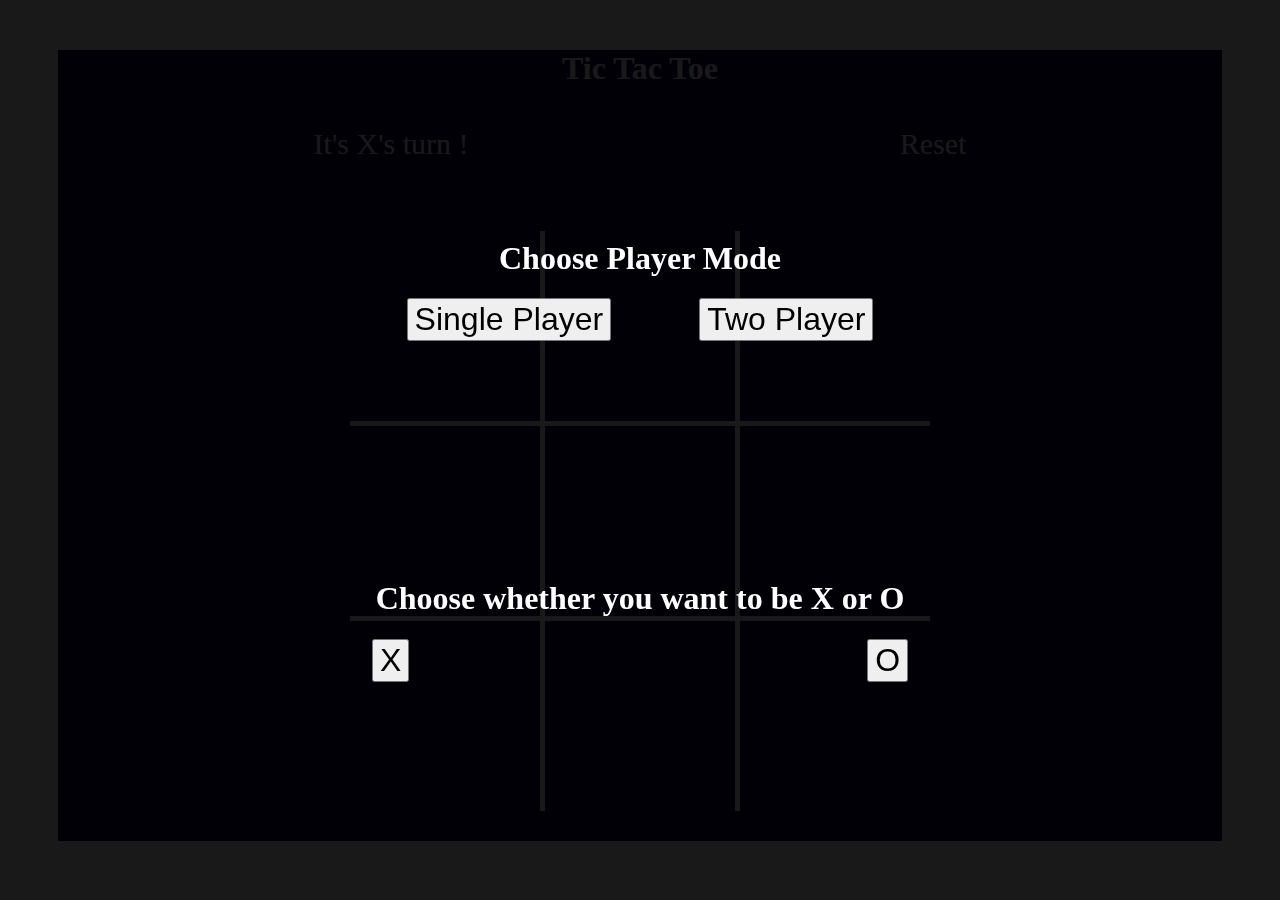
<file: basic tic-tac-toe/index.html>
<!doctype html>
<html lang="en">
<head>
  <meta charset="UTF-8">
  <meta name="viewport"
        content="width=device-width, user-scalable=no, initial-scale=1.0, maximum-scale=1.0, minimum-scale=1.0">
  <meta http-equiv="X-UA-Compatible" content="ie=edge">
  <link rel="stylesheet" href="style.css">
  <title>Tic Tac Toe</title>
</head>
<body>
    <div class="option-page">
        <div class="player-mode">
            <h1>Choose Player Mode</h1>
            <button id="single-player">Single Player</button>
            <div class="divider-1"></div>
            <button id="two-player">Two Player</button>
        </div>
        <div class="x-or-o">
            <h1>Choose whether you want to be X or O</h1>
            <button id="chose-x">X</button>
            <div class="divider-2"></div>
            <button id="chose-o">O</button>
        </div>
    </div>
    <div class="container">
        <h1>Tic Tac Toe</h1>
        <div class="game-status">
            <div class="player-status">It's <span>X</span>'s turn !</div>
            <div class="reset-button">Reset</div>
        </div>
        <div class="grid">
            <div class="grid-item boxone"></div>
            <div class="grid-item boxtwo"></div>
            <div class="grid-item boxthree"></div>  
            <div class="grid-item boxfour"></div>
            <div class="grid-item boxfive"></div>
            <div class="grid-item boxsix"></div>  
            <div class="grid-item boxseven"></div>
            <div class="grid-item boxeight"></div>
            <div class="grid-item boxnine"></div> 
        </div>
        <p></p>
    </div>    
    <script src="main.js"></script>
</body>
</html>
</file>
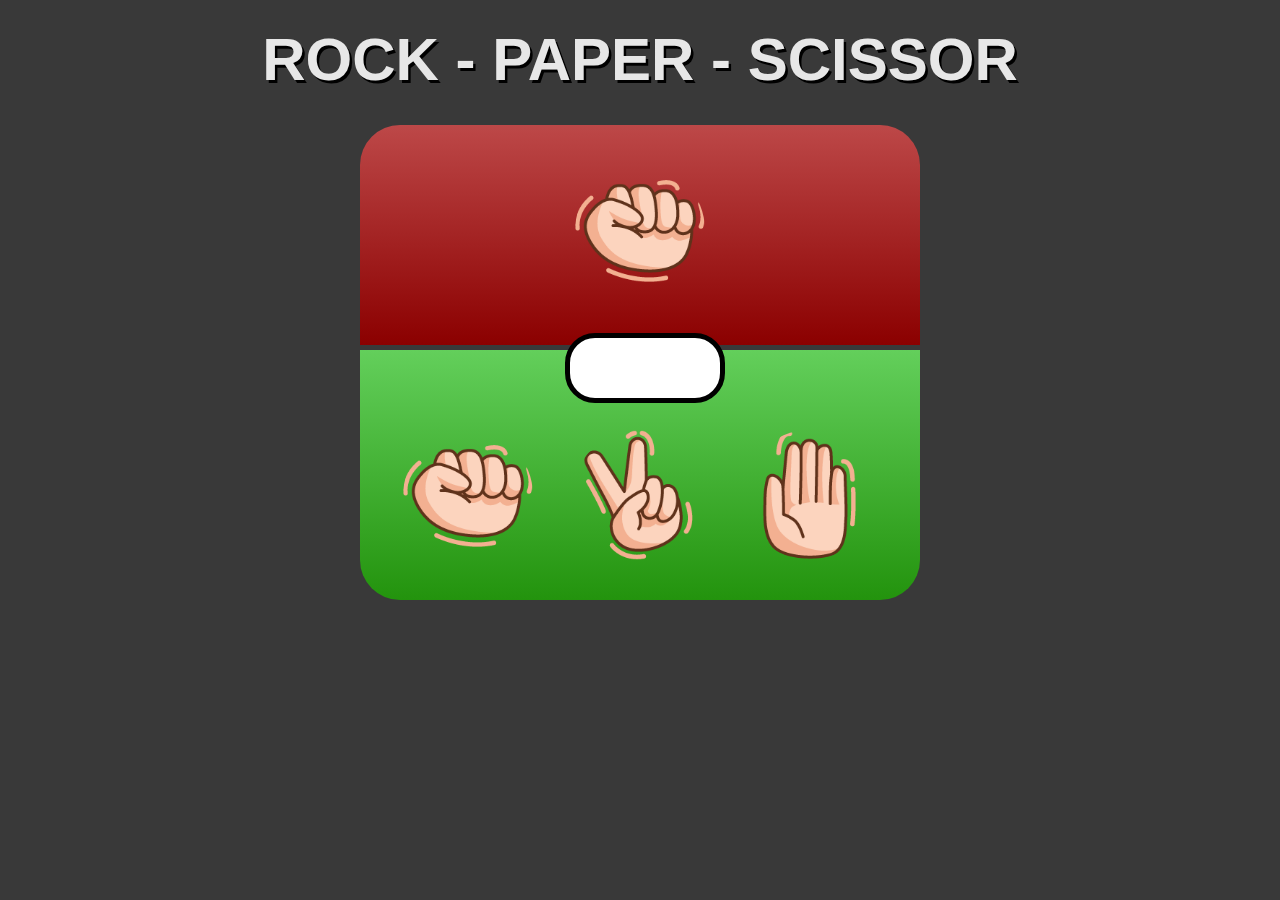
<file: Rock-Paper-Scissor Game/index.html>
<!DOCTYPE html>
<html lang="en">
<head>
    <meta charset="UTF-8">
    <title>Rock - Paper - Scissor</title>
    <link rel="stylesheet" href="style.css">
</head>
<body>
    <h1>Rock - Paper - Scissor</h1>

    <div class="container">
        <div class="area-computer">
            <img src="img/rock.png" class="img-computer">
        </div>
        <div class="info"></div>
        <div class="area-player">
            <ul>
                <li>
                    <img src="img/rock.png" class="rock" name="rock">
                </li>
                <li>
                    <img src="img/scissor.png" class="scissor" name="scissor">
                </li>
                <li>
                    <img src="img/paper.png" class="paper" name="paper">
                </li>
            </ul>
        </div>
    </div>
    <script src="script.js"></script>
</body>
</html>
</file>
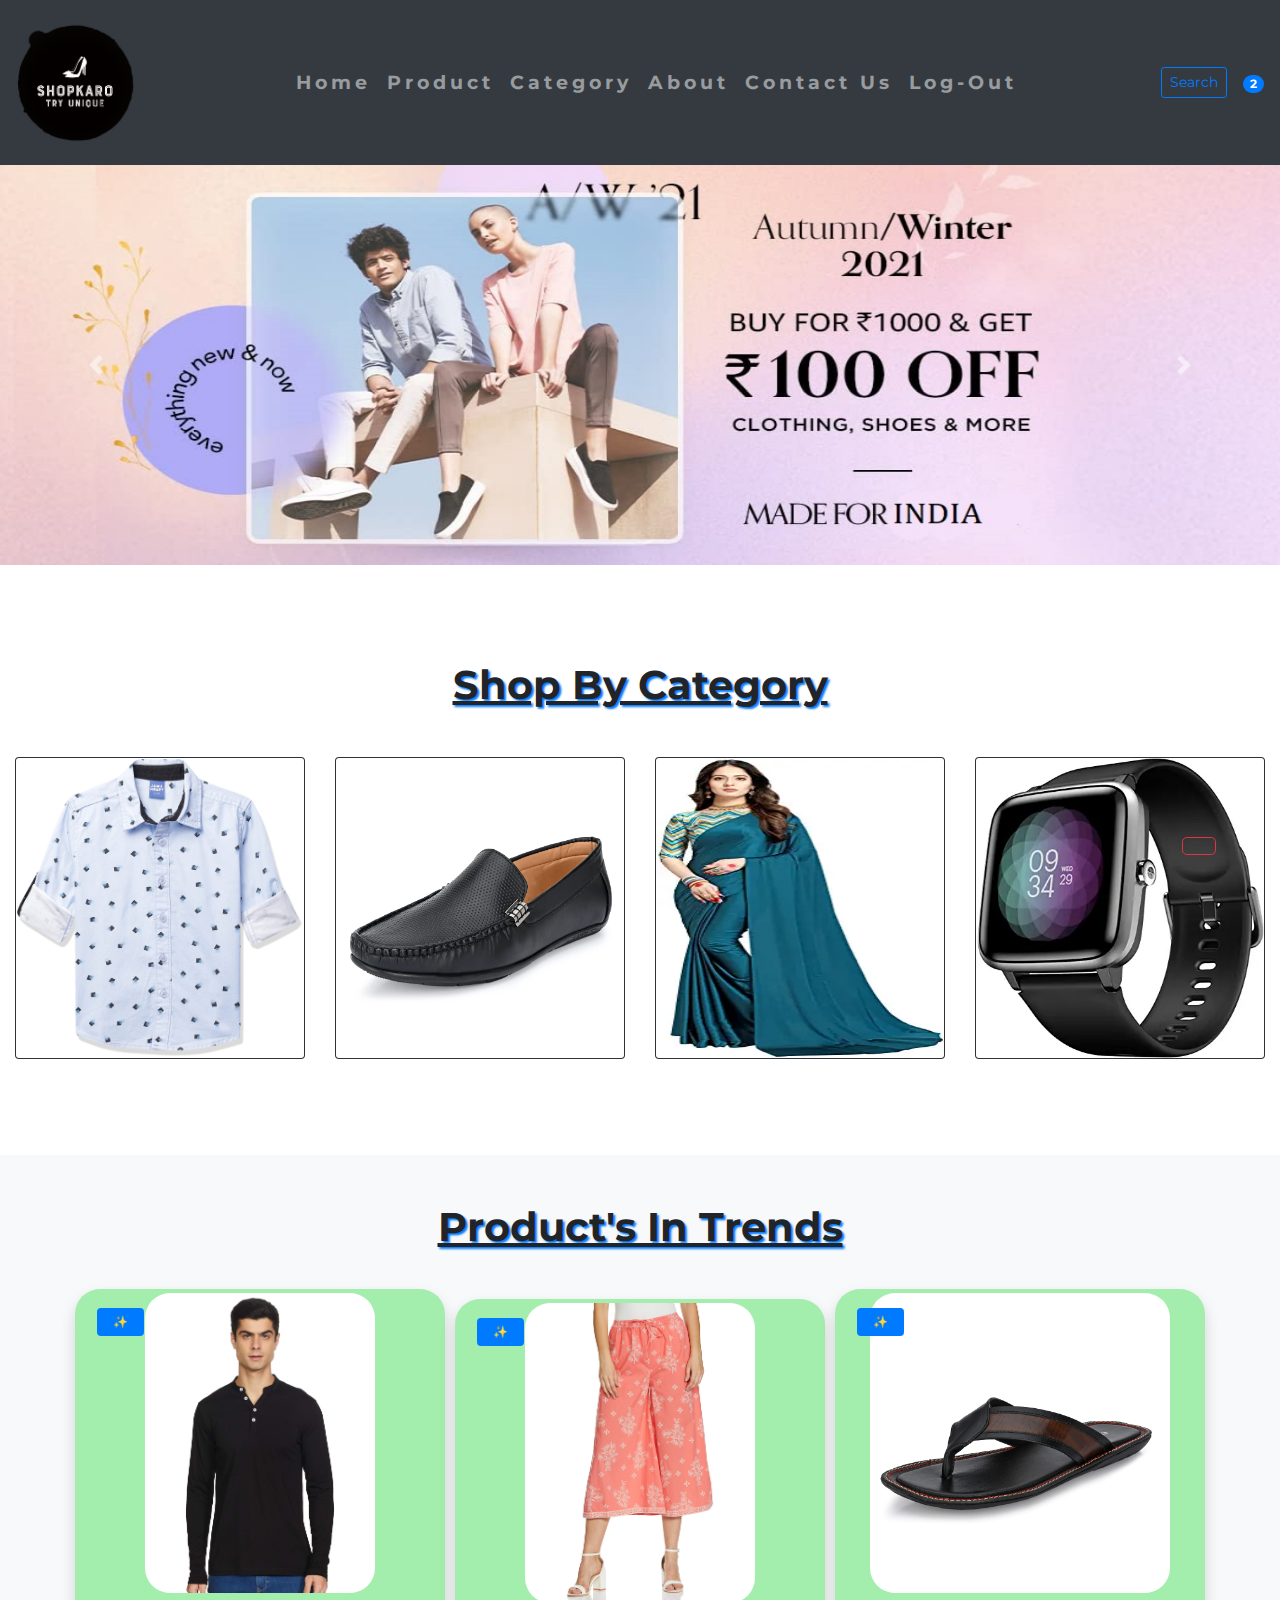
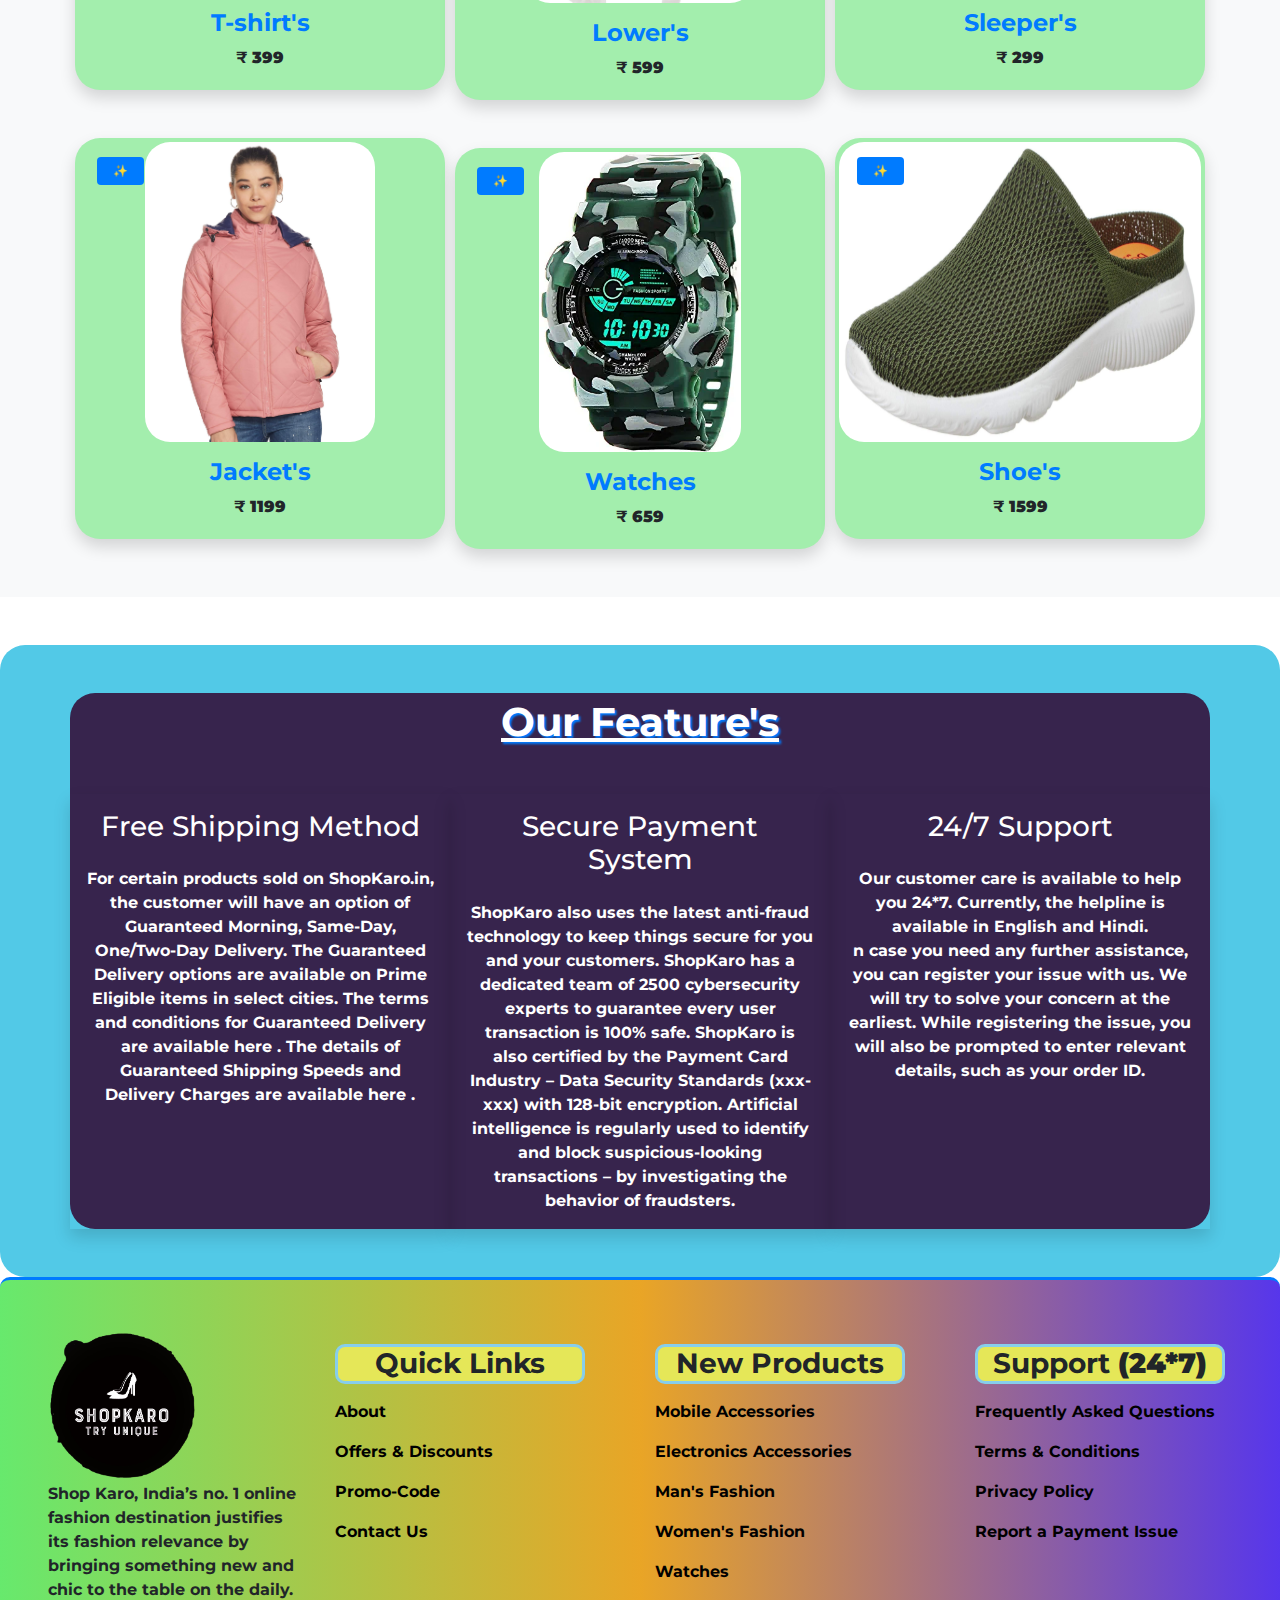
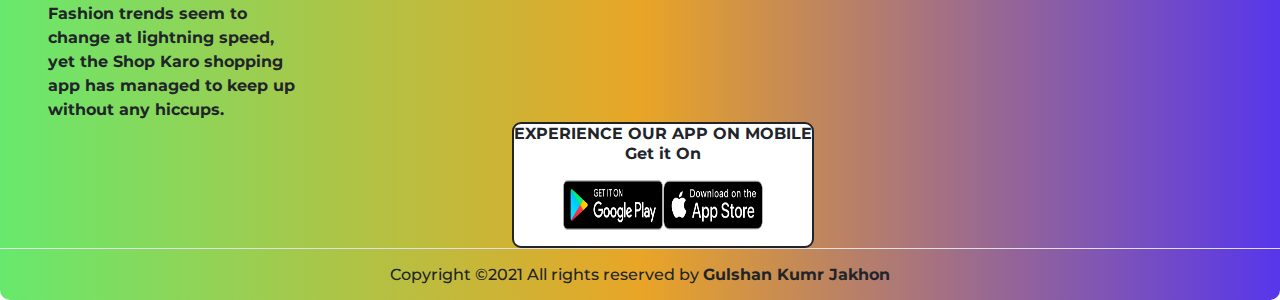
<file: web-project/e-commerce/index.html>
<!DOCTYPE html>
<html lang="en">

<head>
	<!-- Required meta tags -->
	<meta charset="utf-8" />
	<meta name="viewport" content="width=device-width, initial-scale=1, shrink-to-fit=no" />

	<!-- style.css  -->
	<link rel="stylesheet" href="assets/css/style.css">

	<!-- Bootstrap CSS -->
	<link rel="stylesheet" href="https://stackpath.bootstrapcdn.com/bootstrap/4.5.2/css/bootstrap.min.css" integrity="sha384-JcKb8q3iqJ61gNV9KGb8thSsNjpSL0n8PARn9HuZOnIxN0hoP+VmmDGMN5t9UJ0Z"
	 crossorigin="anonymous">

	<!-- fontawesome cdn link -->
	<link rel="stylesheet" href="https://cdnjs.cloudflare.com/ajax/libs/font-awesome/5.10.0/css/all.min.css" integrity="sha512-PgQMlq+nqFLV4ylk1gwUOgm6CtIIXkKwaIHp/PAIWHzig/lKZSEGKEysh0TCVbHJXCLN7WetD8TFecIky75ZfQ=="
	 crossorigin="anonymous" />
<script>
function myFunction() {
  alert("You Have Succesfully Log-out");
}
</script>
	<title>E-Commerce</title>
</head>

<body id="top">
	<!-- ==============header menu section starts here============== -->
	<section class="header_menu_class" id="header_menu_class">
		<div class="container-fluid px-0 shadow">
			<nav class="navbar navbar-expand-lg navbar-dark bg-dark py-3  ">
				<a class="navbar-brand pl-22" href="javascript:;" id="logoout">
					<img src="assets\images\background-removebg-preview.png" id="logo" class="img img-fluid" width="120px" alt="logo">
            </a>
            <button class="navbar-toggler" type="button" data-toggle="collapse"
                data-target="#navbarSupportedContent" aria-controls="navbarSupportedContent" aria-expanded="false" aria-label="Toggle navigation">
                <span class="navbar-toggler-icon"></span>
            </button>

            <div class="collapse navbar-collapse" id="navbarSupportedContent">
                <ul class="navbar-nav mx-auto">
                    <li class="nav-item" >
                        <a class="nav-link" href="index.html">Home <span class="sr-only"></span></a>
                    </li>
                    <li class="nav-item" >
                        <a class="nav-link" href="product.html">Product</a>
                    </li>
                    <li class="nav-item" >
                        <a class="nav-link" href="category.html">Category</a>
                    </li>
                    <li class="nav-item" >
                        <a class="nav-link" href="about.html">About</a>
                    </li>
                    <li class="nav-item">
                        <a class="nav-link" href="contact.html">Contact Us</a>
                    </li>
                    <li class="nav-item">
                        <a class="nav-link" href="#Logout.html"><text onclick="myFunction()">Log-Out</text></a>
                    </li>
                </ul>
                <div class="search mr-3">
                    <a href="search.html" class="btn btn-sm btn-outline-primary">Search</a>
                </div>
                <div class="cart">
                    <a href="cart.html">
                        <i class="fas fa-shopping-cart fa-2x"></i>
                        <span class="badge badge-pill badge-primary">2</span>
                    </a>
                </div>
            </div>
        </nav>
    </div>
</section>

  <section class="header_carousel" id="header_carousel">
    <div id="carouselExampleControls" class="carousel slide" data-ride="carousel">
      <div class="carousel-inner">
        <div class="carousel-item active">
          <img class="d-block w-100" src="assets\images\slider\1.jpg" alt="First slide" height="400px">
        </div>
        <div class="carousel-item">
          <img class="d-block w-100" src="assets\images\slider\2.jfif" alt="Second slide" height="400px">
        </div>
        <div class="carousel-item">
          <img class="d-block w-100" src="assets\images\slider\3.jfif" alt="Third slide" height="400px">
        </div>
        <div class="carousel-item">
          <img class="d-block w-100" src="assets\images\slider\4.jfif" alt="Forth slide" height="400px">
        </div>
      </div>
      <a class="carousel-control-prev" href="#carouselExampleControls" role="button" data-slide="prev">
        <span class="carousel-control-prev-icon" aria-hidden="true"></span>
        <span class="sr-only">Previous</span>
      </a>
      <a class="carousel-control-next" href="#carouselExampleControls" role="button" data-slide="next">
        <span class="carousel-control-next-icon" aria-hidden="true"></span>
        <span class="sr-only">Next</span>
      </a>
    </div>
  </section>
  <!-- ==============header carousel section starts here============== -->

  <!-- ==============shop by category starts here============== -->
  <section class="shop_by_category py-5 my-5" id="shop_by_category">
    <div class="container-fluid">
      <div class="section_title text-center mb-5">
        <h1 class="text-capitalize">Shop By category</h1>
      </div>
      <div class="row">
        <div class="col-md-3 col-12">
          <div class="card bg-dark text-white">
            <a href="category.html">
              <img class="card-img img img-fluid" src="assets\images\CLOTHES\1.jpg" alt="Card image" id="mota">
            </a>
          </div>
        </div>
        <div class="col-md-3 col-12 mt-small-5 mb-small-5">
          <div class="card bg-dark text-white">
            <a href="category.html">
              <img class="card-img img img-fluid" src="assets\images\SHOES\1.jpg" alt="Card image" id="mota">
            </a>
          </div>
        </div>
        <div class="col-md-3 col-12">
          <div class="card bg-dark text-white">
            <a href="category.html">
              <img class="card-img img img-fluid" src="assets\images\SARI\1.JPG" alt="Card image" id="mota">
            </a>
          </div>
        </div>
        <div class="col-md-3 col-12">
          <div class="card bg-dark text-white">
            <a href="category.html">
              <img class="card-img img img-fluid" src="assets\images\WATCHES\1.webp" alt="Card image" id="mota">
            </a>
          </div>
        </div>
      </div>
    </div>
  </section>
  <!-- ==============shop by category ends here============== -->

  <!-- ==============products starts here============== -->
  <section class="products py-5 my-5 bg-light" id="products">
    <div class="container ">
      <div class="section_title text-center mb-5">
        <h1 class="text-capitalize">Product's in Trends</h1>
      </div>
      <div class="row mb-5">
        <div class="col-md-4 col-12"id="hilight">
          <div class="single_product shadow text-center p-1"  id="narrow">
            <div class="product_img">
              <a href="product_detail.html"><img src="assets\images\CLOTHES\71lb3CkvQbL.jpg" class="img img-fluid"  alt="" id="boxing1"></a>
              <div class="new_product">
                <span class="badge py-2 px-3 badge-primary badge-primary">✨</span>
              </div>
            </div>
            <div class="product-caption my-3">
              <div class="product-ratting">
                <i class="fas font-awesome"></i>
                <i class="fas fa-star"></i>
                <i class="fas fa-star"></i>
                <i class="fas fa-star "></i>
                <i class="far fa-star low-star"></i>
              </div>
              <h4><a href="product_detail.html">T-shirt's</a></h4>
              <div class="price">
                <b><span class="mr-1">₹</span><span><b>399</b></span></b>
              </div>
            </div>
          </div>
        </div>
        <div class="col-md-4 col-12"id="hilight">
          <div class="single_product shadow text-center p-1 mt-small-5 mb-small-5"  id="narrow">
            <div class="product_img">
              <a href="product_detail.html"><img src="assets\images\CLOTHES\81NR63jq+BL.jpg" class="img img-fluid" alt="" id="boxing1"></a>
              <div class="new_product">
                <span class="badge py-2 px-3 badge-primary badge-primary">✨</span>
              </div>
            </div>
            <div class="product-caption my-3">
              <div class="product-ratting">
                <i class="fas fa-star"></i>
                <i class="fas fa-star"></i>
                <i class="fas fa-star low-star"></i>
                <i class="far fa-star low-star"></i>
                <i class="far fa-star low-star"></i>
              </div>
              <h4><a href="product_detail.html">Lower's</a></h4>
              <div class="price">
                <b><span class="mr-1">₹</span><span><b>599</b></span></b>
              </div>
            </div>
          </div>
        </div>
        <div class="col-md-4 col-12"id="hilight">
          <div class="single_product shadow text-center p-1"  id="narrow">
            <div class="product_img">
              <a href="product_detail.html"><img src="assets\images\SHOES\61OzqSH7o7S.jpg" class="img img-fluid" alt="" id="boxing1"></a>
              <div class="new_product">
                <span class="badge py-2 px-3 badge-primary badge-primary">✨</span>
              </div>
            </div>
            <div class="product-caption my-3">
              <div class="product-ratting">
                <i class="fas fa-star"></i>
                <i class="fas fa-star"></i>
                <i class="fas fa-star"></i>
                <i class="far fa-star"></i>
                <i class="far fa-star low-star"></i>
              </div>
              <h4><a href="product_detail.html">Sleeper's</a></h4>
              <div class="price">
                <b><span class="mr-1">₹</span><span><b>299</b></span></b>
              </div>
            </div>
          </div>
        </div>
      </div>
      <div class="row">
        <div class="col-md-4 col-12"id="hilight">
          <div class="single_product shadow text-center p-1"  id="narrow">
            <div class="product_img">
              <a href="product_detail.html"><img src="assets\images\CLOTHES\jacket.jpg" class="img img-fluid" alt="" id="boxing1"></a>
              <div class="new_product">
                <span class="badge py-2 px-3 badge-primary badge-primary">✨</span>
              </div>
            </div>
            <div class="product-caption my-3">
              <div class="product-ratting">
                <i class="fas fa-star"></i>
                <i class="fas fa-star"></i>
                <i class="fas fa-star"></i>
                <i class="fas fa-star low-star"></i>
                <i class="far fa-star low-star"></i>
              </div>
              <h4><a href="product_detail.html">Jacket's</a></h4>
              <div class="price">
                <b><span class="mr-1">₹</span><span><b>1199</b></span></b>
              </div>
            </div>
          </div>
        </div>
        <div class="col-md-4 col-12"id="hilight">
          <div class="single_product shadow text-center p-1 mt-small-5 mb-small-5"  id="narrow">
            <div class="product_img">
              <a href="product_detail.html"><img src="assets\images\WATCHES\71T08nMgCbL._AC_UL480_FMwebp_QL65_.webp" class="img img-fluid" alt="" id="boxing1"></a>
              <div class="new_product">
                <span class="badge py-2 px-3 badge-primary badge-primary">✨</span>
              </div>
            </div>
            <div class="product-caption my-3">
              <div class="product-ratting">
                <i class="fas fa-star"></i>
                <i class="fas fa-star"></i>
                <i class="fas fa-star"></i>
                <i class="fas fa-star"></i>
                <i class="fas fa-star"></i>
                
                
              </div>
              <h4><a href="product_detail.html">Watches</a></h4>
              <div class="price">
                <b><span class="mr-1">₹</span><span><b>659</b></span></b>
              </div>
            </div>
          </div>
        </div>
        <div class="col-md-4 col-12"id="hilight">
          <div class="single_product shadow text-center p-1"  id="narrow">
            <div class="product_img">
              <a href="product_detail.html"><img src="assets\images\SHOES\81xVmONpMNL.jpg" class="img img-fluid" alt="" id="boxing1"></a>
              <div class="new_product">
                <span class="badge py-2 px-3 badge-primary badge-primary">✨</span>
              </div>
            </div>
            <div class="product-caption my-3">
              <div class="product-ratting">
                <i class="fas fa-star"></i>
                <i class="fas fa-star"></i>
                <i class="far fa-star"></i>
                <i class="far fa-star low-star"></i>
                <i class="far fa-star low-star"></i>
              </div>
              <h4><a href="product_detail.html">Shoe's</a></h4>
              <div class="price">
                <b><span class="mr-1">₹</span><span><b>1599</b></span></b>
              </div>
            </div>
          </div>
        </div>
      </div>
    </div>
  </section>

  <!-- ==============products ends here============== -->


  <!-- ==============feature starts here============== -->
  <section class="feature py-5 mt-5" id="feature">
    <div class="container" id="colorbox">
      <div class="section_title text-center mb-5">
        <h1 class="text-capitalize" style="color: white;text-align: center;padding-top: 5px;">Our Feature's</h1>
      </div>
      <div class="row text-white">
        <div class="col-md-4 col-12 shadow p-3" id="flex1">
          <div class="text-center">
            <div class="mb-4">
              <i class="fas fa-shipping-fast fa-3x mb-3 pt-2"></i>
              <div>
                <h3>Free Shipping Method</h3>
              </div>
            </div>
            <div>
              For certain products sold on ShopKaro.in, the customer will have an option of Guaranteed Morning, Same-Day, One/Two-Day Delivery. The Guaranteed Delivery options are available on Prime Eligible items in select cities. The terms and conditions for Guaranteed Delivery are available here . The details of Guaranteed Shipping Speeds and Delivery Charges are available here .
            </div>
          </div>
        </div>
        <div class="col-md-4 col-12 shadow p-3 mt-small-5 mb-small-5" id="flex1">
          <div class="text-center">
            <div class="mb-4">
              <i class="fas fa-lock fa-3x mb-3 pt-2"></i>
              <div>
                <h3>Secure Payment System</h3>
              </div>
            </div>
            <div>
              ShopKaro also uses the latest anti-fraud technology to keep things secure for you and your customers. ShopKaro has a dedicated team of 2500 cybersecurity experts to guarantee every user transaction is 100% safe.
ShopKaro is also certified by the Payment Card Industry – Data Security Standards (xxx-xxx) with 128-bit encryption. Artificial intelligence is regularly used to identify and block suspicious-looking transactions – by investigating the behavior of fraudsters.


            </div>
          </div>
        </div>
        <div class="col-md-4 col-12 shadow p-3" id="flex1">
          <div class="text-center">
            <div class="mb-4">
              <i class="fas fa-headphones fa-3x mb-3 pt-2"></i>
              <div>
                <h3>24/7 Support</h3>
              </div>
            </div>
            <div>
              Our customer care is available to help you 24*7. Currently, the helpline is available in English and Hindi.
<div>   n case you need any further assistance, you can register your issue with us. We will try to solve your concern at the earliest.
While registering the issue, you will also be prompted to enter relevant details, such as your order ID.</div>
            </div>
          </div>
        </div>
      </div>
    </div>
  </section>

  <!-- ==============services ends here============== -->

  <!-- ==============footer starts here============== -->
  <section class="footer_section pt-5 pb-2" id="footer_section">
    <footer>
      <div class="container-fluid">
        <div class="row" id="row" id="equal">
          <div class="col-md-3 col-6 pl-5 pl-small-15" class="flexing">
            <div class="footer_title">
              <a href="index.html"><img src="assets\images\background-removebg-preview.png" width="150px" class="img img-fluid" alt="logo"></a>
            </div>
            <div>
              Shop Karo, India’s no. 1 online fashion destination justifies its 
fashion relevance by bringing something new and chic to the table on the daily. Fashion trends seem to change at lightning speed, 
yet the Shop Karo shopping app has managed to keep up without any hiccups.
            </div>
          </div>
          <div class="col-md-3 col-12" class="flexing">
            <div class="footer_title pt-3 mb-3">
              <h3  class="headings">Quick Links</h3>
            </div>
            <div class="footer_links">
              <ul>
                <li><a href="about.html">About</a></li>
                <li><a href="javascript:;">Offers & Discounts</a></li>
                <li><a href="javascript:;">Promo-Code</a></li>
                <li><a href="contact.html">Contact Us</a></li>
              </ul>
            </div>
          </div>
          <div class="col-md-3 col-12" class="flexing">
            <div class="footer_title pt-3 mb-3">
              <h3  class="headings">New Products</h3>
            </div>
            <div class="footer_links">
              <ul>
                <li><a href="javascript:;">Mobile Accessories</a></li>
                <li><a href="javascript:;">Electronics Accessories</a></li>
                <li><a href="javascript:;">Man's Fashion</a></li>
                <li><a href="javascript:;">Women's Fashion</a></li>
                <li><a href="javascript:;">Watches</a></li>
              </ul>
            </div>
          </div>
          <div class="col-md-3 col-12" class="flexing">
            <div class="footer_title pt-3 mb-3">
              <h3 class="headings">Support <b>(24*7)</b> </h3>
            </div>
            <div class="footer_links">
              <ul>
                <li><a href="javascript:;">Frequently Asked Questions</a></li>
                <li><a href="javascript:;">Terms & Conditions</a></li>
                <li><a href="javascript:;">Privacy Policy</a></li>
                <li><a href="javascript:;">Report a Payment Issue</a></li>
              </ul>
            </div>
          </div>
          <div class="help">
            <div style="text-align: center;"><p>EXPERIENCE OUR APP ON MOBILE <br>Get it On </p>
            <p><a href="#"><img src="assets\images\80cc455a-92d2-4b5c-a038-7da0d92af33f1539674178924-google_play.png" width="100px" height="50px" alt="Google-play"></a><a href="#"><img src="assets\images\bc5e11ad-0250-420a-ac71-115a57ca35d51539674178941-apple_store.png" width="100px" height="50px" alt="Apple-store"></a></p>
          </div>
          </div>
        </div>
      </div>
      <div class="border-top">
        <h6 class="text-center mt-3">Copyright ©2021 All rights reserved by <b>Gulshan Kumr Jakhon</b>
        </h6>
      </div>
    </footer>
  </section>
  <div class="backtop">
    <a id="button" href="#top" class="btn btn-lg btn-outline-danger" role="button">
      <i class="fas fa-chevron-up text-dark"></i>
    </a>
  </div>
  <!-- ==============footer ends here============== -->


  <!-- Optional JavaScript -->
  <!-- jQuery first, then Popper.js, then Bootstrap JS -->
  <script src="https://code.jquery.com/jquery-3.5.1.slim.min.js"
    integrity="sha384-DfXdz2htPH0lsSSs5nCTpuj/zy4C+OGpamoFVy38MVBnE+IbbVYUew+OrCXaRkfj"
    crossorigin="anonymous"></script>
  <script src="https://cdn.jsdelivr.net/npm/popper.js@1.16.1/dist/umd/popper.min.js"
    integrity="sha384-9/reFTGAW83EW2RDu2S0VKaIzap3H66lZH81PoYlFhbGU+6BZp6G7niu735Sk7lN"
    crossorigin="anonymous"></script>
  <script src="https://stackpath.bootstrapcdn.com/bootstrap/4.5.2/js/bootstrap.min.js"
    integrity="sha384-B4gt1jrGC7Jh4AgTPSdUtOBvfO8shuf57BaghqFfPlYxofvL8/KUEfYiJOMMV+rV"
    crossorigin="anonymous"></script>
</body>

</html>
</file>
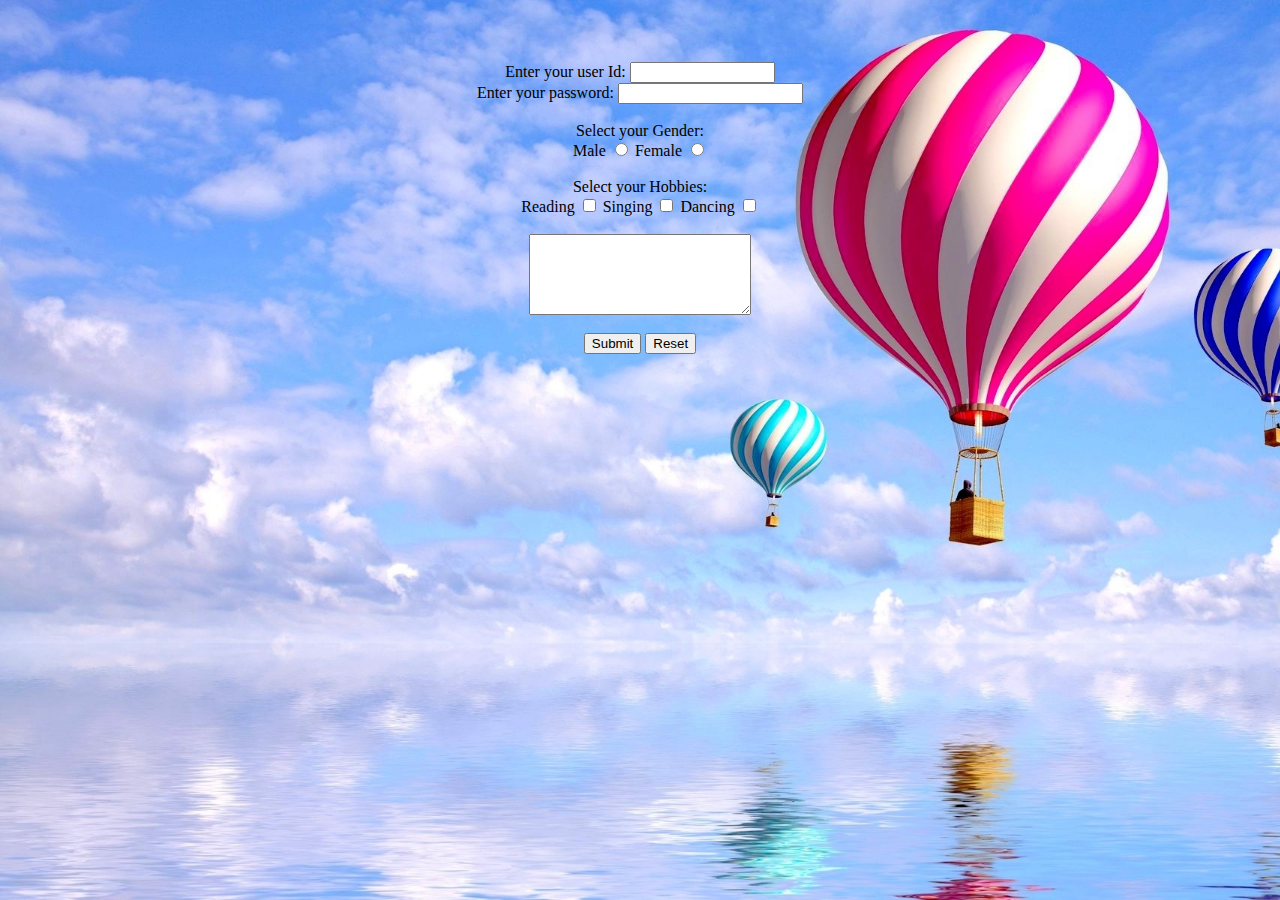
<file: Form Design/Form.html>
<html lang="en">
<head>
    <meta charset="UTF-8">
    <meta http-equiv="X-UA-Compatible" content="IE=edge">
    <meta name="viewport" content="width=device-width, initial-scale=1.0">
    <title>Document</title>
</head>
<style>
    body {
      background-image: url('dw.jpg');
      background-repeat: no-repeat;
      background-attachment: fixed;
      background-size: cover;
    }
</style>
<body align="center">
    <br>
    <br><br>
    <form>
        Enter your user Id:
        <input type="text" name="name" size="15" maxlength="30" required><br>
      
        Enter your password: 
        <input type="password" name="p1"><br><br>
        Select your Gender:<br>
        Male <input type="radio" name="g" value="Male">
        Female <input type="radio" name="g" value="Female">
        <br><br>

        Select your Hobbies:<br>
        Reading <input type="checkbox" name="h" value="Reading">
        Singing <input type="checkbox" name="h" value="Singing">
        Dancing <input type="checkbox" name="h" value="Dancing">
        <br>
        <br>
        <textarea name="msg" rows="5" cols="25"></textarea>
        <br>
        <br>
        <input type="submit" value="Submit">
        <input type="reset" value="Reset">
        
        
    </form>
</body>
</html>
</file>
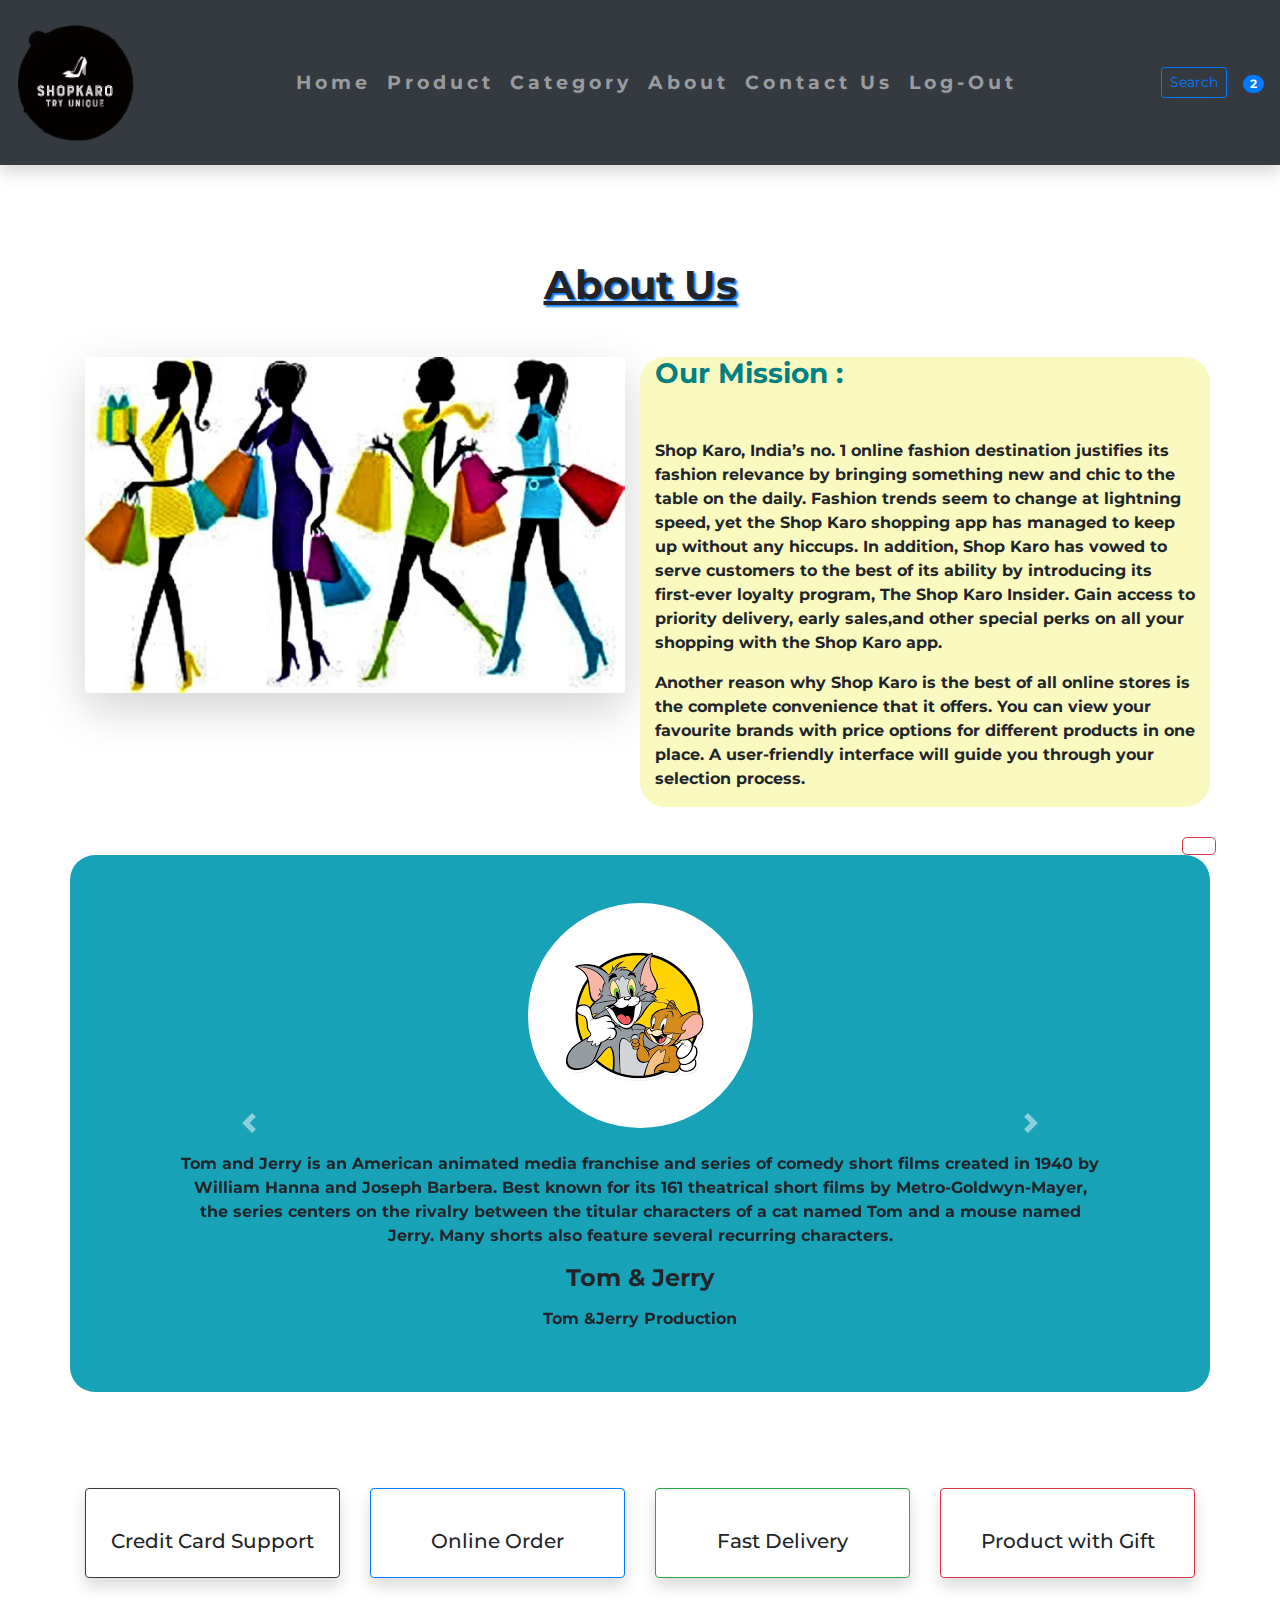
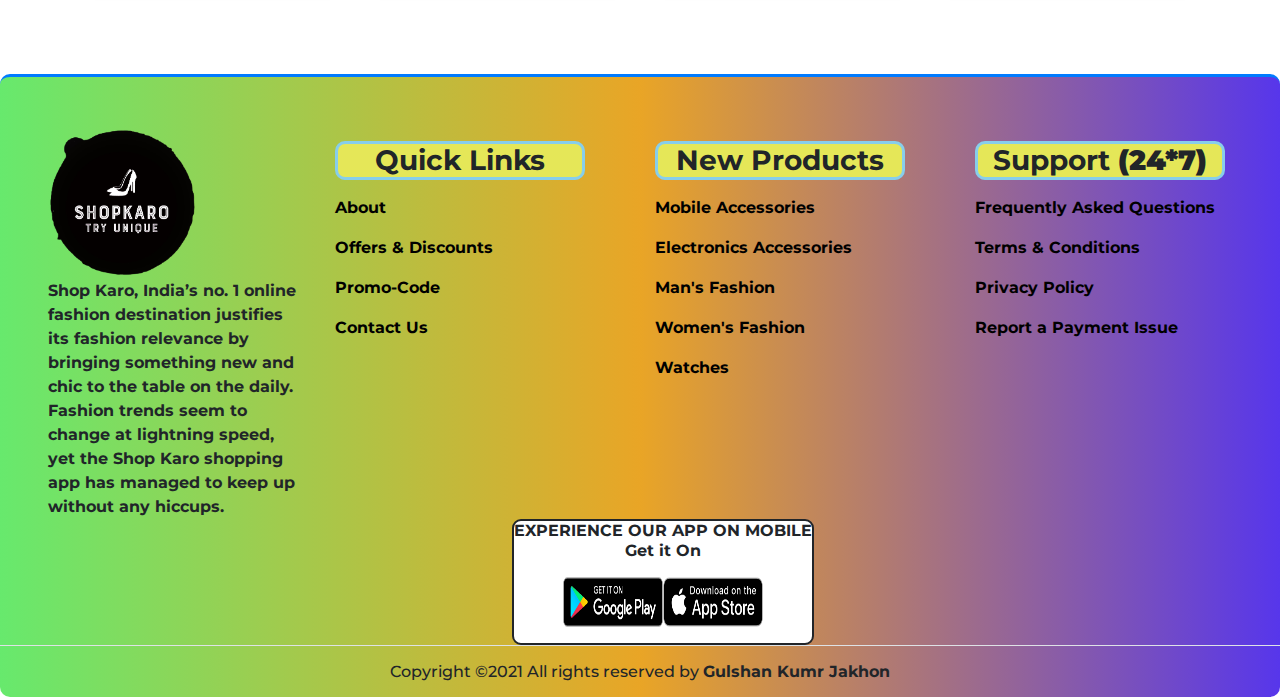
<file: web-project/e-commerce/about.html>
<!DOCTYPE html>
<html lang="en">

<head>
    <title>Shop-Bazar</title>
    <meta charset="utf-8" />
    <meta name="viewport" content="width=device-width, initial-scale=1, shrink-to-fit=no" />
    <link rel="stylesheet" href="https://cdnjs.cloudflare.com/ajax/libs/font-awesome/5.10.0/css/all.min.css" integrity="sha512-PgQMlq+nqFLV4ylk1gwUOgm6CtIIXkKwaIHp/PAIWHzig/lKZSEGKEysh0TCVbHJXCLN7WetD8TFecIky75ZfQ==" crossorigin="anonymous" />
    <link rel="stylesheet" href="https://stackpath.bootstrapcdn.com/bootstrap/4.5.2/css/bootstrap.min.css" integrity="sha384-JcKb8q3iqJ61gNV9KGb8thSsNjpSL0n8PARn9HuZOnIxN0hoP+VmmDGMN5t9UJ0Z" crossorigin="anonymous">
    <link rel="stylesheet" href="assets/css/style.css">
<script>
function myFunction() {
  alert("You Have Succesfully Log-out");
}
</script>
</head>

<body id="top">
    <!-- ==============header menu section starts here============== -->
    <section class="header_menu_class" id="header_menu_class">
        <div class="container-fluid px-0 shadow">
            <nav class="navbar navbar-expand-lg navbar-dark bg-dark py-3  ">
                <a class="navbar-brand pl-25" href="javascript:;" id="logoout">
                    <img src="assets\images\background-removebg-preview.png" class="img img-fluid" width="120px" alt="logo">
                </a>
                <button class="navbar-toggler" type="button" data-toggle="collapse"
                    data-target="#navbarSupportedContent" aria-controls="navbarSupportedContent" aria-expanded="false" aria-label="Toggle navigation">
                    <span class="navbar-toggler-icon"></span>
                </button>

                <div class="collapse navbar-collapse" id="navbarSupportedContent">
                    <ul class="navbar-nav mx-auto">
                        <li class="nav-item" >
                            <a class="nav-link" href="index.html">Home <span class="sr-only"></span></a>
                        </li>
                        <li class="nav-item" >
                            <a class="nav-link" href="product.html">Product</a>
                        </li>
                        <li class="nav-item" >
                            <a class="nav-link" href="category.html">Category</a>
                        </li>
                        <li class="nav-item" >
                            <a class="nav-link" href="about.html">About</a>
                        </li>
                        <li class="nav-item">
                            <a class="nav-link" href="contact.html">Contact Us</a>
                        </li>
                        <li class="nav-item">
                            <a class="nav-link" href="#Logout.html"><text onclick="myFunction()">Log-Out</text></a>
                        </li>
                    </ul>
                    <div class="search mr-3">
                        <a href="search.html" class="btn btn-sm btn-outline-primary">Search</a>
                    </div>
                    <div class="cart">
                        <a href="cart.html">
                            <i class="fas fa-shopping-cart fa-2x"></i>
                            <span class="badge badge-pill badge-primary">2</span>
                        </a>
                    </div>
                </div>
            </nav>
        </div>
    </section>
    <!-- ==============header menu section ends here============== -->

    <!-- ==============about starts here============== -->
    <section class="about py-5 my-5" id="about">
        <div class="container ">
            <div class="section_title text-center mb-5">
                <h1 class="text-capitalize">About Us</h1>
            </div>
            <div class="row" >
                <div class="col-md-6" >
                    <div class="row">
                        <div class="col-md-12" style="width: 400px;height: 100px;text-align: center;">
                            <img src="assets\images\images.jfif" class="img img-fluid rounded shadow-lg" 
                                alt="about us image">
                        </div>
                    </div>
                </div>
                <div class="col-md-6">

                    <div class="row">
                        <div class="col-md-12" id="colorabout">
                            <div class="title">
                                <h3><b style="color:teal;font-weight: bold;">Our Mission :</b></h3>
                            </div>
                            <div class="about_text mt-sm-5">
                                <p>    Shop Karo, India’s no. 1 online fashion destination justifies its 
fashion relevance by bringing something new and chic to the table on the daily. Fashion trends seem to change at lightning speed, 
yet the Shop Karo shopping app has managed to keep up without any hiccups. 
In addition, Shop Karo has vowed to serve customers to the best of its ability by introducing its first-ever loyalty program, 
The Shop Karo Insider. Gain access to priority delivery, early sales,and other special perks on all your shopping with the Shop Karo app. 
                                   
                                </p>
                                <p>
                                    Another reason why Shop Karo is the best of all online stores is the complete convenience that it offers. 
                                    You can view your favourite brands with price options for different products in one place.
                                     A user-friendly interface will guide you through your selection process.
                                </p>

                            </div>
                        </div>
                    </div>
                </div>
            </div>
            <div class="row">
                <!-- ==============testimonial starts here============== -->
                <section class="text-center bg-info my-5 py-5 round" id="round" >
                    <div class="col-md-10 col-10 mx-auto" id="hilight"  >
                        <!-- Carousel Wrapper -->
                        <div id="carousel-example-1" class="carousel slide carousel-fade" data-ride="carousel"
                            data-interval="false" >
                            <!--Slides-->
                            <div class="carousel-inner" >
                                <!--First slide-->
                                <div class="carousel-item active" >
                                    <div class="testimonial" >
                                        <!--Avatar-->
                                        <div class="avatar mx-auto mb-4" >
                                            <img src="assets\images\profile\tom-jerry.png" class="rounded-circle img-fluid"
                                                alt="First sample avatar image">
                                        </div>
                                        <!--Content-->
                                        <p>
                                            <i class="fas fa-quote-left"></i> Tom and Jerry is an American animated media franchise and series of comedy 
                                            short films created in 1940 by William Hanna and Joseph Barbera. 
                                            Best known for its 161 theatrical short films by Metro-Goldwyn-Mayer, 
                                            the series centers on the rivalry between the titular characters of a cat named Tom and a mouse named Jerry. 
                                            Many shorts also feature several recurring characters.
                                        </p>
                                        <h4 class="font-weight-bold">Tom & Jerry</h4>
                                        <h6 class="font-weight-bold my-3">Tom &Jerry Production </h6>
                                        <!--Review-->
                                        <i class="fas fa-star blue-text"> </i>
                                        <i class="fas fa-star blue-text"> </i>
                                        <i class="fas fa-star blue-text"> </i>
                                        <i class="fas fa-star blue-text"> </i>
                                        <i class="fas fa-star-half-alt blue-text"> </i>
                                    </div>
                                </div>
                                <!--First slide-->
                                <!--Second slide-->
                                <div class="carousel-item">
                                    <div class="testimonial">
                                        <!--Avatar-->
                                        <div class="avatar mx-auto mb-4">
                                            <img src="assets\images\profile\miccymouse.png" class="rounded-circle img-fluid"
                                                alt="Second sample avatar image">
                                        </div>
                                        <!--Content-->
                                        <p>
                                            <i class="fas fa-quote-left"></i> Mickey Mouse is a cartoon character created in 1928 by The Walt Disney Company, 
                                            who also serves as the brand's mascot. An anthropomorphic mouse who typically wears red shorts, 
                                            large yellow shoes, and white gloves, Mickey is one of the world's most recognizable fictional characters.</p>
                                        <h4 class="font-weight-bold">Micky Mouse</h4>
                                        <h6 class="font-weight-bold my-3">Entertainer at Nickelodeon</h6>
                                        <!--Review-->
                                        <i class="fas fa-star blue-text"> </i>
                                        <i class="fas fa-star blue-text"> </i>
                                        <i class="fas fa-star blue-text"> </i>
                                        <i class="fas fa-star blue-text"> </i>
                                        <i class="fas fa-star blue-text"> </i>
                                    </div>
                                </div>
                                <!--Second slide-->
                                <!--Third slide-->
                                <div class="carousel-item">
                                    <div class="testimonial">
                                        <!--Avatar-->
                                        <div class="avatar mx-auto mb-4">
                                            <img src="assets\images\profile\motupatlu.png" class="rounded-circle img-fluid"
                                                alt="Third sample avatar image">
                                        </div>
                                        <!--Content-->
                                        <p>
                                            <i class="fas fa-quote-left"></i> Motu Patlu is an Indian animated sitcom television series written by Niraj Vikram for Nickelodeon India. 
                                            The series is produced by Cosmos-Maya Studios.[5] It is adapted from the classic comic strip Lotpot. 
                                            It premiered on 16 October 2012. It focuses on two friends, Motu and Patlu, living in a fictional town called Furfuri Nagar, 
                                            however later in the series they live in another fictional city known as Modern City. 
                                            Nowadays Motu Patlu and their friends are touring Europe..</p>
                                        <h4 class="font-weight-bold">Motu-Patlu</h4>
                                        <h6 class="font-weight-bold my-3">Super Hero'es in Furfuri Nagar</h6>
                                        <!--Review-->
                                        <i class="fas fa-star blue-text"> </i>
                                        <i class="fas fa-star blue-text"> </i>
                                        <i class="fas fa-star blue-text"> </i>
                                        <i class="fas fa-star blue-text"> </i>
                                        <i class="fas fa-star-half-alt blue-text"> </i>
                                    </div>
                                </div>
                                <!--Third slide-->
                            </div>
                            <!--Slides-->
                            <!--Controls-->
                            <a class="carousel-control-prev left carousel-control" href="#carousel-example-1"
                                role="button" data-slide="prev">
                                <span class="carousel-control-prev-icon" aria-hidden="true"></span>
                                <span class="sr-only">Previous</span>
                            </a>
                            <a class="carousel-control-next right carousel-control" href="#carousel-example-1"
                                role="button" data-slide="next">
                                <span class="carousel-control-next-icon" aria-hidden="true"></span>
                                <span class="sr-only">Next</span>
                            </a>
                            <!--Controls-->
                        </div>
                        <!-- Carousel Wrapper -->
                    </div>
                </section>
                <!-- ==============testimonial ends here============== -->
            </div>
            <div class="row mt-5">
                <div class="col-md-3 col-6" id="hilight1">
                    <div class="border border-dark rounded shadow text-center p-3">
                        <div class="mb-4">
                            <i class="far fa-credit-card fa-3x"></i>
                        </div>
                        <div>
                            <h5>Credit Card Support</h5>
                        </div>
                    </div>
                </div>
                <div class="col-md-3 col-6 mt-small-2 mb-small-2" id="hilight1">
                    <div class="border border-primary rounded shadow text-center p-3">
                        <div class="mb-4">
                            <i class="fas fa-laptop fa-3x"></i>
                        </div>
                        <div>
                            <h5>Online Order</h5>
                        </div>
                    </div>
                </div>
                <div class="col-md-3 col-6" id="hilight1">
                    <div class="border border-success rounded shadow text-center p-3">
                        <div class="mb-4">
                            <i class="fas fa-shipping-fast fa-3x"></i>
                        </div>
                        <div>
                            <h5>Fast Delivery</h5>
                        </div>
                    </div>
                </div>
                <div class="col-md-3 col-6" id="hilight1">
                    <div class="border border-danger rounded shadow text-center p-3">
                        <div class="mb-4">
                            <i class="fas fa-gifts fa-3x"></i>
                        </div>
                        <div>
                            <h5>Product with Gift</h5>
                        </div>
                    </div>
                </div>
            </div>
        </div>
    </section>

    <!-- ==============about ends here============== -->

    <!-- ==============footer starts here============== -->
    <section class="footer_section pt-5 pb-2" id="footer_section">
        <footer>
          <div class="container-fluid">
            <div class="row" id="row" id="equal">
              <div class="col-md-3 col-6 pl-5 pl-small-15" class="flexing">
                <div class="footer_title">
                  <a href="index.html"><img src="assets\images\background-removebg-preview.png" width="150px" class="img img-fluid" alt="logo"></a>
                </div>
                <div>
                  Shop Karo, India’s no. 1 online fashion destination justifies its 
    fashion relevance by bringing something new and chic to the table on the daily. Fashion trends seem to change at lightning speed, 
    yet the Shop Karo shopping app has managed to keep up without any hiccups.
                </div>
              </div>
              <div class="col-md-3 col-12" class="flexing">
                <div class="footer_title pt-3 mb-3">
                  <h3  class="headings">Quick Links</h3>
                </div>
                <div class="footer_links">
                  <ul>
                    <li><a href="about.html">About</a></li>
                    <li><a href="javascript:;">Offers & Discounts</a></li>
                    <li><a href="javascript:;">Promo-Code</a></li>
                    <li><a href="contact.html">Contact Us</a></li>
                  </ul>
                </div>
              </div>
              <div class="col-md-3 col-12" class="flexing">
                <div class="footer_title pt-3 mb-3">
                  <h3  class="headings">New Products</h3>
                </div>
                <div class="footer_links">
                  <ul>
                    <li><a href="javascript:;">Mobile Accessories</a></li>
                    <li><a href="javascript:;">Electronics Accessories</a></li>
                    <li><a href="javascript:;">Man's Fashion</a></li>
                    <li><a href="javascript:;">Women's Fashion</a></li>
                    <li><a href="javascript:;">Watches</a></li>
                  </ul>
                </div>
              </div>
              <div class="col-md-3 col-12" class="flexing">
                <div class="footer_title pt-3 mb-3">
                  <h3 class="headings">Support <b>(24*7)</b> </h3>
                </div>
                <div class="footer_links">
                  <ul>
                    <li><a href="javascript:;">Frequently Asked Questions</a></li>
                    <li><a href="javascript:;">Terms & Conditions</a></li>
                    <li><a href="javascript:;">Privacy Policy</a></li>
                    <li><a href="javascript:;">Report a Payment Issue</a></li>
                  </ul>
                </div>
              </div>
              <div class="help">
                <div style="text-align: center;"><p>EXPERIENCE OUR APP ON MOBILE <br>Get it On </p>
                <p><a href="#"><img src="assets\images\80cc455a-92d2-4b5c-a038-7da0d92af33f1539674178924-google_play.png" width="100px" height="50px" alt="Google-play"></a><a href="#"><img src="assets\images\bc5e11ad-0250-420a-ac71-115a57ca35d51539674178941-apple_store.png" width="100px" height="50px" alt="Apple-store"></a></p>
              </div>
              </div>
            </div>
          </div>
          <div class="border-top">
            <h6 class="text-center mt-3">Copyright ©2021 All rights reserved by <b>Gulshan Kumr Jakhon</b>
            </h6>
          </div>
        </footer>
      </section>
      <div class="backtop">
        <a id="button" href="#top" class="btn btn-lg btn-outline-danger" role="button">
          <i class="fas fa-chevron-up text-dark"></i>
        </a>
      </div>
    <!-- ==============footer ends here============== -->


    <!-- Optional JavaScript -->
    <!-- jQuery first, then Popper.js, then Bootstrap JS -->
    <script src="https://code.jquery.com/jquery-3.5.1.slim.min.js"
        integrity="sha384-DfXdz2htPH0lsSSs5nCTpuj/zy4C+OGpamoFVy38MVBnE+IbbVYUew+OrCXaRkfj"
        crossorigin="anonymous"></script>
    <script src="https://cdn.jsdelivr.net/npm/popper.js@1.16.1/dist/umd/popper.min.js"
        integrity="sha384-9/reFTGAW83EW2RDu2S0VKaIzap3H66lZH81PoYlFhbGU+6BZp6G7niu735Sk7lN"
        crossorigin="anonymous"></script>
    <script src="https://stackpath.bootstrapcdn.com/bootstrap/4.5.2/js/bootstrap.min.js"
        integrity="sha384-B4gt1jrGC7Jh4AgTPSdUtOBvfO8shuf57BaghqFfPlYxofvL8/KUEfYiJOMMV+rV"
        crossorigin="anonymous"></script>
</body>

</html>
</file>
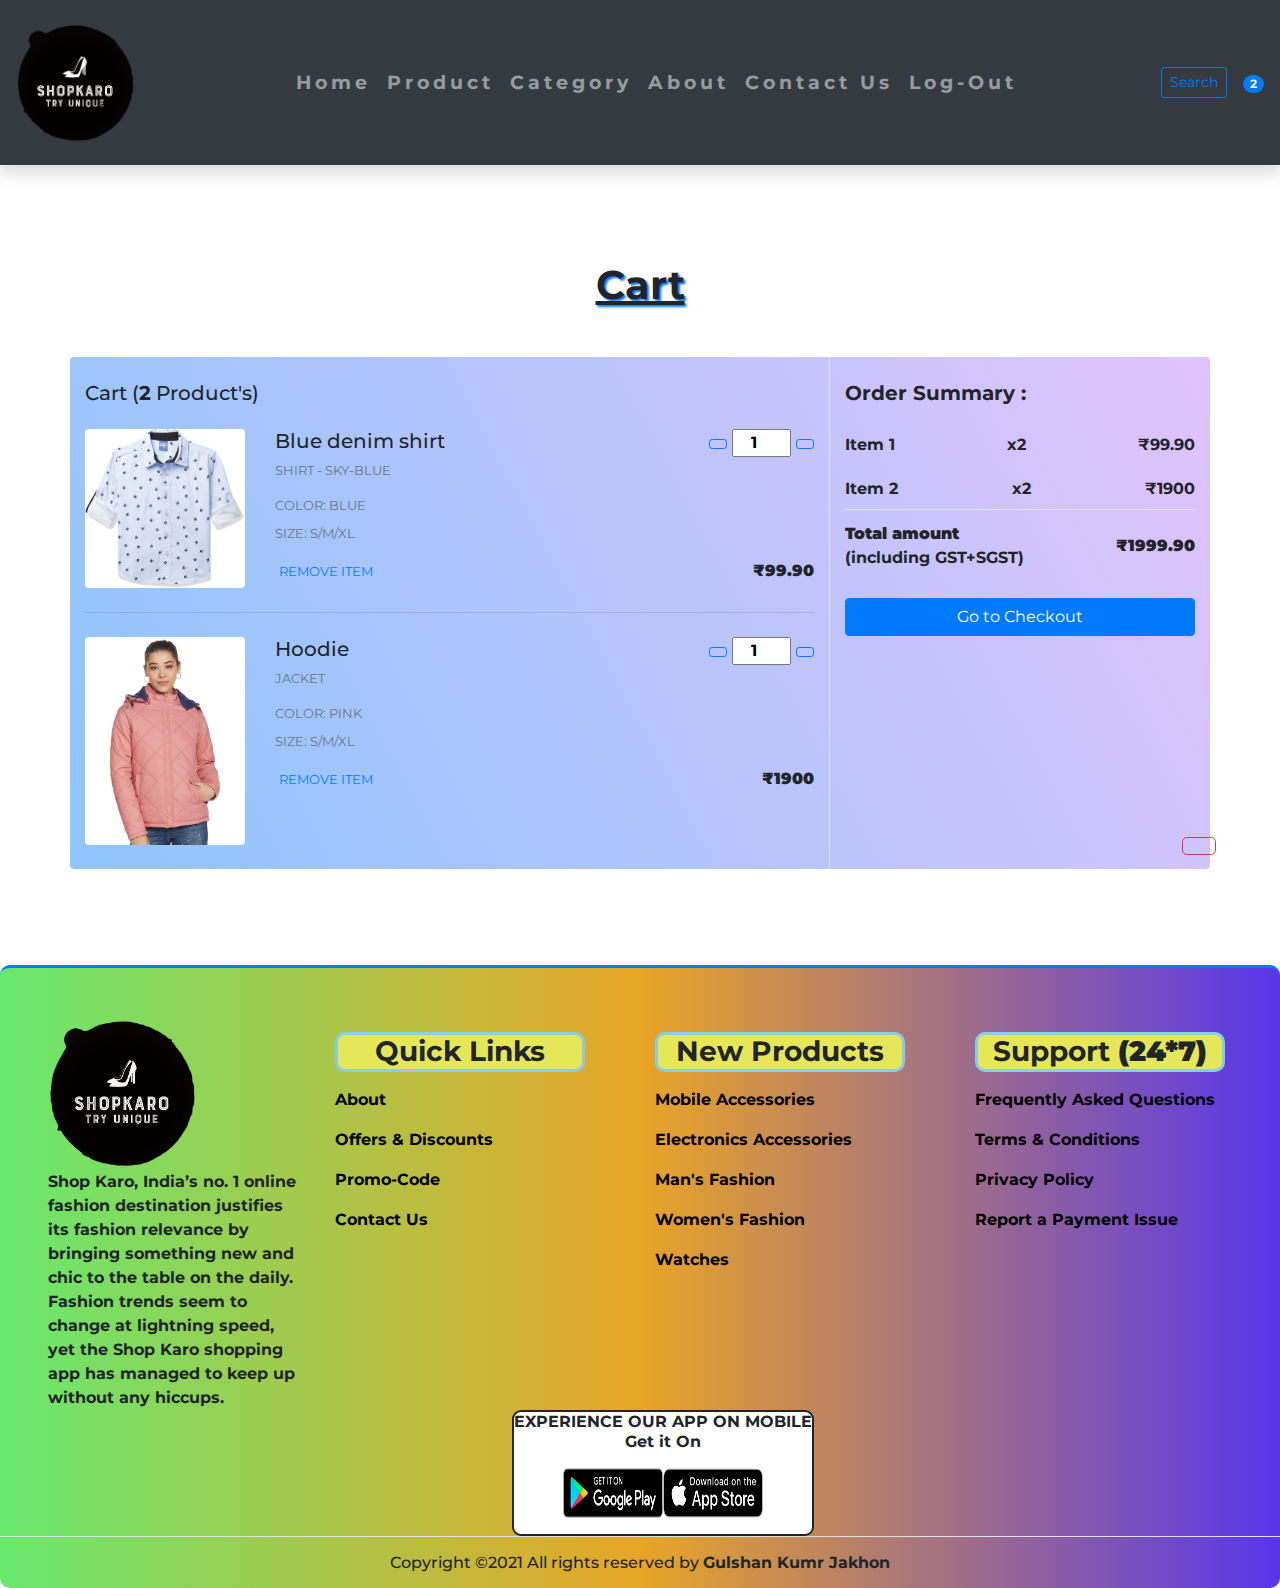
<file: web-project/e-commerce/cart.html>
<!DOCTYPE html>
<html lang="en">

<head>
    <!-- Required meta tags -->
    <meta charset="utf-8" />
    <meta name="viewport" content="width=device-width, initial-scale=1, shrink-to-fit=no" />

    <!-- style.css  -->
    <link rel="stylesheet" href="assets/css/style.css">

    <!-- Bootstrap CSS -->
    <link rel="stylesheet" href="https://stackpath.bootstrapcdn.com/bootstrap/4.5.2/css/bootstrap.min.css"
        integrity="sha384-JcKb8q3iqJ61gNV9KGb8thSsNjpSL0n8PARn9HuZOnIxN0hoP+VmmDGMN5t9UJ0Z" crossorigin="anonymous">

    <!-- fontawesome cdn link -->
    <link rel="stylesheet" href="https://cdnjs.cloudflare.com/ajax/libs/font-awesome/5.10.0/css/all.min.css"
        integrity="sha512-PgQMlq+nqFLV4ylk1gwUOgm6CtIIXkKwaIHp/PAIWHzig/lKZSEGKEysh0TCVbHJXCLN7WetD8TFecIky75ZfQ=="
        crossorigin="anonymous" />
<script>
function myFunction() {
  alert("You Have Succesfully Log-out");
}
</script>
    <title>E-Commerce</title>
</head>

<body id="top">
    <!-- ==============header menu section starts here============== -->
    <section class="header_menu_class" id="header_menu_class">
        <div class="container-fluid px-0 shadow">
            <nav class="navbar navbar-expand-lg navbar-dark bg-dark py-3  ">
                <a class="navbar-brand pl-25" href="javascript:;" id="logoout">
                    <img src="assets\images\background-removebg-preview.png" class="img img-fluid" width="120px" alt="logo">
                </a>
                <button class="navbar-toggler" type="button" data-toggle="collapse"
                    data-target="#navbarSupportedContent" aria-controls="navbarSupportedContent" aria-expanded="false" aria-label="Toggle navigation">
                    <span class="navbar-toggler-icon"></span>
                </button>

                <div class="collapse navbar-collapse" id="navbarSupportedContent">
                    <ul class="navbar-nav mx-auto">
                        <li class="nav-item" >
                            <a class="nav-link" href="index.html">Home <span class="sr-only"></span></a>
                        </li>
                        <li class="nav-item" >
                            <a class="nav-link" href="product.html">Product</a>
                        </li>
                        <li class="nav-item" >
                            <a class="nav-link" href="category.html">Category</a>
                        </li>
                        <li class="nav-item" >
                            <a class="nav-link" href="about.html">About</a>
                        </li>
                        <li class="nav-item">
                            <a class="nav-link" href="contact.html">Contact Us</a>
                        </li>
                        <li class="nav-item">
                            <a class="nav-link" href="#Logout.html"><text onclick="myFunction()">Log-Out</text></a>
                        </li>
                    </ul>
                    <div class="search mr-3">
                        <a href="search.html" class="btn btn-sm btn-outline-primary">Search</a>
                    </div>
                    <div class="cart">
                        <a href="cart.html">
                            <i class="fas fa-shopping-cart fa-2x"></i>
                            <span class="badge badge-pill badge-primary">2</span>
                        </a>
                    </div>
                </div>
            </nav>
        </div>
    </section>
    <!-- ==============header menu section ends here============== -->

    <!-- ==============cart starts here============== -->
    <section class="cart py-5 my-5" id="cart">
        <div class="container ">
            <div class="section_title text-center mb-5">
                <h1 class="text-capitalize">Cart</h1>
            </div>
            <div class="row bg_cart_1 rounded">
                <!--Grid column-->
                <div class="col-md-8 border-right">
                    <!-- Card -->
                    <div class="mb-3">
                        <div class="pt-4">
                            <h5 class="mb-4">Cart (<span>2</span> Product's)</h5>
                            <div class="row mb-4">
                                <div class="col-md-5 col-lg-3 col-xl-3">
                                    <div class="rounded mb-3 mb-md-0">
                                        <img class="img-fluid w-100 rounded" src="assets/images/CLOTHES/1.jpg"
                                            alt="Sample">
                                    </div>
                                </div>
                                <div class="col-md-7 col-lg-9 col-xl-9">
                                    <div>
                                        <div class="d-flex justify-content-between">
                                            <div>
                                                <h5>Blue denim shirt</h5>
                                                <p class="mb-3 text-muted text-uppercase small">Shirt - Sky-blue</p>
                                                <p class="mb-2 text-muted text-uppercase small">Color: blue</p>
                                                <p class="mb-3 text-muted text-uppercase small">Size: S/M/XL</p>
                                            </div>
                                            <div>
                                                <div class="mb-0 w-100">
                                                    <button
                                                        onclick="this.parentNode.querySelector('input[type=number]').stepDown()"
                                                        class="btn btn-sm btn-outline-primary">
                                                        <i class="fas fa-minus"></i>
                                                    </button>
                                                    <input class="quantity text-center" min="0" max="10" name="quantity"
                                                        value="1" type="number">
                                                    <button
                                                        onclick="this.parentNode.querySelector('input[type=number]').stepUp()"
                                                        class="btn btn-sm btn-outline-primary">
                                                        <i class="fas fa-plus"></i>
                                                    </button>
                                                </div>
                                                
                                            </div>
                                        </div>
                                        <div class="d-flex justify-content-between align-items-center">
                                            <div>
                                                <a href="javascript:;" type="button"
                                                    class="small text-uppercase mr-3"><i
                                                        class="fas fa-trash-alt mr-1"></i> Remove item </a>
                                            </div>
                                            <p class="mb-0"><span><strong id="summary">₹99.90</strong></span></p
                                                class="mb-0">
                                        </div>
                                    </div>
                                </div>
                            </div>
                            <hr class="mb-4">
                            <div class="row mb-4">
                                <div class="col-md-5 col-lg-3 col-xl-3">
                                    <div class="rounded mb-3 mb-md-0">
                                        <img class="img-fluid w-100 rounded" src="assets\images\CLOTHES\jacket.jpg"
                                            alt="Sample">
                                    </div>
                                </div>
                                <div class="col-md-7 col-lg-9 col-xl-9">
                                    <div>
                                        <div class="d-flex justify-content-between">
                                            <div>
                                                <h5>Hoodie</h5>
                                                <p class="mb-3 text-muted text-uppercase small">Jacket</p>
                                                <p class="mb-2 text-muted text-uppercase small">Color: Pink</p>
                                                <p class="mb-3 text-muted text-uppercase small">Size: s/M/XL</p>
                                            </div>
                                            <div>
                                                <div class="mb-0 w-100">
                                                    <button
                                                        onclick="this.parentNode.querySelector('input[type=number]').stepDown()"
                                                        class="btn btn-sm btn-outline-primary">
                                                        <i class="fas fa-minus"></i>
                                                    </button>
                                                    <input class="quantity text-center" min="0" max="10" name="quantity"
                                                        value="1" type="number">
                                                    <button
                                                        onclick="this.parentNode.querySelector('input[type=number]').stepUp()"
                                                        class="btn btn-sm btn-outline-primary">
                                                        <i class="fas fa-plus"></i>
                                                    </button>
                                                </div>
                                            </div>
                                        </div>
                                        <div class="d-flex justify-content-between align-items-center">
                                            <div>
                                                <a href="javascript:;" type="button"
                                                    class="card-link-secondary small text-uppercase mr-3">
                                                    <i class="fas fa-trash-alt mr-1"></i> Remove item
                                                </a>
                                            </div>
                                            <p class="mb-0"><span><strong>₹1900</strong></span></p class="mb-0">
                                        </div>
                                    </div>
                                </div>
                            </div>
                        </div>
                    </div>
                </div>
                <!--Grid column-->

                <!--Grid column-->
                <div class="col-md-4  rounded">
                    <!-- Card -->
                    <div class="mb-3">
                        <div class="pt-4">
                            <h5 class="mb-3"><b>Order Summary :</b></h5>
                            <ul class="list-group list-group-flush">
                                <li
                                    class="list-group-item d-flex justify-content-between align-items-center border-0 px-0 pb-2">
                                    <span>Item 1</span>
                                    <span>x2</span>
                                    <span>₹99.90</span>
                                </li>
                                <li
                                    class="list-group-item d-flex justify-content-between align-items-center border-0 px-0 pb-2">
                                    <span>Item 2</span>
                                    <span>x2</span>
                                    <span>₹1900</span>
                                </li>
                                <li
                                    class="list-group-item d-flex justify-content-between align-items-center border-top px-0 mb-3">
                                    <div>
                                        <strong>Total amount</strong>
                                        <strong>
                                            <p class="mb-0">(including GST+SGST)</p>
                                        </strong>
                                    </div>
                                    <span><strong>₹1999.90</strong></span>
                                </li>
                            </ul>
                            <a href="checkout.html" class="btn btn-primary btn-block">Go to Checkout</a>
                        </div>
                    </div>
                    <!-- Card -->
                </div>
                <!--Grid column-->
            </div>
        </div>
    </section>

    <!-- ==============cart ends here============== -->

    <!-- ==============footer starts here============== -->
    <section class="footer_section pt-5 pb-2" id="footer_section">
        <footer>
          <div class="container-fluid">
            <div class="row" id="row" id="equal">
              <div class="col-md-3 col-6 pl-5 pl-small-15" class="flexing">
                <div class="footer_title">
                  <a href="index.html"><img src="assets\images\background-removebg-preview.png" width="150px" class="img img-fluid" alt="logo"></a>
                </div>
                <div>
                  Shop Karo, India’s no. 1 online fashion destination justifies its 
    fashion relevance by bringing something new and chic to the table on the daily. Fashion trends seem to change at lightning speed, 
    yet the Shop Karo shopping app has managed to keep up without any hiccups.
                </div>
              </div>
              <div class="col-md-3 col-12" class="flexing">
                <div class="footer_title pt-3 mb-3">
                  <h3  class="headings">Quick Links</h3>
                </div>
                <div class="footer_links">
                  <ul>
                    <li><a href="about.html">About</a></li>
                    <li><a href="javascript:;">Offers & Discounts</a></li>
                    <li><a href="javascript:;">Promo-Code</a></li>
                    <li><a href="contact.html">Contact Us</a></li>
                  </ul>
                </div>
              </div>
              <div class="col-md-3 col-12" class="flexing">
                <div class="footer_title pt-3 mb-3">
                  <h3  class="headings">New Products</h3>
                </div>
                <div class="footer_links">
                  <ul>
                    <li><a href="javascript:;">Mobile Accessories</a></li>
                    <li><a href="javascript:;">Electronics Accessories</a></li>
                    <li><a href="javascript:;">Man's Fashion</a></li>
                    <li><a href="javascript:;">Women's Fashion</a></li>
                    <li><a href="javascript:;">Watches</a></li>
                  </ul>
                </div>
              </div>
              <div class="col-md-3 col-12" class="flexing">
                <div class="footer_title pt-3 mb-3">
                  <h3 class="headings">Support <b>(24*7)</b> </h3>
                </div>
                <div class="footer_links">
                  <ul>
                    <li><a href="javascript:;">Frequently Asked Questions</a></li>
                    <li><a href="javascript:;">Terms & Conditions</a></li>
                    <li><a href="javascript:;">Privacy Policy</a></li>
                    <li><a href="javascript:;">Report a Payment Issue</a></li>
                  </ul>
                </div>
              </div>
              <div class="help">
                <div style="text-align: center;"><p>EXPERIENCE OUR APP ON MOBILE <br>Get it On </p>
                <p><a href="#"><img src="assets\images\80cc455a-92d2-4b5c-a038-7da0d92af33f1539674178924-google_play.png" width="100px" height="50px" alt="Google-play"></a><a href="#"><img src="assets\images\bc5e11ad-0250-420a-ac71-115a57ca35d51539674178941-apple_store.png" width="100px" height="50px" alt="Apple-store"></a></p>
              </div>
              </div>
            </div>
          </div>
          <div class="border-top">
            <h6 class="text-center mt-3">Copyright ©2021 All rights reserved by <b>Gulshan Kumr Jakhon</b>
            </h6>
          </div>
        </footer>
      </section>
      <div class="backtop">
        <a id="button" href="#top" class="btn btn-lg btn-outline-danger" role="button">
          <i class="fas fa-chevron-up text-dark"></i>
        </a>
      </div>
    <!-- ==============footer ends here============== -->


    <!-- Optional JavaScript -->
    <!-- jQuery first, then Popper.js, then Bootstrap JS -->
    <script src="https://code.jquery.com/jquery-3.5.1.slim.min.js"
        integrity="sha384-DfXdz2htPH0lsSSs5nCTpuj/zy4C+OGpamoFVy38MVBnE+IbbVYUew+OrCXaRkfj"
        crossorigin="anonymous"></script>
    <script src="https://cdn.jsdelivr.net/npm/popper.js@1.16.1/dist/umd/popper.min.js"
        integrity="sha384-9/reFTGAW83EW2RDu2S0VKaIzap3H66lZH81PoYlFhbGU+6BZp6G7niu735Sk7lN"
        crossorigin="anonymous"></script>
    <script src="https://stackpath.bootstrapcdn.com/bootstrap/4.5.2/js/bootstrap.min.js"
        integrity="sha384-B4gt1jrGC7Jh4AgTPSdUtOBvfO8shuf57BaghqFfPlYxofvL8/KUEfYiJOMMV+rV"
        crossorigin="anonymous"></script>
</body>

</html>
</file>
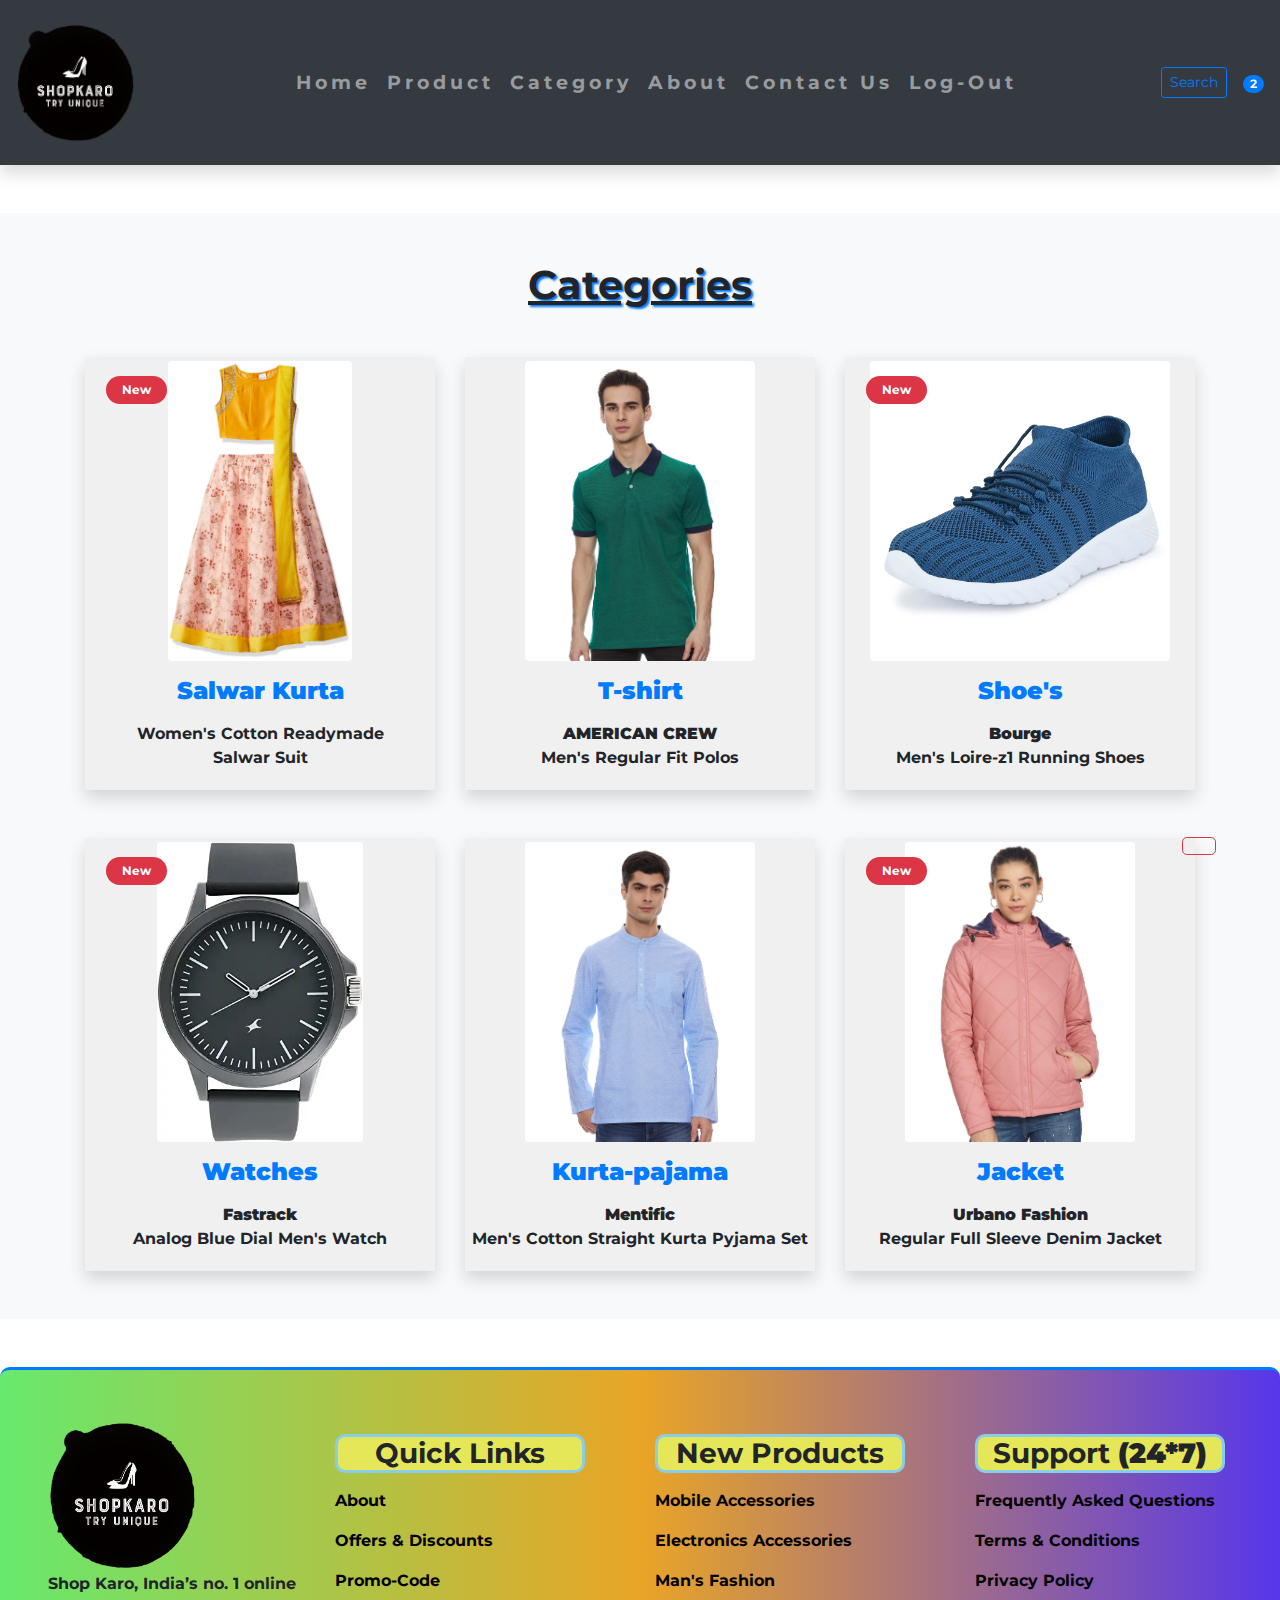
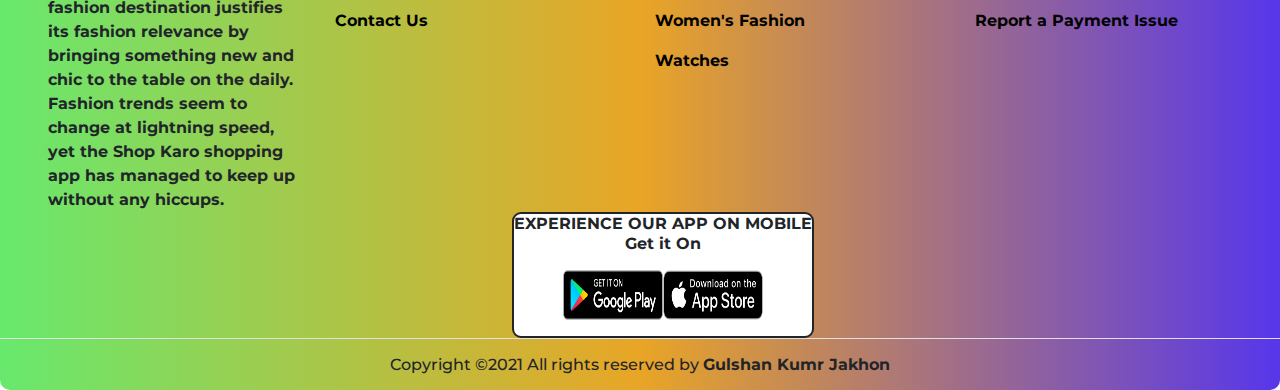
<file: web-project/e-commerce/category.html>
<!DOCTYPE html>
<html lang="en">

<head>
    <!-- Required meta tags -->
    <meta charset="utf-8" />
    <meta name="viewport" content="width=device-width, initial-scale=1, shrink-to-fit=no" />

    <!-- style.css  -->
    <link rel="stylesheet" href="assets/css/style.css">

    <!-- Bootstrap CSS -->
    <link rel="stylesheet" href="https://stackpath.bootstrapcdn.com/bootstrap/4.5.2/css/bootstrap.min.css"
        integrity="sha384-JcKb8q3iqJ61gNV9KGb8thSsNjpSL0n8PARn9HuZOnIxN0hoP+VmmDGMN5t9UJ0Z" crossorigin="anonymous">

    <!-- fontawesome cdn link -->
    <link rel="stylesheet" href="https://cdnjs.cloudflare.com/ajax/libs/font-awesome/5.10.0/css/all.min.css"
        integrity="sha512-PgQMlq+nqFLV4ylk1gwUOgm6CtIIXkKwaIHp/PAIWHzig/lKZSEGKEysh0TCVbHJXCLN7WetD8TFecIky75ZfQ=="
        crossorigin="anonymous" />
<script>
function myFunction() {
  alert("You Have Succesfully Log-out");
}
</script>
    <title>E-Commerce</title>
</head>

<body id="top">
    <!-- ==============header menu section starts here============== -->
    <section class="header_menu_class" id="header_menu_class">
        <div class="container-fluid px-0 shadow">
            <nav class="navbar navbar-expand-lg navbar-dark bg-dark py-3  ">
                <a class="navbar-brand pl-25" href="javascript:;" id="logoout">
                    <img src="assets\images\background-removebg-preview.png" class="img img-fluid" width="120px" alt="logo">
                </a>
                <button class="navbar-toggler" type="button" data-toggle="collapse"
                    data-target="#navbarSupportedContent" aria-controls="navbarSupportedContent" aria-expanded="false" aria-label="Toggle navigation">
                    <span class="navbar-toggler-icon"></span>
                </button>

                <div class="collapse navbar-collapse" id="navbarSupportedContent">
                    <ul class="navbar-nav mx-auto">
                        <li class="nav-item" >
                            <a class="nav-link" href="index.html">Home <span class="sr-only"></span></a>
                        </li>
                        <li class="nav-item" >
                            <a class="nav-link" href="product.html">Product</a>
                        </li>
                        <li class="nav-item" >
                            <a class="nav-link" href="category.html">Category</a>
                        </li>
                        <li class="nav-item" >
                            <a class="nav-link" href="about.html">About</a>
                        </li>
                        <li class="nav-item">
                            <a class="nav-link" href="contact.html">Contact Us</a>
                        </li>
                        <li class="nav-item">
                            <a class="nav-link" href="#Logout.html"><text onclick="myFunction()">Log-Out</text></a>
                        </li>
                    </ul>
                    <div class="search mr-3">
                        <a href="search.html" class="btn btn-sm btn-outline-primary">Search</a>
                    </div>
                    <div class="cart">
                        <a href="cart.html">
                            <i class="fas fa-shopping-cart fa-2x"></i>
                            <span class="badge badge-pill badge-primary">2</span>
                        </a>
                    </div>
                </div>
            </nav>
        </div>
    </section>
    <!-- ==============header menu section ends here============== -->

    <!-- ==============category starts here============== -->
    <section class="products py-5 my-5 bg-light" id="products">
        <div class="container ">
            <div class="section_title text-center mb-5">
                <h1 class="text-capitalize">Categories</h1>
            </div>
            <div class="row mb-5">
                <div class="col-md-4 col-12"  id="hilight">
                    <div class="single_product shadow text-center p-1">
                        <div class="product_img">
                            <a href="product.html"><img src="assets\images\CLOTHES\91Qma3JgGML.jpg" class="img img-fluid rounded" id="mota"
                                    alt=""></a>
                                    <div class="new_product">
                                        <span class="badge py-2 px-3 badge-pill badge-danger">New</span>
                                    </div>
                        </div>
                        <div class="product-caption my-3">
                            <h4><a href="product.html"><b>Salwar Kurta</b></a></h4>
                        </div>
                        <div class="mt-3">
                            <p>
                                Women's Cotton Readymade <br> Salwar Suit
                            </p>
                        </div>
                    </div>
                </div>
                <div class="col-md-4 col-12"  id="hilight">
                    <div class="single_product shadow text-center p-1 mt-small-5 mb-small-5">
                        <div class="product_img">
                            <a href="product.html"><img src="assets\images\CLOTHES\91FADu8JqQS.jpg" class="img img-fluid rounded" id="mota"
                                    alt=""></a>
                            
                        </div>
                        <div class="product-caption my-3">
                            <h4><a href="product.html"><b>T-shirt</b></a></h4>
                        </div>
                        <div class="mt-3">
                            <p>
                                <b>AMERICAN CREW</b> <br> Men's Regular Fit Polos
                            </p>
                        </div>
                    </div>
                </div>
                <div class="col-md-4 col-12"  id="hilight">
                    <div class="single_product shadow text-center p-1">
                        <div class="product_img">
                            <a href="product.html"><img src="assets\images\SHOES\81bHjiIKXXS.jpg" class="img img-fluid rounded" id="mota"
                                    alt=""></a>
                            <div class="new_product">
                                <span class="badge py-2 px-3 badge-pill badge-danger">New</span>
                            </div>
                        </div>
                        <div class="product-caption my-3">
                            <h4><a href="product.html"><b>Shoe's</b></a></h4>
                        </div>
                        <div class="mt-3">
                            <p>
                                <b>Bourge</b> <br>Men's Loire-z1 Running Shoes
                            </p>
                        </div>
                    </div>
                </div>
            </div>
            <div class="row">
                <div class="col-md-4 col-12"  id="hilight">
                    <div class="single_product shadow text-center p-1">
                        <div class="product_img">
                            <a href="product.html"><img src="assets\images\WATCHES\61FFBTzKiUL._AC_UL480_FMwebp_QL65_.webp" class="img img-fluid rounded" id="mota"
                                    alt=""></a>
                            <div class="new_product">
                                <span class="badge py-2 px-3 badge-pill badge-danger">New</span>
                            </div>
                        </div>
                        <div class="product-caption my-3">
                            <h4><a href="product.html"><b>Watches</b></a></h4>
                        </div>
                        <div class="mt-3">
                            <p>
                                <b>Fastrack</b><br>Analog Blue Dial Men's Watch 
                            </p>
                        </div>
                    </div>
                </div>
                <div class="col-md-4 col-12"  id="hilight">
                    <div class="single_product shadow text-center p-1 mt-small-5 mb-small-5">
                        <div class="product_img">
                            <a href="product.html"><img src="assets\images\CLOTHES\91XwIVI5RcS.jpg" class="img img-fluid rounded" id="mota"
                                    alt=""></a>
                            
                        </div>
                        <div class="product-caption my-3">
                            <h4><a href="product.html"><b>Kurta-pajama</b></a></h4>
                        </div>
                        <div class="mt-3">
                            <p>
                                <b>Mentific</b><br>Men's Cotton Straight Kurta Pyjama Set
                            </p>
                        </div>
                    </div>
                </div>
                <div class="col-md-4 col-12"  id="hilight">
                    <div class="single_product shadow text-center p-1 ">
                        <div class="product_img">
                            <a href="product.html"><img src="assets\images\CLOTHES\jacket.jpg" class="img img-fluid rounded" id="mota"
                                    alt=""></a>
                                    <div class="new_product">
                                        <span class="badge py-2 px-3 badge-pill badge-danger">New</span>
                                    </div>
                        </div>
                        <div class="product-caption my-3">
                            <h4><a href="product.html"><b>Jacket</b></a></h4>
                        </div>
                        <div class="mt-3">
                            <p>
                                <b>Urbano Fashion</b><br>Regular Full Sleeve Denim Jacket
                            </p>
                        </div>
                    </div>
                </div>
            </div>

        </div>
    </section>
    <!-- ==============category ends here============== -->

    <!-- ==============footer starts here============== -->
    <section class="footer_section pt-5 pb-2" id="footer_section">
        <footer>
          <div class="container-fluid">
            <div class="row" id="row" id="equal">
              <div class="col-md-3 col-6 pl-5 pl-small-15" class="flexing">
                <div class="footer_title">
                  <a href="index.html"><img src="assets\images\background-removebg-preview.png" width="150px" class="img img-fluid" alt="logo"></a>
                </div>
                <div>
                  Shop Karo, India’s no. 1 online fashion destination justifies its 
    fashion relevance by bringing something new and chic to the table on the daily. Fashion trends seem to change at lightning speed, 
    yet the Shop Karo shopping app has managed to keep up without any hiccups.
                </div>
              </div>
              <div class="col-md-3 col-12" class="flexing">
                <div class="footer_title pt-3 mb-3">
                  <h3  class="headings">Quick Links</h3>
                </div>
                <div class="footer_links">
                  <ul>
                    <li><a href="about.html">About</a></li>
                    <li><a href="javascript:;">Offers & Discounts</a></li>
                    <li><a href="javascript:;">Promo-Code</a></li>
                    <li><a href="contact.html">Contact Us</a></li>
                  </ul>
                </div>
              </div>
              <div class="col-md-3 col-12" class="flexing">
                <div class="footer_title pt-3 mb-3">
                  <h3  class="headings">New Products</h3>
                </div>
                <div class="footer_links">
                  <ul>
                    <li><a href="javascript:;">Mobile Accessories</a></li>
                    <li><a href="javascript:;">Electronics Accessories</a></li>
                    <li><a href="javascript:;">Man's Fashion</a></li>
                    <li><a href="javascript:;">Women's Fashion</a></li>
                    <li><a href="javascript:;">Watches</a></li>
                  </ul>
                </div>
              </div>
              <div class="col-md-3 col-12" class="flexing">
                <div class="footer_title pt-3 mb-3">
                  <h3 class="headings">Support <b>(24*7)</b> </h3>
                </div>
                <div class="footer_links">
                  <ul>
                    <li><a href="javascript:;">Frequently Asked Questions</a></li>
                    <li><a href="javascript:;">Terms & Conditions</a></li>
                    <li><a href="javascript:;">Privacy Policy</a></li>
                    <li><a href="javascript:;">Report a Payment Issue</a></li>
                  </ul>
                </div>
              </div>
              <div class="help">
                <div style="text-align: center;"><p>EXPERIENCE OUR APP ON MOBILE <br>Get it On </p>
                <p><a href="#"><img src="assets\images\80cc455a-92d2-4b5c-a038-7da0d92af33f1539674178924-google_play.png" width="100px" height="50px" alt="Google-play"></a><a href="#"><img src="assets\images\bc5e11ad-0250-420a-ac71-115a57ca35d51539674178941-apple_store.png" width="100px" height="50px" alt="Apple-store"></a></p>
              </div>
              </div>
            </div>
          </div>
          <div class="border-top">
            <h6 class="text-center mt-3">Copyright ©2021 All rights reserved by <b>Gulshan Kumr Jakhon</b>
            </h6>
          </div>
        </footer>
      </section>
      <div class="backtop">
        <a id="button" href="#top" class="btn btn-lg btn-outline-danger" role="button">
          <i class="fas fa-chevron-up text-dark"></i>
        </a>
      </div>


    <!-- Optional JavaScript -->
    <!-- jQuery first, then Popper.js, then Bootstrap JS -->
    <script src="https://code.jquery.com/jquery-3.5.1.slim.min.js"
        integrity="sha384-DfXdz2htPH0lsSSs5nCTpuj/zy4C+OGpamoFVy38MVBnE+IbbVYUew+OrCXaRkfj"
        crossorigin="anonymous"></script>
    <script src="https://cdn.jsdelivr.net/npm/popper.js@1.16.1/dist/umd/popper.min.js"
        integrity="sha384-9/reFTGAW83EW2RDu2S0VKaIzap3H66lZH81PoYlFhbGU+6BZp6G7niu735Sk7lN"
        crossorigin="anonymous"></script>
    <script src="https://stackpath.bootstrapcdn.com/bootstrap/4.5.2/js/bootstrap.min.js"
        integrity="sha384-B4gt1jrGC7Jh4AgTPSdUtOBvfO8shuf57BaghqFfPlYxofvL8/KUEfYiJOMMV+rV"
        crossorigin="anonymous"></script>
</body>

</html>
</file>
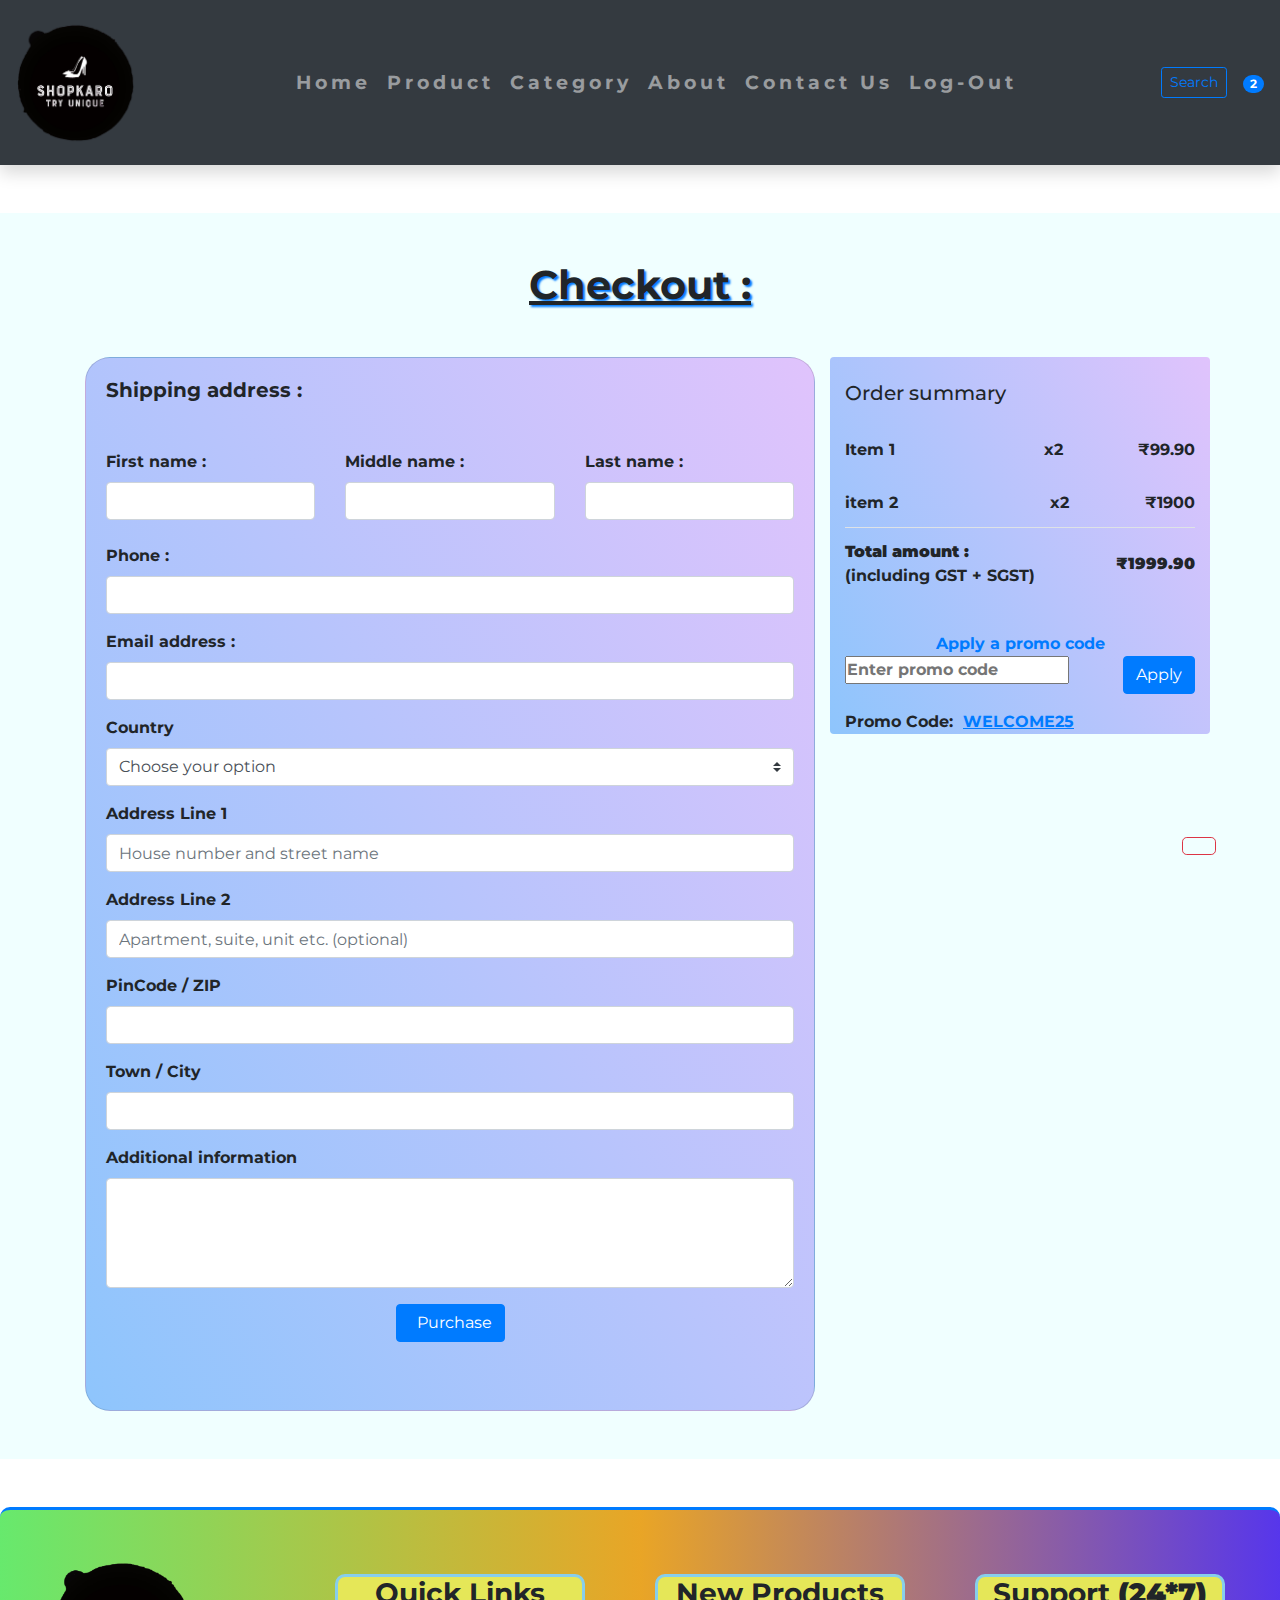
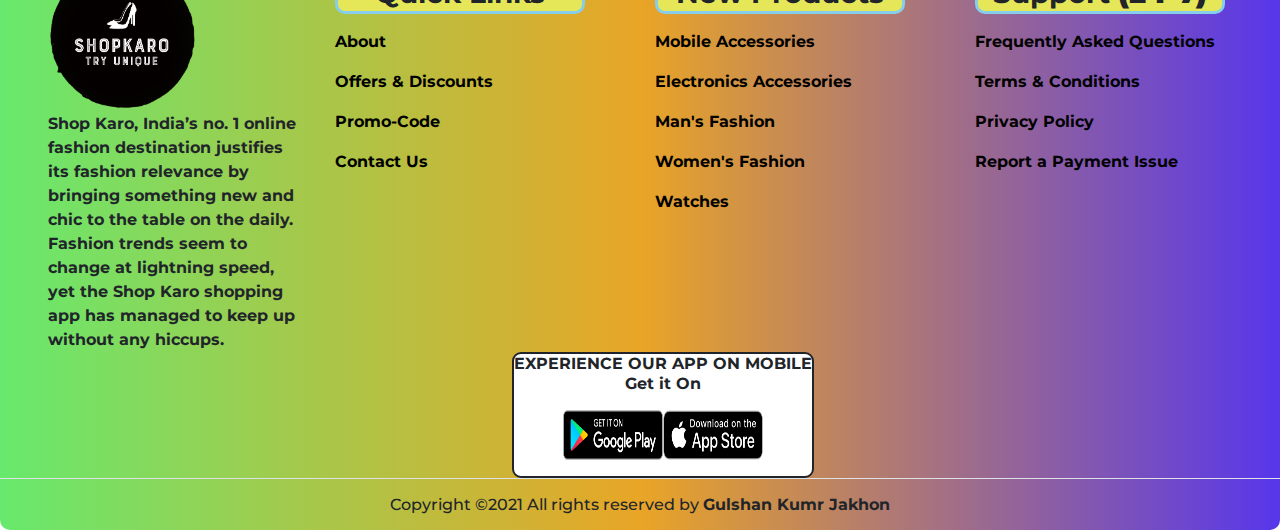
<file: web-project/e-commerce/checkout.html>
<!DOCTYPE html>
<html lang="en">

<head>
    <!-- Required meta tags -->
    <meta charset="utf-8" />
    <meta name="viewport" content="width=device-width, initial-scale=1, shrink-to-fit=no" />

    <!-- style.css  -->
    <link rel="stylesheet" href="assets/css/style.css">

    <!-- Bootstrap CSS -->
    <link rel="stylesheet" href="https://stackpath.bootstrapcdn.com/bootstrap/4.5.2/css/bootstrap.min.css"
        integrity="sha384-JcKb8q3iqJ61gNV9KGb8thSsNjpSL0n8PARn9HuZOnIxN0hoP+VmmDGMN5t9UJ0Z" crossorigin="anonymous">

    <!-- fontawesome cdn link -->
    <link rel="stylesheet" href="https://cdnjs.cloudflare.com/ajax/libs/font-awesome/5.10.0/css/all.min.css"
        integrity="sha512-PgQMlq+nqFLV4ylk1gwUOgm6CtIIXkKwaIHp/PAIWHzig/lKZSEGKEysh0TCVbHJXCLN7WetD8TFecIky75ZfQ=="
        crossorigin="anonymous" />
<script>
function myFunction() {
  alert("You Have Succesfully Log-out");
}
</script>
    <title>E-Commerce</title>
</head>

<body id="top">
    <!-- ==============header menu section starts here============== -->
    <section class="header_menu_class" id="header_menu_class">
        <div class="container-fluid px-0 shadow">
            <nav class="navbar navbar-expand-lg navbar-dark bg-dark py-3  ">
                <a class="navbar-brand pl-25" href="javascript:;" id="logoout">
                    <img src="assets\images\background-removebg-preview.png" class="img img-fluid" width="120px" alt="logo">
                </a>
                <button class="navbar-toggler" type="button" data-toggle="collapse"
                    data-target="#navbarSupportedContent" aria-controls="navbarSupportedContent" aria-expanded="false" aria-label="Toggle navigation">
                    <span class="navbar-toggler-icon"></span>
                </button>

                <div class="collapse navbar-collapse" id="navbarSupportedContent">
                    <ul class="navbar-nav mx-auto">
                        <li class="nav-item" >
                            <a class="nav-link" href="index.html">Home <span class="sr-only"></span></a>
                        </li>
                        <li class="nav-item" >
                            <a class="nav-link" href="product.html">Product</a>
                        </li>
                        <li class="nav-item" >
                            <a class="nav-link" href="category.html">Category</a>
                        </li>
                        <li class="nav-item" >
                            <a class="nav-link" href="about.html">About</a>
                        </li>
                        <li class="nav-item">
                            <a class="nav-link" href="contact.html">Contact Us</a>
                        </li>
                        <li class="nav-item">
                            <a class="nav-link" href="#Logout.html"><text onclick="myFunction()">Log-Out</text> </a>
                        </li>
                    </ul>
                    <div class="search mr-3">
                        <a href="search.html" class="btn btn-sm btn-outline-primary">Search</a>
                    </div>
                    <div class="cart">
                        <a href="cart.html">
                            <i class="fas fa-shopping-cart fa-2x"></i>
                            <span class="badge badge-pill badge-primary">2</span>
                        </a>
                    </div>
                </div>
            </nav>
        </div>
    </section>
    <!-- ==============header menu section ends here============== -->

    <!-- ==============Checkout starts here============== -->
    <section class="Checkout py-5 my-5" id="Checkout">
        <div class="container " >
            <div class="section_title text-center mb-5">
                <h1 class="text-capitalize">Checkout : </h1>
            </div>
            <div class="row" >
                <!--Grid column-->
                <div class="col-lg-8" >
                    <!-- Card -->
                    <div class="card bg_checkout_1 pb-5" id="coloring">
                        <div class="card-body">
                            <h5 class="mb-5"><b>Shipping address :</b></h5>
                            <!-- Grid row -->
                            <div class="row">
                                <!-- Grid column -->
                                <div class="col-lg-4">
                                    <!-- First name -->
                                    <div class="form-group mb-0 mb-lg-4">
                                        <label for="firstName">First name :</label>
                                        <input type="text" id="firstName" class="form-control mb-0 mb-lg-2">
                                    </div>
                                </div>
                                <!-- Grid column -->
                                <div class="col-lg-4">
                                    <!-- Last name -->
                                    <div class="form-group md-outline">
                                        <label for="lastName">Middle name :</label>
                                        <input type="text" id="lastName" class="form-control">
                                    </div>
                                </div>
                                <!-- Grid column -->
                                <div class="col-lg-4">
                                    <!-- Last name -->
                                    <div class="form-group md-outline">
                                        <label for="lastName">Last name :</label>
                                        <input type="text" id="lastName" class="form-control">
                                    </div>
                                </div>
                                <!-- Grid column -->
                            </div>
                            <!-- Grid row -->

                            <!-- Phone -->
                            <div class="form-group">
                                <label for="form18">Phone :</label>
                                <input type="number" id="form18" class="form-control">
                            </div>

                            <!-- Email address -->
                            <div class="form-group">
                                <label for="form19">Email address :</label>
                                <input type="email" id="form19" class="form-control">
                            </div>

                            <!-- Country -->
                            <div class="d-flex flex-wrap">
                                <div class="w-100">
                                    <label>Country</label>
                                    <select class="custom-select form-group">
                                        <option value="India" selected>Choose your option</option>
                                        <option value="1">India</option>
                                        <option value="2">Shri-lanka</option>
                                        <option value="3">China</option>
                                    </select>
                                </div>
                            </div>

                            <!-- Address Part 1 -->
                            <div class="form-group">
                                <label for="form14">Address Line 1</label>
                                <input type="text" id="form14" placeholder="House number and street name"
                                    class="form-control">
                            </div>

                            <!-- Address Part 2 -->
                            <div class="form-group">
                                <label for="form15">Address Line 2</label>
                                <input type="text" id="form15" placeholder="Apartment, suite, unit etc. (optional)"
                                    class="form-control">
                            </div>

                            <!-- Postcode / ZIP -->
                            <div class="form-group">
                                <label for="form16">PinCode / ZIP</label>
                                <input type="text" id="form16" class="form-control">
                            </div>

                            <!-- Town / City -->
                            <div class="form-group">
                                <label for="form17">Town / City</label>
                                <input type="text" id="form17" class="form-control">
                            </div>

                            <!-- Additional information -->
                            <div class="form-group">
                                <label for="form76">Additional information</label>
                                <textarea id="form76" class="md-textarea form-control" rows="4"></textarea>
                            </div>
                            <!-- <button class="btn btn-success"><i class="fa fa-check"></i> Purchase</button> -->
                            <div class="text-center">
                                <a href="order_confirmation.html" class="btn btn-primary">
                                    <i class="fa fa-check mr-2"></i>Purchase
                                </a>
                            </div>
                        </div>
                    </div>
                    <!-- Card -->
                </div>
                <!--Grid column-->

                <!--Grid column-->
                <div class="col-lg-4 bg_checkout_1 h-25 rounded" id="coloring">
                    <!-- Card -->
                    <div class="mb-3" >
                        <div class="pt-4">
                            <h5 class="mb-3">Order summary</h5>
                            <ul class="list-group list-group-flush">
                                <li
                                    class="list-group-item d-flex justify-content-between align-items-center border-0 px-0 pb-2">
                                    <span>Item 1</span><hr>
                                    <span>x2</span>
                                    <span>₹99.90</span>
                                </li>
                                <li
                                    class="list-group-item d-flex justify-content-between align-items-center border-0 px-0 pb-2">
                                    <span>item 2</span><hr>
                                    <span>x2</span>
                                    <span>₹1900</span>
                                </li>
                                <li
                                    class="list-group-item d-flex justify-content-between align-items-center border-top px-0 mb-3">
                                    <div>
                                        <strong>Total amount :</strong>
                                        <strong>
                                            <p class="mb-0">(including GST + SGST)</p>
                                        </strong>
                                    </div>
                                    <span><strong>₹1999.90</strong></span>
                                </li>
                            </ul>
                        </div>
                        <div class="mt-3 text-center">
                            <a href="javascript:void(0)" id="promo-code">Apply a promo code</a>
                            </div>
                            <div id="promo-box">
                            <span class="col-9 float-left pl-0 pr-0">
                            <input type="text" class="checkout-promo-code-input" placeholder="Enter promo code">
                            </span>
                            <span class="col-3 float-left">
                            <button class="btn btn-primary">Apply</button>
                            </span>
                            </div>
                            <div class="mt-3 float-left promo-edit">
                            Promo Code:&nbsp; <a href=""><u>WELCOME25</u></a>
                            </div>
                            <div class="mt-3 float-right">
                            <a href="#"><i class="far fa-trash-alt trash-checkout"></i></a>
                            </div>
                    </div>
                    <!-- Card -->
                </div>
                <!--Grid column-->
            </div>
        </div>
    </section>

    <!-- ==============Checkout ends here============== -->

    <!-- ==============footer starts here============== -->
    <section class="footer_section pt-5 pb-2" id="footer_section">
        <footer>
          <div class="container-fluid">
            <div class="row" id="row" id="equal">
              <div class="col-md-3 col-6 pl-5 pl-small-15" class="flexing">
                <div class="footer_title">
                  <a href="index.html"><img src="assets\images\background-removebg-preview.png" width="150px" class="img img-fluid" alt="logo"></a>
                </div>
                <div>
                  Shop Karo, India’s no. 1 online fashion destination justifies its 
    fashion relevance by bringing something new and chic to the table on the daily. Fashion trends seem to change at lightning speed, 
    yet the Shop Karo shopping app has managed to keep up without any hiccups.
                </div>
              </div>
              <div class="col-md-3 col-12" class="flexing">
                <div class="footer_title pt-3 mb-3">
                  <h3  class="headings">Quick Links</h3>
                </div>
                <div class="footer_links">
                  <ul>
                    <li><a href="about.html">About</a></li>
                    <li><a href="javascript:;">Offers & Discounts</a></li>
                    <li><a href="javascript:;">Promo-Code</a></li>
                    <li><a href="contact.html">Contact Us</a></li>
                  </ul>
                </div>
              </div>
              <div class="col-md-3 col-12" class="flexing">
                <div class="footer_title pt-3 mb-3">
                  <h3  class="headings">New Products</h3>
                </div>
                <div class="footer_links">
                  <ul>
                    <li><a href="javascript:;">Mobile Accessories</a></li>
                    <li><a href="javascript:;">Electronics Accessories</a></li>
                    <li><a href="javascript:;">Man's Fashion</a></li>
                    <li><a href="javascript:;">Women's Fashion</a></li>
                    <li><a href="javascript:;">Watches</a></li>
                  </ul>
                </div>
              </div>
              <div class="col-md-3 col-12" class="flexing">
                <div class="footer_title pt-3 mb-3">
                  <h3 class="headings">Support <b>(24*7)</b> </h3>
                </div>
                <div class="footer_links">
                  <ul>
                    <li><a href="javascript:;">Frequently Asked Questions</a></li>
                    <li><a href="javascript:;">Terms & Conditions</a></li>
                    <li><a href="javascript:;">Privacy Policy</a></li>
                    <li><a href="javascript:;">Report a Payment Issue</a></li>
                  </ul>
                </div>
              </div>
              <div class="help">
                <div style="text-align: center;"><p>EXPERIENCE OUR APP ON MOBILE <br>Get it On </p>
                <p><a href="#"><img src="assets\images\80cc455a-92d2-4b5c-a038-7da0d92af33f1539674178924-google_play.png" width="100px" height="50px" alt="Google-play"></a><a href="#"><img src="assets\images\bc5e11ad-0250-420a-ac71-115a57ca35d51539674178941-apple_store.png" width="100px" height="50px" alt="Apple-store"></a></p>
              </div>
              </div>
            </div>
          </div>
          <div class="border-top">
            <h6 class="text-center mt-3">Copyright ©2021 All rights reserved by <b>Gulshan Kumr Jakhon</b>
            </h6>
          </div>
        </footer>
      </section>
      <div class="backtop">
        <a id="button" href="#top" class="btn btn-lg btn-outline-danger" role="button">
          <i class="fas fa-chevron-up text-dark"></i>
        </a>
      </div>
    <!-- ==============footer ends here============== -->


    <!-- Optional JavaScript -->
    <!-- jQuery first, then Popper.js, then Bootstrap JS -->
    <script src="https://code.jquery.com/jquery-3.5.1.slim.min.js"
        integrity="sha384-DfXdz2htPH0lsSSs5nCTpuj/zy4C+OGpamoFVy38MVBnE+IbbVYUew+OrCXaRkfj"
        crossorigin="anonymous"></script>
    <script src="https://cdn.jsdelivr.net/npm/popper.js@1.16.1/dist/umd/popper.min.js"
        integrity="sha384-9/reFTGAW83EW2RDu2S0VKaIzap3H66lZH81PoYlFhbGU+6BZp6G7niu735Sk7lN"
        crossorigin="anonymous"></script>
    <script src="https://stackpath.bootstrapcdn.com/bootstrap/4.5.2/js/bootstrap.min.js"
        integrity="sha384-B4gt1jrGC7Jh4AgTPSdUtOBvfO8shuf57BaghqFfPlYxofvL8/KUEfYiJOMMV+rV"
        crossorigin="anonymous"></script>
</body>

</html>
</file>
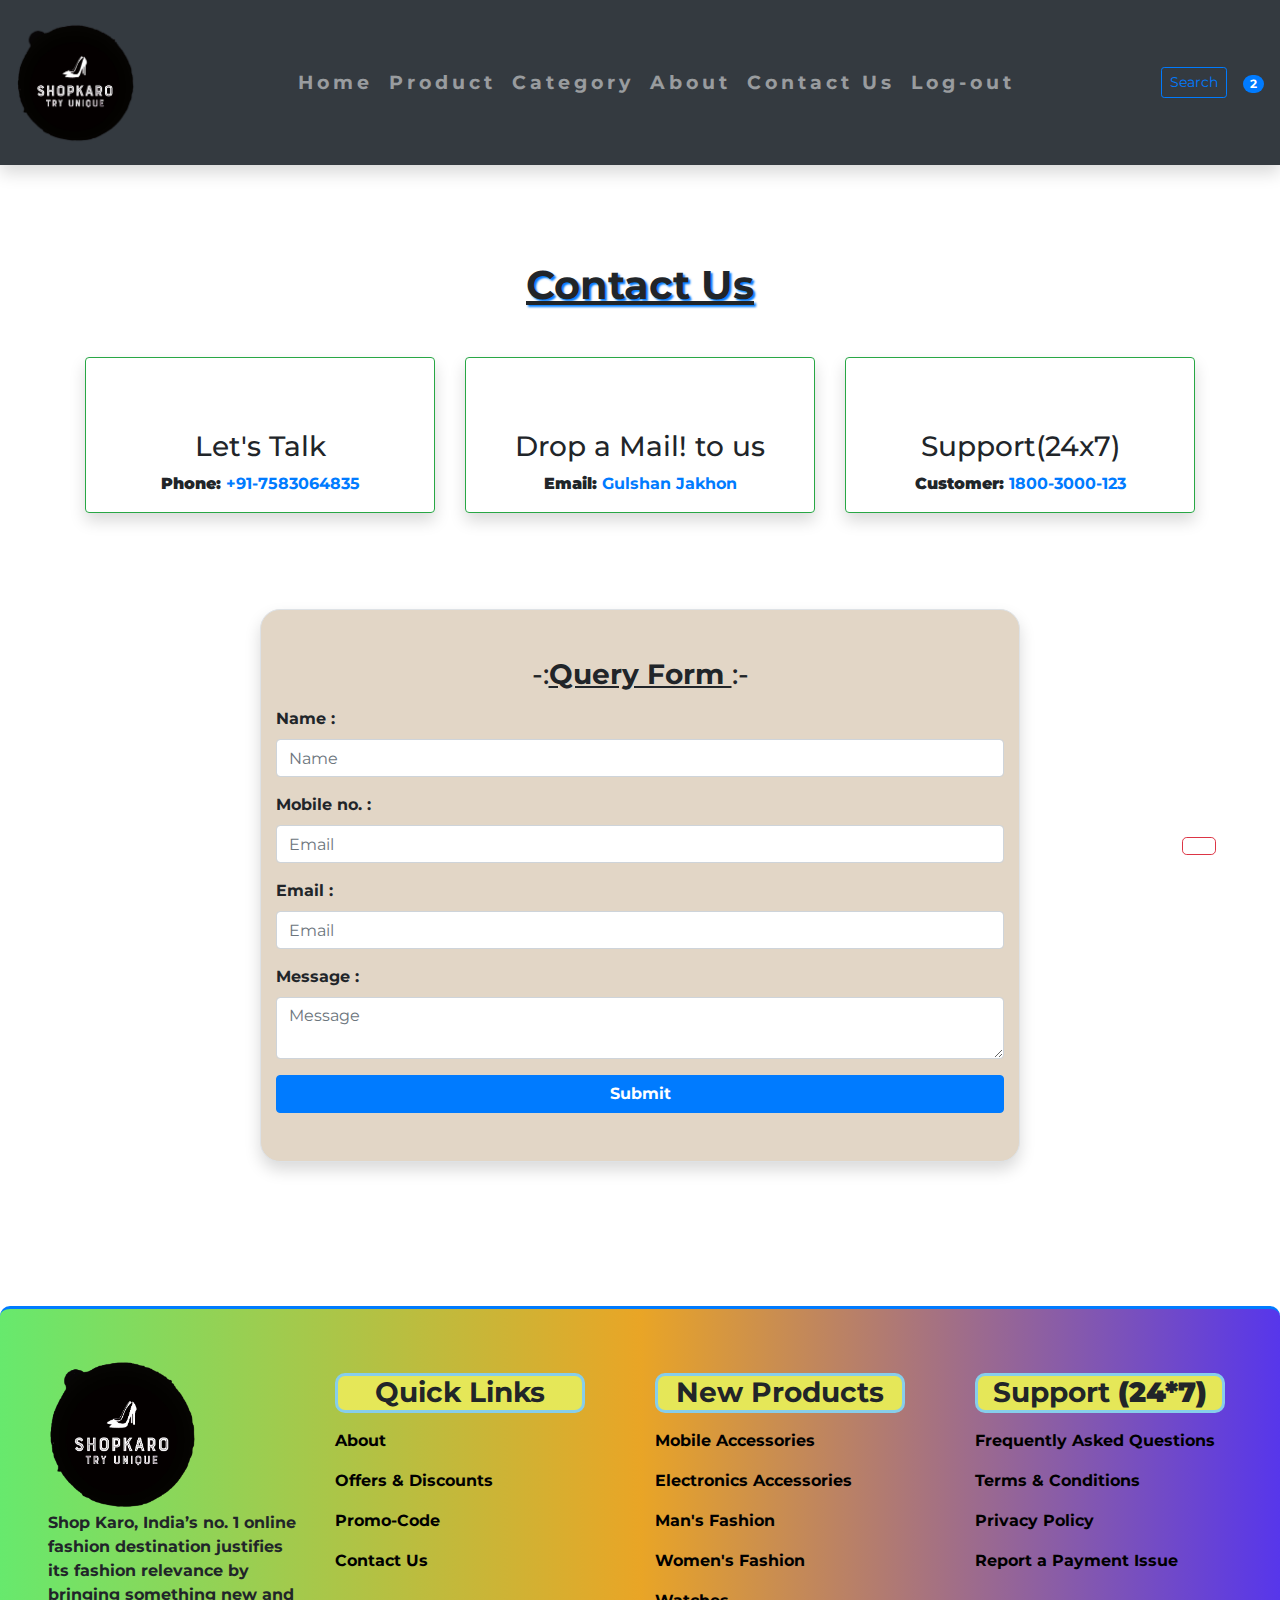
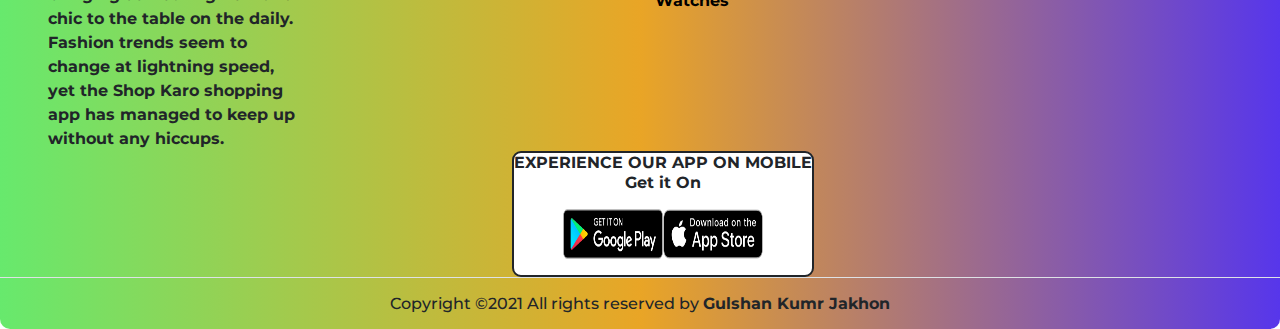
<file: web-project/e-commerce/contact.html>
<!DOCTYPE html>
<html lang="en">

<head>
    <title>E-Commerce</title>
    <meta charset="utf-8" />
    <meta name="viewport" content="width=device-width, initial-scale=1, shrink-to-fit=no" />

    <link rel="stylesheet" href="assets/css/style.css">

    <link rel="stylesheet" href="https://stackpath.bootstrapcdn.com/bootstrap/4.5.2/css/bootstrap.min.css"
        integrity="sha384-JcKb8q3iqJ61gNV9KGb8thSsNjpSL0n8PARn9HuZOnIxN0hoP+VmmDGMN5t9UJ0Z" crossorigin="anonymous">

    <link rel="stylesheet" href="https://cdnjs.cloudflare.com/ajax/libs/font-awesome/5.10.0/css/all.min.css"
        integrity="sha512-PgQMlq+nqFLV4ylk1gwUOgm6CtIIXkKwaIHp/PAIWHzig/lKZSEGKEysh0TCVbHJXCLN7WetD8TFecIky75ZfQ=="
        crossorigin="anonymous" />
<script>
function myFunction() {
  alert("You Have Succesfully Log-out");
}
</script>

</head>

<body id="top">
    <!-- ==============header menu section starts here============== -->
    <section class="header_menu_class" id="header_menu_class">
        <div class="container-fluid px-0 shadow">
            <nav class="navbar navbar-expand-lg navbar-dark bg-dark py-3  ">
                <a class="navbar-brand pl-25" href="javascript:;" id="logoout">
                    <img src="assets\images\background-removebg-preview.png" class="img img-fluid" width="120px" alt="logo">
                </a>
                <button class="navbar-toggler" type="button" data-toggle="collapse"
                    data-target="#navbarSupportedContent" aria-controls="navbarSupportedContent" aria-expanded="false" aria-label="Toggle navigation">
                    <span class="navbar-toggler-icon"></span>
                </button>

                <div class="collapse navbar-collapse" id="navbarSupportedContent">
                    <ul class="navbar-nav mx-auto">
                        <li class="nav-item" >
                            <a class="nav-link" href="index.html">Home <span class="sr-only"></span></a>
                        </li>
                        <li class="nav-item" >
                            <a class="nav-link" href="product.html">Product</a>
                        </li>
                        <li class="nav-item" >
                            <a class="nav-link" href="category.html">Category</a>
                        </li>
                        <li class="nav-item" >
                            <a class="nav-link" href="about.html">About</a>
                        </li>
                        <li class="nav-item">
                            <a class="nav-link" href="contact.html">Contact Us</a>
                        </li>
                        <li class="nav-item">
                            <a class="nav-link" href="#Logout.html">Log-out</a>
                        </li>
                    </ul>
                    <div class="search mr-3">
                        <a href="search.html" class="btn btn-sm btn-outline-primary">Search</a>
                    </div>
                    <div class="cart">
                        <a href="cart.html">
                            <i class="fas fa-shopping-cart fa-2x"></i>
                            <span class="badge badge-pill badge-primary">2</span>
                        </a>
                    </div>
                </div>
            </nav>
        </div>
    </section>
    <!-- ==============header menu section ends here============== -->

    <!-- ==============contact starts here============== -->
    <section class="contact py-5 my-5" id="contact">
        <div class="container ">
            <div class="section_title text-center mb-5">
                <h1 class="text-capitalize">Contact Us</h1>
            </div>
            <div class="row mb-5">
                <div class="col-md-4 col-12" id="hilight1">
                    <div class="border border-success rounded shadow text-center pt-5">
                        <div class="mb-4">
                            <i class="fas fa-phone-alt fa-3x"></i>
                        </div>
                        <div>
                            <h3>Let's Talk</h3>
                            <p><b>Phone:</b> <a href="tel:+91-7583064835">+91-7583064835</a></p>
                        </div>
                    </div>
                </div>
                <div class="col-md-4 col-12" id="hilight1">
                    <div class="border border-success rounded shadow text-center pt-5">
                        <div class="mb-4">
                            <i class="fas fa-envelope-open fa-3x"></i>
                        </div>
                        <div>
                            <h3>Drop a Mail! to us</h3>
                            <p><b>Email:</b> <a href="mailto:gulshanjakhon@gmail.com">Gulshan Jakhon</a></p>
                        </div>
                    </div>
                </div>
                <div class="col-md-4 col-12" id="hilight1">
                    <div class="border border-success rounded shadow text-center pt-5">
                        <div class="mb-4">
                            <i class="far fa-life-ring fa-3x"></i>
                        </div>
                        <div>
                            <h3>Support(24x7)</h3>
                            <p><b>Customer:</b> <a href="tel:+91-180030000123">1800-3000-123</a></p>
                        </div>
                    </div>
                </div>
            </div>
            <div class="row" >
                <div class="col-md-8 col-10 mx-auto mb-3 my-5 py-5 border shadow" id="row1">
                    <h3 class="text-center mb-3">-:<b style="text-decoration: underline;">Query Form </b>:-</h3>
                    <form action="contact.html" method="POST" id="form" onsubmit="return formValidation();">
                        <div class="form-group">
                            <label>Name :</label>
                            <input name="name" id="name" type="text" placeholder="Name" class="form-control">
                        </div>
                        <div class="form-group">
                            <label>Mobile no. :</label>
                            <input name="email" id="email" type="number" placeholder="Email" class="form-control">
                        </div>
                        <div class="form-group">
                            <label>Email :</label>
                            <input name="email" id="email" type="email" placeholder="Email" class="form-control">
                        </div>
                        <div class="form-group">
                            <label>Message :</label>
                            <textarea name="msg" id="msg" class="form-control" placeholder="Message"></textarea>
                        </div>
                        <button type="submit" class="btn btn-primary btn-block"><b>Submit</b></button>
                    </form>
                </div>
            </div>
        </div>
    </section>

    <!-- ==============contact ends here============== -->

    <!-- ==============footer starts here============== -->
    <section class="footer_section pt-5 pb-2" id="footer_section">
        <footer>
          <div class="container-fluid">
            <div class="row" id="row" id="equal">
              <div class="col-md-3 col-6 pl-5 pl-small-15" class="flexing">
                <div class="footer_title">
                  <a href="index.html"><img src="assets\images\background-removebg-preview.png" width="150px" class="img img-fluid" alt="logo"></a>
                </div>
                <div>
                  Shop Karo, India’s no. 1 online fashion destination justifies its 
    fashion relevance by bringing something new and chic to the table on the daily. Fashion trends seem to change at lightning speed, 
    yet the Shop Karo shopping app has managed to keep up without any hiccups.
                </div>
              </div>
              <div class="col-md-3 col-12" class="flexing">
                <div class="footer_title pt-3 mb-3">
                  <h3  class="headings">Quick Links</h3>
                </div>
                <div class="footer_links">
                  <ul>
                    <li><a href="about.html">About</a></li>
                    <li><a href="javascript:;">Offers & Discounts</a></li>
                    <li><a href="javascript:;">Promo-Code</a></li>
                    <li><a href="contact.html">Contact Us</a></li>
                  </ul>
                </div>
              </div>
              <div class="col-md-3 col-12" class="flexing">
                <div class="footer_title pt-3 mb-3">
                  <h3  class="headings">New Products</h3>
                </div>
                <div class="footer_links">
                  <ul>
                    <li><a href="javascript:;">Mobile Accessories</a></li>
                    <li><a href="javascript:;">Electronics Accessories</a></li>
                    <li><a href="javascript:;">Man's Fashion</a></li>
                    <li><a href="javascript:;">Women's Fashion</a></li>
                    <li><a href="javascript:;">Watches</a></li>
                  </ul>
                </div>
              </div>
              <div class="col-md-3 col-12" class="flexing">
                <div class="footer_title pt-3 mb-3">
                  <h3 class="headings">Support <b>(24*7)</b> </h3>
                </div>
                <div class="footer_links">
                  <ul>
                    <li><a href="javascript:;">Frequently Asked Questions</a></li>
                    <li><a href="javascript:;">Terms & Conditions</a></li>
                    <li><a href="javascript:;">Privacy Policy</a></li>
                    <li><a href="javascript:;">Report a Payment Issue</a></li>
                  </ul>
                </div>
              </div>
              <div class="help">
                <div style="text-align: center;"><p>EXPERIENCE OUR APP ON MOBILE <br>Get it On </p>
                <p><a href="#"><img src="assets\images\80cc455a-92d2-4b5c-a038-7da0d92af33f1539674178924-google_play.png" width="100px" height="50px" alt="Google-play"></a><a href="#"><img src="assets\images\bc5e11ad-0250-420a-ac71-115a57ca35d51539674178941-apple_store.png" width="100px" height="50px" alt="Apple-store"></a></p>
              </div>
              </div>
            </div>
          </div>
          <div class="border-top">
            <h6 class="text-center mt-3">Copyright ©2021 All rights reserved by <b>Gulshan Kumr Jakhon</b>
            </h6>
          </div>
        </footer>
      </section>
      <div class="backtop">
        <a id="button" href="#top" class="btn btn-lg btn-outline-danger" role="button">
          <i class="fas fa-chevron-up text-dark"></i>
        </a>
      </div>
    <!-- ==============footer ends here============== -->


    <!-- Optional JavaScript -->
    <!-- jQuery first, then Popper.js, then Bootstrap JS -->
    <script src="https://code.jquery.com/jquery-3.5.1.slim.min.js"
        integrity="sha384-DfXdz2htPH0lsSSs5nCTpuj/zy4C+OGpamoFVy38MVBnE+IbbVYUew+OrCXaRkfj"
        crossorigin="anonymous"></script>
    <!-- <script src="https://cdnjs.cloudflare.com/ajax/libs/jquery/3.1.1/jquery.min.js"></script> -->

    <script src="https://cdn.jsdelivr.net/npm/popper.js@1.16.1/dist/umd/popper.min.js"
        integrity="sha384-9/reFTGAW83EW2RDu2S0VKaIzap3H66lZH81PoYlFhbGU+6BZp6G7niu735Sk7lN"
        crossorigin="anonymous"></script>
    <script src="https://stackpath.bootstrapcdn.com/bootstrap/4.5.2/js/bootstrap.min.js"
        integrity="sha384-B4gt1jrGC7Jh4AgTPSdUtOBvfO8shuf57BaghqFfPlYxofvL8/KUEfYiJOMMV+rV"
        crossorigin="anonymous"></script>
</body>

</html>
<script>

    //form validation with javascript
    function formValidation()
    {
        //Get Value
        var name = document.getElementById('name').value.trim();
        var email = document.getElementById('email').value.trim();
        var msg = document.getElementById('msg').value.trim();

        var isValidForm = true;       

        //Validation Conditions here
        if (name.length < 1) {
            alert("Name is Required!");
            var isValidForm = false;
        }       
        else if (email.length < 1) {
            alert("Email is Required!");
            var isValidForm = false;
        } 
        else if (msg.length < 1) {
            alert("Message is Required!");
            var isValidForm = false;
        }
        else
        {
            isValidForm = true;
        }

        return isValidForm;  //if isValidForm is true then form submits else submission is stopped
        
    }



</script>
</file>
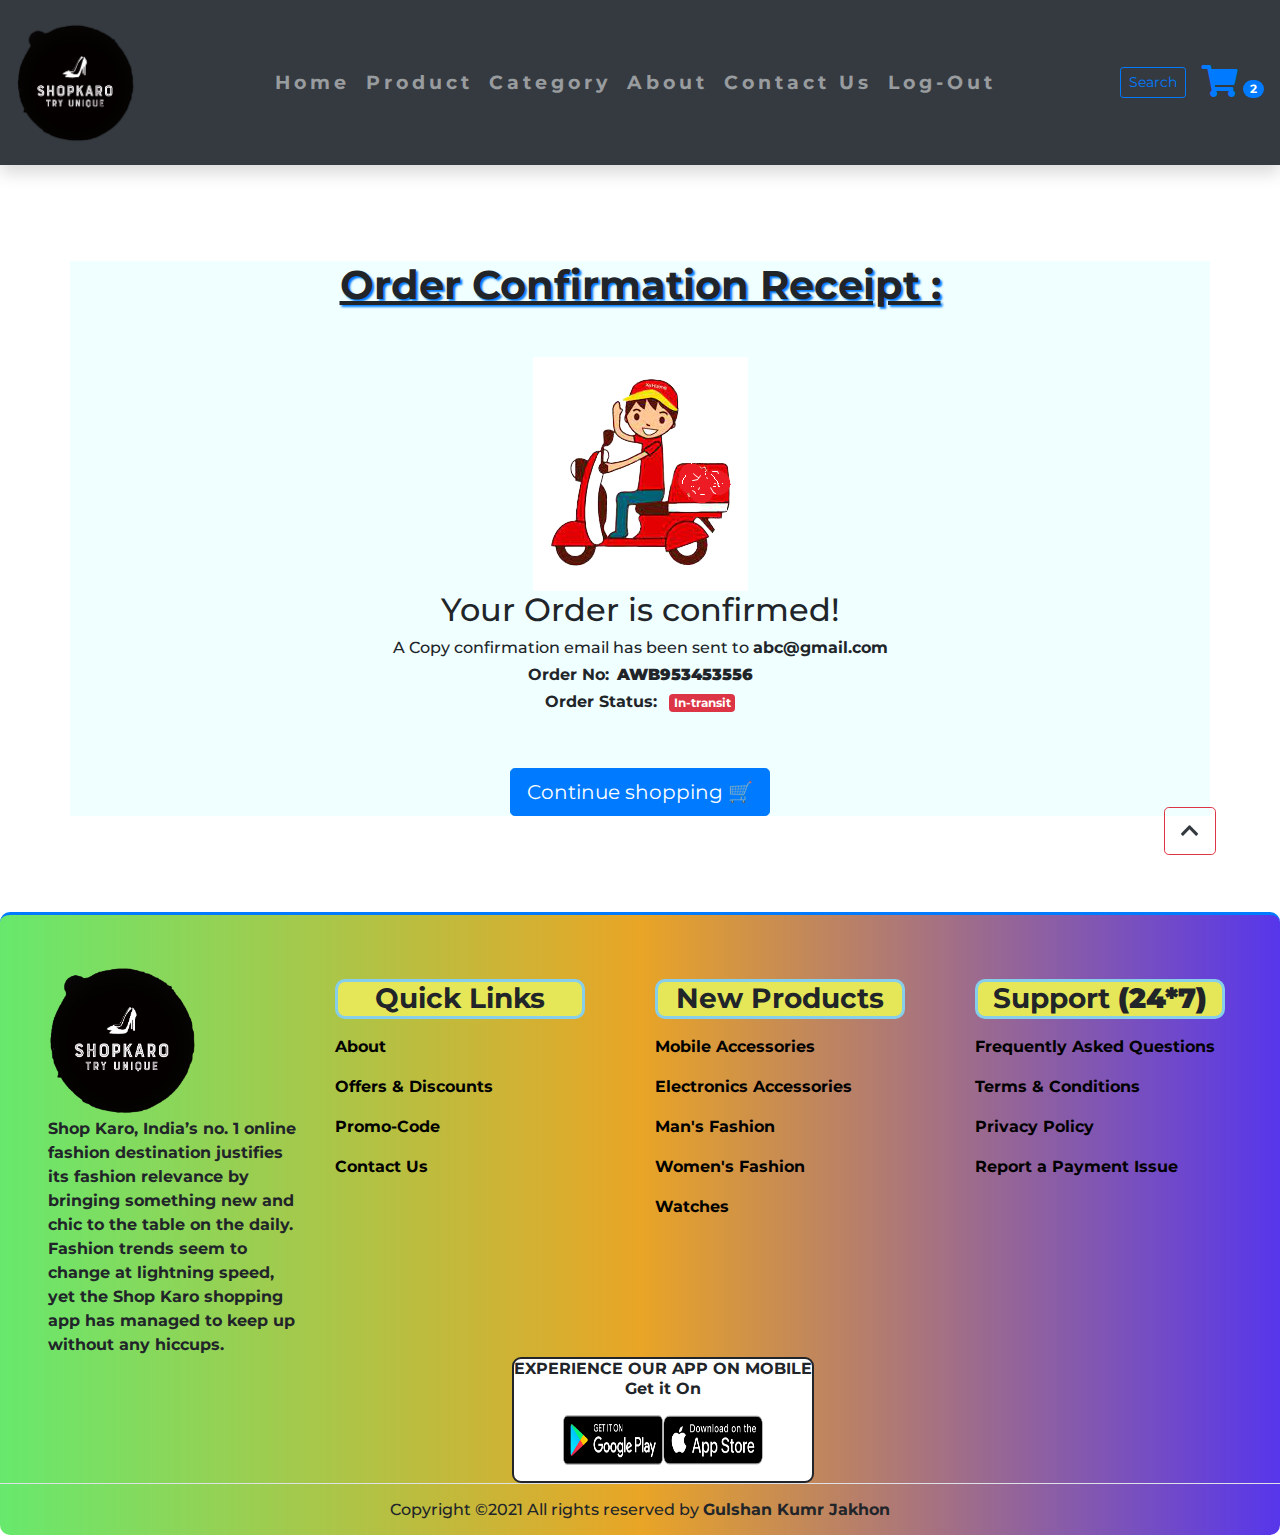
<file: web-project/e-commerce/order_confirmation.html>
<!DOCTYPE html>
<html lang="en">

<head>
    <!-- Required meta tags -->
    <meta charset="utf-8" />
    <meta name="viewport" content="width=device-width, initial-scale=1, shrink-to-fit=no" />

    <!-- style.css  -->
    <link rel="stylesheet" href="assets/css/style.css">
    <link rel="stylesheet" href="https://use.fontawesome.com/releases/v5.1.0/css/all.css">
    <!-- Bootstrap CSS -->
    <link rel="stylesheet" href="https://stackpath.bootstrapcdn.com/bootstrap/4.5.2/css/bootstrap.min.css"
        integrity="sha384-JcKb8q3iqJ61gNV9KGb8thSsNjpSL0n8PARn9HuZOnIxN0hoP+VmmDGMN5t9UJ0Z" crossorigin="anonymous">

    <!-- fontawesome cdn link -->
    <link rel="stylesheet" href="https://cdnjs.cloudflare.com/ajax/libs/font-awesome/5.10.0/css/all.min.css"
        integrity="sha512-PgQMlq+nqFLV4ylk1gwUOgm6CtIIXkKwaIHp/PAIWHzig/lKZSEGKEysh0TCVbHJXCLN7WetD8TFecIky75ZfQ=="
        crossorigin="anonymous" />
<script>
function myFunction() {
  alert("You Have Succesfully Log-out");
}
</script>
    <title>E-Commerce</title>
</head>

<body id="top">
    <!-- ==============header menu section starts here============== -->
    <section class="header_menu_class" id="header_menu_class" >
        <div class="container-fluid px-0 shadow" >
            <nav class="navbar navbar-expand-lg navbar-dark bg-dark py-3  ">
                <a class="navbar-brand pl-25" href="javascript:;" id="logoout">
                    <img src="assets\images\background-removebg-preview.png" class="img img-fluid" width="120px" alt="logo">
                </a>
                <button class="navbar-toggler" type="button" data-toggle="collapse"
                    data-target="#navbarSupportedContent" aria-controls="navbarSupportedContent" aria-expanded="false" aria-label="Toggle navigation">
                    <span class="navbar-toggler-icon"></span>
                </button>

                <div class="collapse navbar-collapse" id="navbarSupportedContent">
                    <ul class="navbar-nav mx-auto">
                        <li class="nav-item" >
                            <a class="nav-link" href="index.html">Home <span class="sr-only"></span></a>
                        </li>
                        <li class="nav-item" >
                            <a class="nav-link" href="product.html">Product</a>
                        </li>
                        <li class="nav-item" >
                            <a class="nav-link" href="category.html">Category</a>
                        </li>
                        <li class="nav-item" >
                            <a class="nav-link" href="about.html">About</a>
                        </li>
                        <li class="nav-item">
                            <a class="nav-link" href="contact.html">Contact Us</a>
                        </li>
                        <li class="nav-item">
                            <a class="nav-link" href="#Logout.html"><text onclick="myFunction()">Log-Out</text></a>
                        </li>
                    </ul>
                    <div class="search mr-3">
                        <a href="search.html" class="btn btn-sm btn-outline-primary">Search</a>
                    </div>
                    <div class="cart">
                        <a href="cart.html">
                            <i class="fas fa-shopping-cart fa-2x"></i>
                            <span class="badge badge-pill badge-primary">2</span>
                        </a>
                    </div>
                </div>
            </nav>
        </div>
    </section>
    <!-- ==============header menu section ends here============== -->

    <!-- ==============order_confirmation starts here============== -->
    <section class="order_confirmation py-5 my-5" id="order_confirmation" >
        <div class="container" id="Checkout">
            <div class="section_title text-center mb-5">
                <h1 class="text-capitalize" id="order">Order Confirmation Receipt :</h1>
            </div>
            <div class="row">
                <div class="col-md-6 mx-auto text-center" id="rotate">
                    <div>
                        <img src="assets\images\orderconfirm-removebg-preview.png" class="img img-fluid" alt="image">
                    </div>
                    <div>
                        <h2>Your Order is confirmed!</h2>
                        <h6>A Copy confirmation email has been sent to <b>abc@gmail.com</b></h6>
                        <h6><span class="mr-2">Order No:</span><span><b>AWB953453556</b></span></h6>
                        <h6>
                            <span class="mr-2">Order Status:</span>
                            <span>
                                <b>
                                    <span class="badge badge-danger">In-transit</span>
                                </b>
                            </span>
                        </h6>
                        <a href="index.html" class="btn btn-primary btn-lg mt-5">Continue shopping 🛒</a>
                    </div>
                </div>
            </div>
        </div>
    </section>

    <!-- ==============order_confirmation ends here============== -->

    <!-- ==============footer starts here============== -->
    <section class="footer_section pt-5 pb-2" id="footer_section">
        <footer>
          <div class="container-fluid">
            <div class="row">
              <div class="col-md-3 col-6 pl-5 pl-small-15">
                <div class="footer_title">
                  <a href="index.html"><img src="assets\images\background-removebg-preview.png" width="150px" class="img img-fluid" alt="logo"></a>
                </div>
                <div>
                  Shop Karo, India’s no. 1 online fashion destination justifies its 
fashion relevance by bringing something new and chic to the table on the daily. Fashion trends seem to change at lightning speed, 
yet the Shop Karo shopping app has managed to keep up without any hiccups.
                </div>
              </div>
              <div class="col-md-3 col-6">
                <div class="footer_title pt-3 mb-3">
                  <h3  class="headings">Quick Links</h3>
                </div>
                <div class="footer_links">
                  <ul>
                    <li><a href="about.html">About</a></li>
                    <li><a href="javascript:;">Offers & Discounts</a></li>
                    <li><a href="javascript:;">Promo-Code</a></li>
                    <li><a href="contact.html">Contact Us</a></li>
                  </ul>
                </div>
              </div>
              <div class="col-md-3 col-6">
                <div class="footer_title pt-3 mb-3">
                  <h3  class="headings">New Products</h3>
                </div>
                <div class="footer_links">
                  <ul>
                    <li><a href="javascript:;">Mobile Accessories</a></li>
                    <li><a href="javascript:;">Electronics Accessories</a></li>
                    <li><a href="javascript:;">Man's Fashion</a></li>
                    <li><a href="javascript:;">Women's Fashion</a></li>
                    <li><a href="javascript:;">Watches</a></li>
                  </ul>
                </div>
              </div>
              <div class="col-md-3 col-6">
                <div class="footer_title pt-3 mb-3">
                  <h3 class="headings">Support <b>(24*7)</b> </h3>
                </div>
                <div class="footer_links">
                  <ul>
                    <li><a href="javascript:;">Frequently Asked Questions</a></li>
                    <li><a href="javascript:;">Terms & Conditions</a></li>
                    <li><a href="javascript:;">Privacy Policy</a></li>
                    <li><a href="javascript:;">Report a Payment Issue</a></li>
                  </ul>
                </div>
              </div>
              <div class="help">
                <div style="text-align: center;"><p>EXPERIENCE OUR APP ON MOBILE <br>Get it On </p>
                <p><a href="#"><img src="assets\images\80cc455a-92d2-4b5c-a038-7da0d92af33f1539674178924-google_play.png" width="100px" height="50px" alt="Google-play"></a><a href="#"><img src="assets\images\bc5e11ad-0250-420a-ac71-115a57ca35d51539674178941-apple_store.png" width="100px" height="50px" alt="Apple-store"></a></p>
              </div>
              </div>
            </div>
          </div>
          <div class="border-top">
            <h6 class="text-center mt-3">Copyright ©2021 All rights reserved by <b>Gulshan Kumr Jakhon</b>
            </h6>
          </div>
        </footer>
      </section>
      <div class="backtop">
        <a id="button" href="#top" class="btn btn-lg btn-outline-danger" role="button">
          <i class="fas fa-chevron-up text-dark"></i>
        </a>
      </div>
    <!-- ==============footer ends here============== -->


    <!-- Optional JavaScript -->
    <!-- jQuery first, then Popper.js, then Bootstrap JS -->
    <script src="https://code.jquery.com/jquery-3.5.1.slim.min.js"
        integrity="sha384-DfXdz2htPH0lsSSs5nCTpuj/zy4C+OGpamoFVy38MVBnE+IbbVYUew+OrCXaRkfj"
        crossorigin="anonymous"></script>
    <script src="https://cdn.jsdelivr.net/npm/popper.js@1.16.1/dist/umd/popper.min.js"
        integrity="sha384-9/reFTGAW83EW2RDu2S0VKaIzap3H66lZH81PoYlFhbGU+6BZp6G7niu735Sk7lN"
        crossorigin="anonymous"></script>
    <script src="https://stackpath.bootstrapcdn.com/bootstrap/4.5.2/js/bootstrap.min.js"
        integrity="sha384-B4gt1jrGC7Jh4AgTPSdUtOBvfO8shuf57BaghqFfPlYxofvL8/KUEfYiJOMMV+rV"
        crossorigin="anonymous"></script>
</body>

</html>
</file>
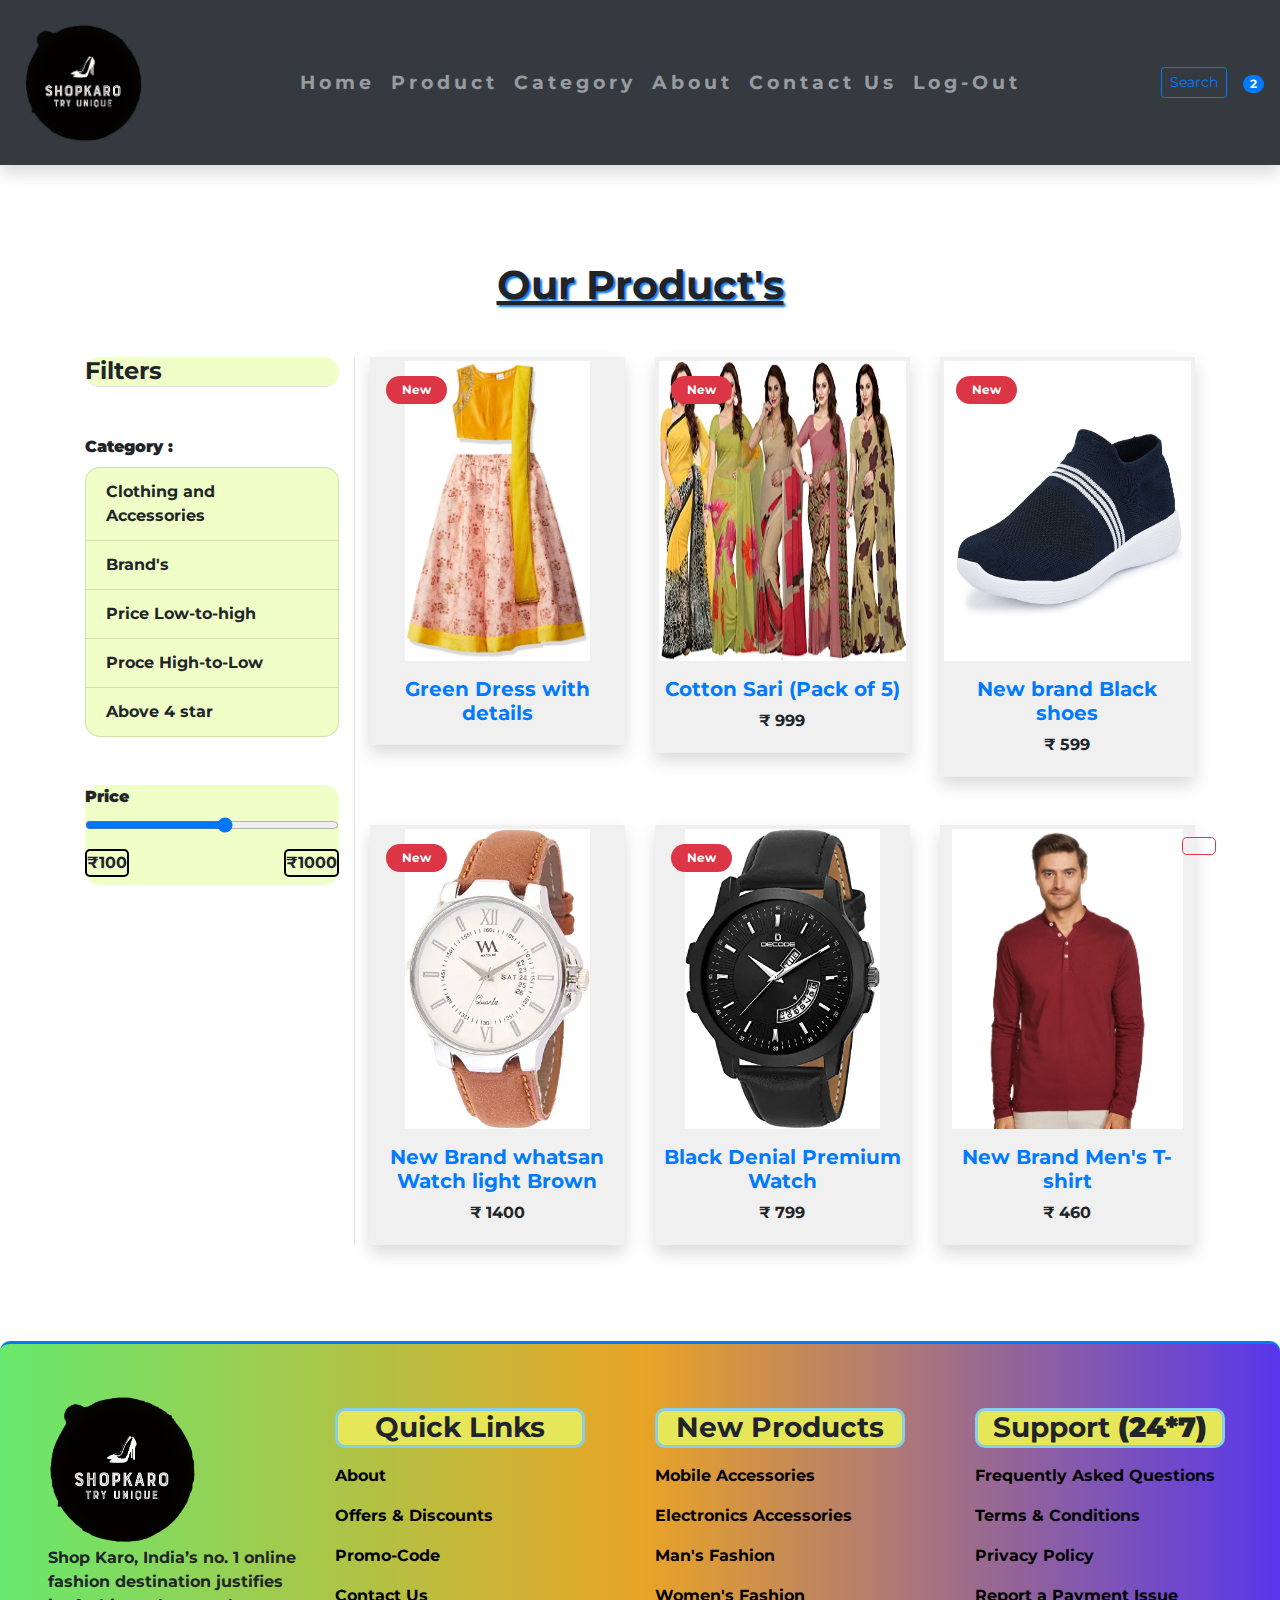
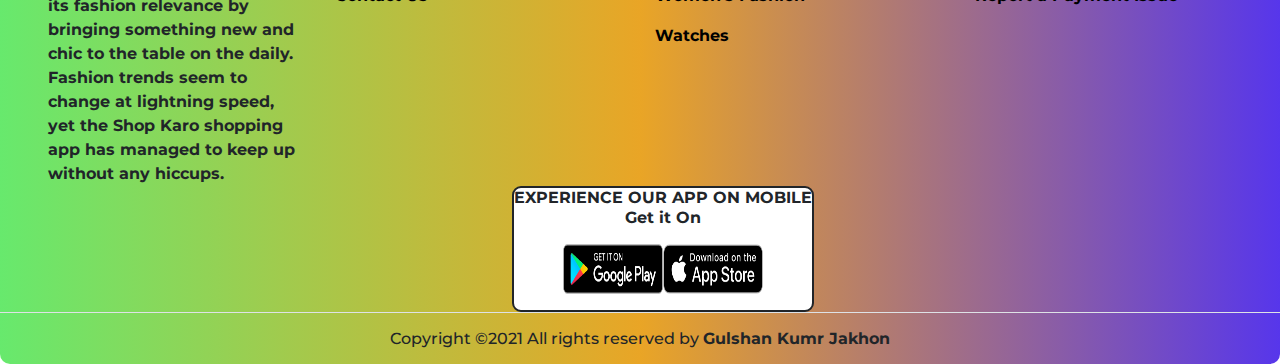
<file: web-project/e-commerce/product.html>
<!DOCTYPE html>
<html lang="en">

<head>
    <!-- Required meta tags -->
    <meta charset="utf-8" />
    <meta name="viewport" content="width=device-width, initial-scale=1, shrink-to-fit=no" />

    <!-- style.css  -->
    <link rel="stylesheet" href="assets/css/style.css">

    <!-- Bootstrap CSS -->
    <link rel="stylesheet" href="https://stackpath.bootstrapcdn.com/bootstrap/4.5.2/css/bootstrap.min.css"
        integrity="sha384-JcKb8q3iqJ61gNV9KGb8thSsNjpSL0n8PARn9HuZOnIxN0hoP+VmmDGMN5t9UJ0Z" crossorigin="anonymous">

    <!-- fontawesome cdn link -->
    <link rel="stylesheet" href="https://cdnjs.cloudflare.com/ajax/libs/font-awesome/5.10.0/css/all.min.css"
        integrity="sha512-PgQMlq+nqFLV4ylk1gwUOgm6CtIIXkKwaIHp/PAIWHzig/lKZSEGKEysh0TCVbHJXCLN7WetD8TFecIky75ZfQ=="
        crossorigin="anonymous" />
<script>
function myFunction() {
  alert("You Have Succesfully Log-out");
}
</script>
    <title>E-Commerce</title>
</head>

<body id="top">
    <!-- ==============header menu section starts here============== -->
    <section class="header_menu_class" id="header_menu_class">
        <div class="container-fluid px-0 shadow">
            <nav class="navbar navbar-expand-lg navbar-dark bg-dark py-3  ">
                <a class="navbar-brand pl-2" href="javascript:;" id="logoout">
                    <img src="assets\images\background-removebg-preview.png" class="img img-fluid"  width="120px" alt="logo">
                </a>
                <button class="navbar-toggler" type="button" data-toggle="collapse"
                    data-target="#navbarSupportedContent" aria-controls="navbarSupportedContent" aria-expanded="false" aria-label="Toggle navigation">
                    <span class="navbar-toggler-icon"></span>
                </button>

                <div class="collapse navbar-collapse" id="navbarSupportedContent">
                    <ul class="navbar-nav mx-auto">
                        <li class="nav-item" >
                            <a class="nav-link" href="index.html">Home <span class="sr-only"></span></a>
                        </li>
                        <li class="nav-item" >
                            <a class="nav-link" href="product.html">Product</a>
                        </li>
                        <li class="nav-item" >
                            <a class="nav-link" href="category.html">Category</a>
                        </li>
                        <li class="nav-item" >
                            <a class="nav-link" href="about.html">About</a>
                        </li>
                        <li class="nav-item">
                            <a class="nav-link" href="contact.html">Contact Us</a>
                        </li>
                        <li class="nav-item">
                            <a class="nav-link" href="#Logout.html"><text onclick="myFunction()">Log-Out</text></a>
                        </li>
                    </ul>
                    <div class="search mr-3">
                        <a href="search.html" class="btn btn-sm btn-outline-primary">Search</a>
                    </div>
                    <div class="cart">
                        <a href="cart.html">
                            <i class="fas fa-shopping-cart fa-2x"></i>
                            <span class="badge badge-pill badge-primary">2</span>
                        </a>
                    </div>
                </div>
            </nav>
        </div>
    </section>
    <!-- ==============header menu section ends here============== -->

    <!-- ==============products starts here============== -->
    <section class="products py-5 my-5" id="products">
        <div class="container ">
            <div class="section_title text-center mb-5">
                <h1 class="text-capitalize">Our Product's</h1>
            </div>
            <div class="row">
                <div class="col-md-3 border-right mb-small-5">
                    <h4 class="mb-5 border-bottom"  id="mingo"><b>Filters</b></h4>
                    <div class="mb-5">
                        <label ><b>Category :</b></label>
                        <ul class="list-group"  id="mingo">
                            <li class="list-group-item">Clothing and Accessories</li>
                            <li class="list-group-item">Brand's</li>
                            <li class="list-group-item">Price Low-to-high</li>
                            <li class="list-group-item">Proce High-to-Low</li>
                            <li class="list-group-item">Above 4 star</li>
                        </ul>
                    </div>
                    <div id="mingo">
                        <form >
                            <div class="form-group" >
                                <label><b>Price</b></label>
                                <input type="range" min="100" max="1000" step="100" class="form-control-range">
                            </div>
                        </form>
                        <div class="d-flex justify-content-between">
                            <label id="min">₹100</label>
                            <label id="min">₹1000</label>
                        </div>
                    </div>
                </div>
                <div class="col-md-9" >
                    <div class="row mb-5">
                        <div class="col-md-4 col-12" id="hilight">
                            <div class="single_product shadow text-center p-1">
                                
                                <div class="product_img">
                                    
                                    <a href="product_detail.html"><img src="assets\images\CLOTHES\91Qma3JgGML.jpg" class="img img-fluid" id="mota"
                                            alt=""></a>
                                            <div class="new_product">
                                                <span class="badge py-2 px-3 badge-pill badge-danger">New</span>
                                            </div>
                                </div>
                                <div class="product-caption my-3">
                                    <div class="product-ratting">
                                        <i class="fas fa-star"></i>
                                        <i class="fas fa-star"></i>
                                        <i class="fas fa-star"></i>
                                        <i class="far fa-star"></i>
                                        <i class="far fa-star"></i>
                                    </div>
                                    <h5><a href="product_detail.html">Green Dress with details</a></h5>
                                    
                                </div>
                            </div>
                        </div>
                        <div class="col-md-4 col-12" id="hilight">
                            <div class="single_product shadow text-center p-1 mt-small-5 mb-small-5">
                                <div class="product_img">
                                    <a href="product_detail.html"><img src="assets\images\SARI\pack.JPG" class="img img-fluid" id="mota"
                                            alt=""></a>
                                    <div class="new_product">
                                        <span class="badge py-2 px-3 badge-pill badge-danger">New</span>
                                    </div>
                                </div>
                                <div class="product-caption my-3">
                                    <div class="product-ratting">
                                        <i class="fas fa-star"></i>
                                        <i class="fas fa-star"></i>
                                        <i class="fas fa-star"></i>
                                        <i class="far fa-star"></i>
                                        <i class="far fa-star"></i>
                                    </div>
                                    <h5><a href="product_detail.html">Cotton Sari (Pack of 5)</a></h5>
                                    <div class="price">
                                        <b><span class="mr-1">₹</span><span>999</span></b>
                                    </div>
                                </div>
                            </div>
                        </div>
                        <div class="col-md-4 col-12" id="hilight">
                            <div class="single_product shadow text-center p-1">
                                <div class="product_img">
                                    <a href="product_detail.html"><img src="assets\images\SHOES\71LqNs4cpBS.jpg" class="img img-fluid" id="mota"
                                            alt=""></a>
                                    <div class="new_product">
                                        <span class="badge py-2 px-3 badge-pill badge-danger">New</span>
                                    </div>
                                </div>
                                <div class="product-caption my-3">
                                    <div class="product-ratting">
                                        <i class="fas fa-star"></i>
                                        <i class="fas fa-star"></i>
                                        <i class="fas fa-star"></i>
                                        <i class="far fa-star"></i>
                                        <i class="far fa-star"></i>
                                    </div>
                                    <h5><a href="product_detail.html">New brand Black shoes</a></h5>
                                    <div class="price">
                                        <b><span class="mr-1">₹</span><span>599</span></b>
                                    </div>
                                </div>
                            </div>
                        </div>
                    </div>
                    <div class="row">
                        <div class="col-md-4 col-12" id="hilight">
                            <div class="single_product shadow text-center p-1">
                                <div class="product_img">
                                    <a href="product_detail.html"><img src="assets\images\WATCHES\711-+uWQrkL._AC_UL480_FMwebp_QL65_.webp" class="img img-fluid" id="mota"
                                            alt=""></a>
                                    <div class="new_product">
                                        <span class="badge py-2 px-3 badge-pill badge-danger">New</span>
                                    </div>
                                </div>
                                <div class="product-caption my-3">
                                    <div class="product-ratting">
                                        <i class="fas fa-star"></i>
                                        <i class="fas fa-star"></i>
                                        <i class="fas fa-star"></i>
                                        <i class="far fa-star"></i>
                                        <i class="far fa-star"></i>
                                    </div>
                                    <h5><a href="product_detail.html">New Brand whatsan Watch light Brown</a></h5>
                                    <div class="price">
                                        <b><span class="mr-1">₹</span><span>1400</span></b>
                                    </div>
                                </div>
                            </div>
                        </div>
                        <div class="col-md-4 col-12" id="hilight">
                            <div class="single_product shadow text-center p-1 mt-small-5 mb-small-5">
                                <div class="product_img">
                                    <a href="product_detail.html"><img src="assets\images\WATCHES\81T-R+2CrCL._AC_UL480_FMwebp_QL65_.webp" class="img img-fluid" id="mota"
                                            alt=""></a>
                                    <div class="new_product">
                                        <span class="badge py-2 px-3 badge-pill badge-danger">New</span>
                                    </div>
                                </div>
                                <div class="product-caption my-3">
                                    <div class="product-ratting">
                                        <i class="fas fa-star"></i>
                                        <i class="fas fa-star"></i>
                                        <i class="fas fa-star"></i>
                                        <i class="far fa-star"></i>
                                        <i class="far fa-star"></i>
                                    </div>
                                    <h5><a href="product_detail.html">Black Denial Premium Watch</a></h5>
                                    <div class="price">
                                        <b><span class="mr-1">₹</span><span>799</span></b>
                                    </div>
                                </div>
                            </div>
                        </div>
                        <div class="col-md-4 col-12" id="hilight">
                            <div class="single_product shadow text-center p-1">
                                <div class="product_img">
                                    
                                    <a href="product_detail.html"><img src="assets\images\CLOTHES\71lF6g6QZDS.jpg" class="img img-fluid" id="mota"
                                            alt=""></a>
                                </div>
                                <div class="product-caption my-3">
                                    <div class="product-ratting">
                                        <i class="fas fa-star"></i>
                                        <i class="fas fa-star"></i>
                                        <i class="fas fa-star"></i>
                                        <i class="far fa-star"></i>
                                        <i class="far fa-star"></i>
                                    </div>
                                    <h5><a href="product_detail.html">New Brand Men's T-shirt</a></h5>
                                    <div class="price">
                                        <b><span class="mr-1">₹</span><span>460</span></b>
                                    </div>
                                </div>
                            </div>
                        </div>
                    </div>
                </div>
            </div>
        </div>
    </section>
    <!-- ==============product ends here============== -->

    <!-- ==============footer starts here============== -->
    <section class="footer_section pt-5 pb-2" id="footer_section">
        <footer>
          <div class="container-fluid">
            <div class="row" id="row" id="equal">
              <div class="col-md-3 col-6 pl-5 pl-small-15" class="flexing">
                <div class="footer_title">
                  <a href="index.html"><img src="assets\images\background-removebg-preview.png" width="150px" class="img img-fluid" alt="logo"></a>
                </div>
                <div>
                  Shop Karo, India’s no. 1 online fashion destination justifies its 
    fashion relevance by bringing something new and chic to the table on the daily. Fashion trends seem to change at lightning speed, 
    yet the Shop Karo shopping app has managed to keep up without any hiccups.
                </div>
              </div>
              <div class="col-md-3 col-12" class="flexing">
                <div class="footer_title pt-3 mb-3">
                  <h3  class="headings">Quick Links</h3>
                </div>
                <div class="footer_links">
                  <ul>
                    <li><a href="about.html">About</a></li>
                    <li><a href="javascript:;">Offers & Discounts</a></li>
                    <li><a href="javascript:;">Promo-Code</a></li>
                    <li><a href="contact.html">Contact Us</a></li>
                  </ul>
                </div>
              </div>
              <div class="col-md-3 col-12" class="flexing">
                <div class="footer_title pt-3 mb-3">
                  <h3  class="headings">New Products</h3>
                </div>
                <div class="footer_links">
                  <ul>
                    <li><a href="javascript:;">Mobile Accessories</a></li>
                    <li><a href="javascript:;">Electronics Accessories</a></li>
                    <li><a href="javascript:;">Man's Fashion</a></li>
                    <li><a href="javascript:;">Women's Fashion</a></li>
                    <li><a href="javascript:;">Watches</a></li>
                  </ul>
                </div>
              </div>
              <div class="col-md-3 col-12" class="flexing">
                <div class="footer_title pt-3 mb-3">
                  <h3 class="headings">Support <b>(24*7)</b> </h3>
                </div>
                <div class="footer_links">
                  <ul>
                    <li><a href="javascript:;">Frequently Asked Questions</a></li>
                    <li><a href="javascript:;">Terms & Conditions</a></li>
                    <li><a href="javascript:;">Privacy Policy</a></li>
                    <li><a href="javascript:;">Report a Payment Issue</a></li>
                  </ul>
                </div>
              </div>
              <div class="help">
                <div style="text-align: center;"><p>EXPERIENCE OUR APP ON MOBILE <br>Get it On </p>
                <p><a href="#"><img src="assets\images\80cc455a-92d2-4b5c-a038-7da0d92af33f1539674178924-google_play.png" width="100px" height="50px" alt="Google-play"></a><a href="#"><img src="assets\images\bc5e11ad-0250-420a-ac71-115a57ca35d51539674178941-apple_store.png" width="100px" height="50px" alt="Apple-store"></a></p>
              </div>
              </div>
            </div>
          </div>
          <div class="border-top">
            <h6 class="text-center mt-3">Copyright ©2021 All rights reserved by <b>Gulshan Kumr Jakhon</b>
            </h6>
          </div>
        </footer>
      </section>
      <div class="backtop">
        <a id="button" href="#top" class="btn btn-lg btn-outline-danger" role="button">
          <i class="fas fa-chevron-up text-dark"></i>
        </a>
      </div>
    <!-- ==============footer ends here============== -->


    <!-- Optional JavaScript -->
    <!-- jQuery first, then Popper.js, then Bootstrap JS -->
    <script src="https://code.jquery.com/jquery-3.5.1.slim.min.js"
        integrity="sha384-DfXdz2htPH0lsSSs5nCTpuj/zy4C+OGpamoFVy38MVBnE+IbbVYUew+OrCXaRkfj"
        crossorigin="anonymous"></script>
    <script src="https://cdn.jsdelivr.net/npm/popper.js@1.16.1/dist/umd/popper.min.js"
        integrity="sha384-9/reFTGAW83EW2RDu2S0VKaIzap3H66lZH81PoYlFhbGU+6BZp6G7niu735Sk7lN"
        crossorigin="anonymous"></script>
    <script src="https://stackpath.bootstrapcdn.com/bootstrap/4.5.2/js/bootstrap.min.js"
        integrity="sha384-B4gt1jrGC7Jh4AgTPSdUtOBvfO8shuf57BaghqFfPlYxofvL8/KUEfYiJOMMV+rV"
        crossorigin="anonymous"></script>
</body>

</html>
</file>
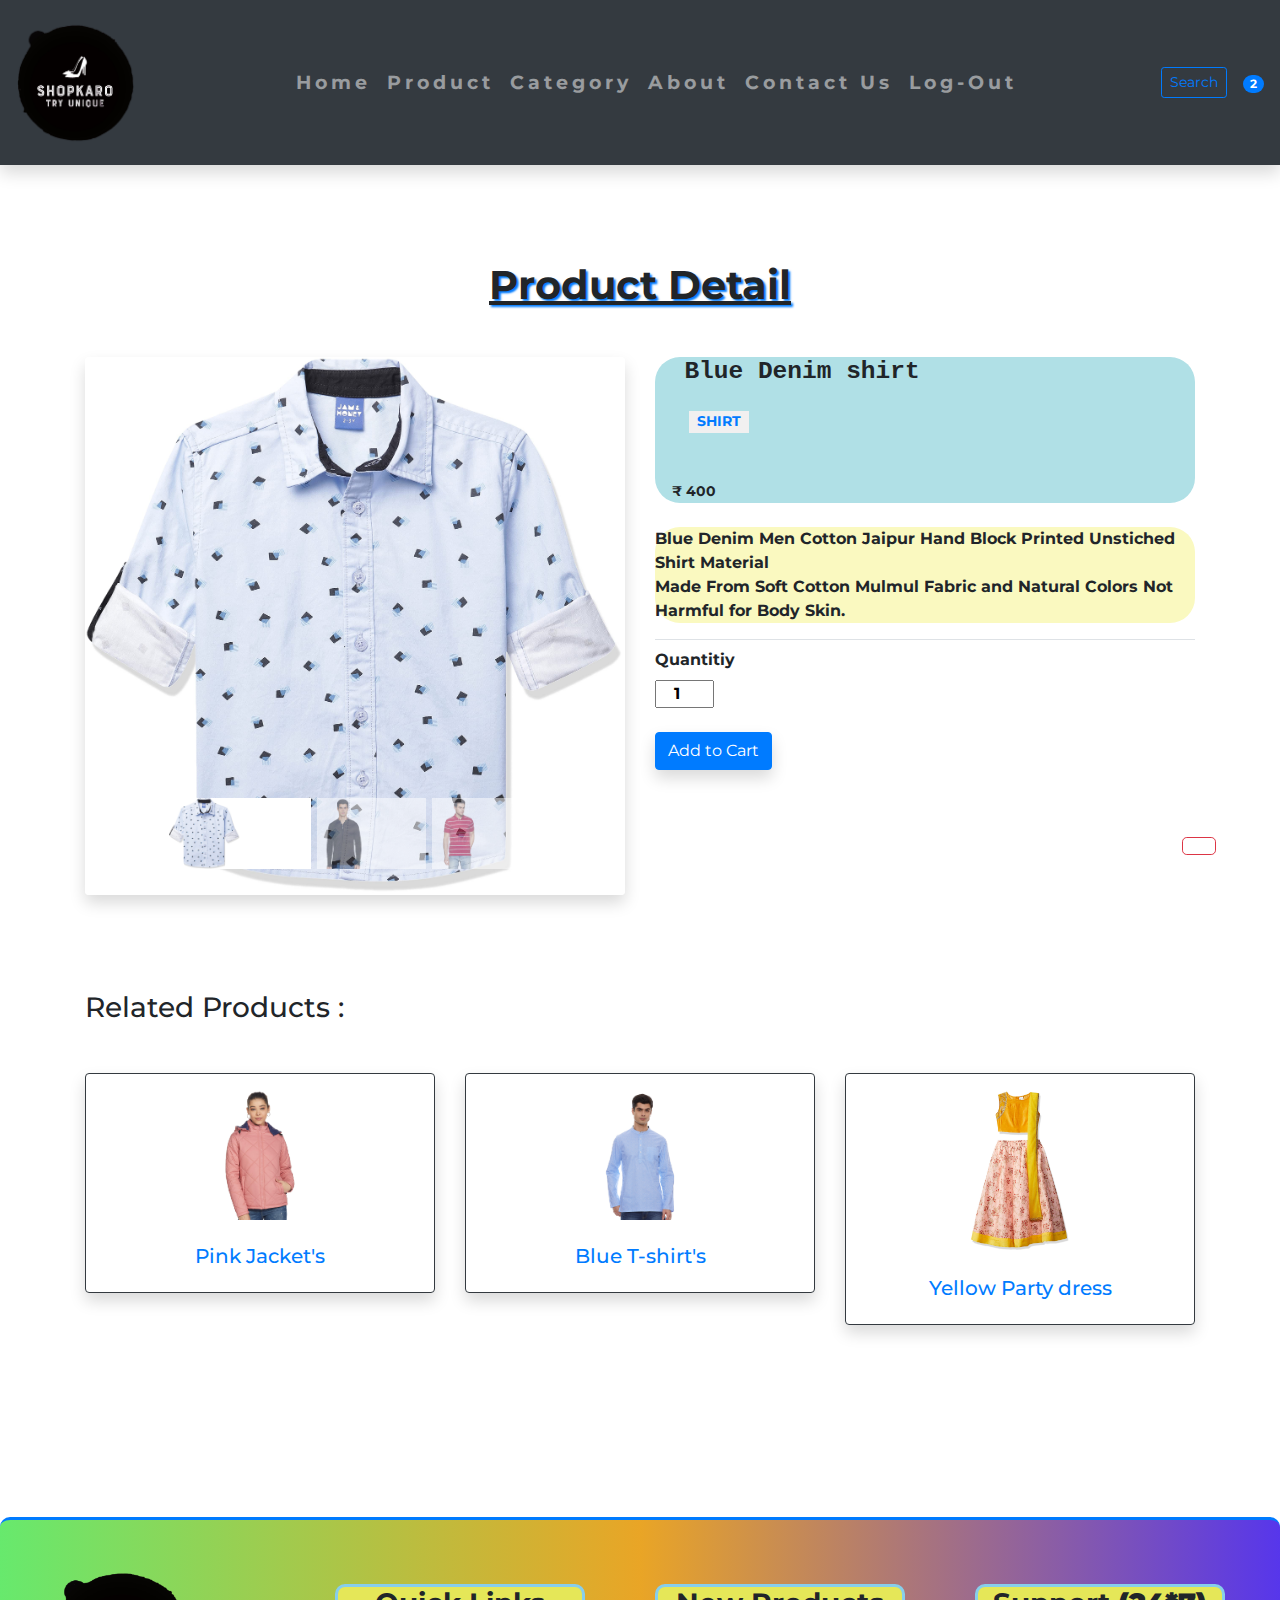
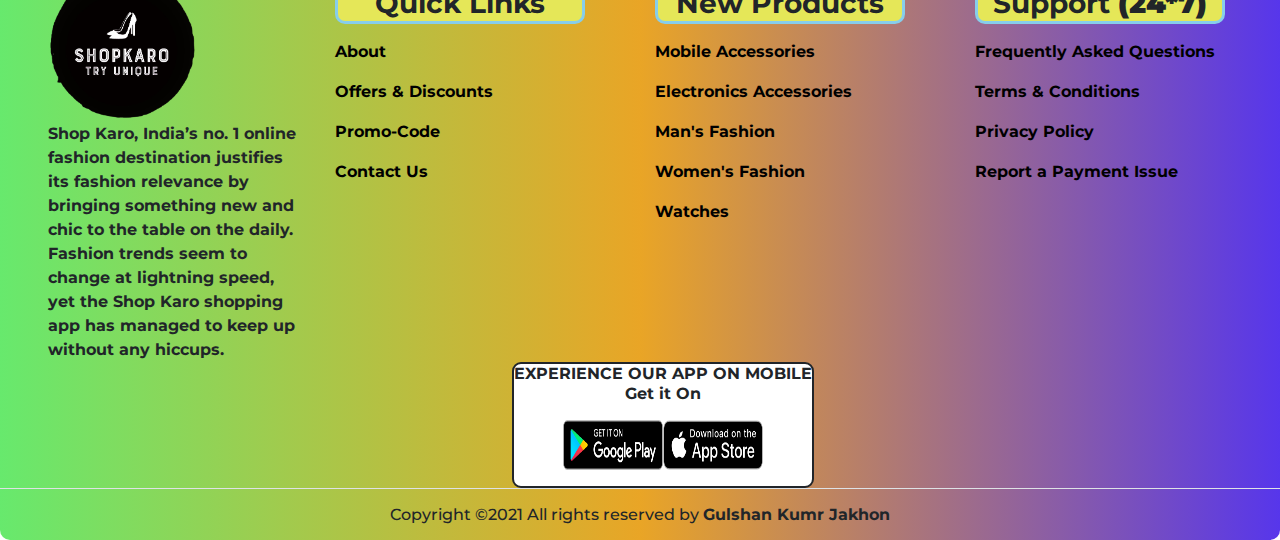
<file: web-project/e-commerce/product_detail.html>
<!DOCTYPE html>
<html lang="en">

<head>
    <!-- Required meta tags -->
    <meta charset="utf-8" />
    <meta name="viewport" content="width=device-width, initial-scale=1, shrink-to-fit=no" />

    <!-- style.css  -->
    <link rel="stylesheet" href="assets/css/style.css">

    <!-- Bootstrap CSS -->
    <link rel="stylesheet" href="https://stackpath.bootstrapcdn.com/bootstrap/4.5.2/css/bootstrap.min.css"
        integrity="sha384-JcKb8q3iqJ61gNV9KGb8thSsNjpSL0n8PARn9HuZOnIxN0hoP+VmmDGMN5t9UJ0Z" crossorigin="anonymous">

    <!-- fontawesome cdn link -->
    <link rel="stylesheet" href="https://cdnjs.cloudflare.com/ajax/libs/font-awesome/5.10.0/css/all.min.css"
        integrity="sha512-PgQMlq+nqFLV4ylk1gwUOgm6CtIIXkKwaIHp/PAIWHzig/lKZSEGKEysh0TCVbHJXCLN7WetD8TFecIky75ZfQ=="
        crossorigin="anonymous" />
<script>
function myFunction() {
  alert("You Have Succesfully Log-out");
}
</script>
    <title>E-Commerce</title>
</head>

<body id="top">
    <!-- ==============header menu section starts here============== -->
    <section class="header_menu_class" id="header_menu_class">
        <div class="container-fluid px-0 shadow">
            <nav class="navbar navbar-expand-lg navbar-dark bg-dark py-3  ">
                <a class="navbar-brand pl-25" href="javascript:;" id="logoout">
                    <img src="assets\images\background-removebg-preview.png" class="img img-fluid" width="120px" alt="logo">
                </a>
                <button class="navbar-toggler" type="button" data-toggle="collapse"
                    data-target="#navbarSupportedContent" aria-controls="navbarSupportedContent" aria-expanded="false" aria-label="Toggle navigation">
                    <span class="navbar-toggler-icon"></span>
                </button>

                <div class="collapse navbar-collapse" id="navbarSupportedContent">
                    <ul class="navbar-nav mx-auto">
                        <li class="nav-item" >
                            <a class="nav-link" href="index.html">Home <span class="sr-only"></span></a>
                        </li>
                        <li class="nav-item" >
                            <a class="nav-link" href="product.html">Product</a>
                        </li>
                        <li class="nav-item" >
                            <a class="nav-link" href="category.html">Category</a>
                        </li>
                        <li class="nav-item" >
                            <a class="nav-link" href="about.html">About</a>
                        </li>
                        <li class="nav-item">
                            <a class="nav-link" href="contact.html">Contact Us</a>
                        </li>
                        <li class="nav-item">
                            <a class="nav-link" href="#Logout.html"><text onclick="myFunction()">Log-Out</text></a>
                        </li>
                    </ul>
                    <div class="search mr-3">
                        <a href="search.html" class="btn btn-sm btn-outline-primary">Search</a>
                    </div>
                    <div class="cart">
                        <a href="cart.html">
                            <i class="fas fa-shopping-cart fa-2x"></i>
                            <span class="badge badge-pill badge-primary">2</span>
                        </a>
                    </div>
                </div>
            </nav>
        </div>
    </section>
    <!-- ==============header menu section ends here============== -->

    <!-- ==============product_detail starts here============== -->
    <section class="product_detail py-5 my-5" id="product_detail">
        <div class="container ">
            <div class="section_title text-center mb-5">
                <h1 class="text-capitalize">Product detail</h1>
            </div>
            <div class="row">
                <div class="col-md-6">
                    <div class="row">
                        <div class="col-md-12">
                            <div id="carouselExampleIndicators" class="carousel slide shadow rounded"
                                data-ride="carousel">
                                <ol class="carousel-indicators">
                                    <li data-target="#carouselExampleIndicators" data-slide-to="0" class="active">
                                        <img src="assets\images\CLOTHES\1.jpg" class="d-block w-50 img img-fluid rounded"
                                            width="15px" alt="image">
                                    </li>
                                    <li data-target="#carouselExampleIndicators" data-slide-to="1">
                                        <img src="assets\images\CLOTHES\71lb3CkvQbL.jpg" class="d-block w-50 img img-fluid rounded"
                                            width="15px" alt="image">
                                    </li>
                                    <li data-target="#carouselExampleIndicators" data-slide-to="2">
                                        <img src="assets\images\CLOTHES\81Du0seDeTL.jpg" class="d-block w-50 img img-fluid rounded"
                                            width="15px" alt="image">
                                    </li>
                                </ol>
                                <div class="carousel-inner">
                                    <div class="carousel-item active" id="hilight">
                                        <img src="assets\images\CLOTHES\1.jpg"
                                            class="d-block w-100 img img-fluid rounded" alt="image">
                                    </div>
                                    <div class="carousel-item">
                                        <img src="assets\images\CLOTHES\71lb3CkvQbL.jpg"
                                            class="d-block w-100 img img-fluid rounded" alt="image">
                                    </div>
                                    <div class="carousel-item">
                                        <img src="assets\images\CLOTHES\81Du0seDeTL.jpg"
                                            class="d-block w-100 img img-fluid rounded" alt="image">
                                    </div>
                                </div>
                               <!--  <a class="carousel-control-prev" href="#carouselExampleIndicators" role="button" data-slide="prev">
                                    <span class="carousel-control-prev-icon" aria-hidden="true"></span>
                                    <span class="sr-only">Previous</span>
                                </a>
                                <a class="carousel-control-next" href="#carouselExampleIndicators" role="button" data-slide="next">
                                    <span class="carousel-control-next-icon" aria-hidden="true"></span>
                                    <span class="sr-only">Next</span>
                                </a> -->
                            </div>
                        </div>
                    </div>
                </div>
                <div class="col-md-6">
                    <div class="row">
                        <div class="col-md-12">
                            <div id="background">
                                <div class="title mb-4">
                                    <h3>  <pre>  Blue Denim shirt</pre></h3>
                                </div>
                                <div class="category mb-4">
                                    <pre>    <span class="bg-light-gray p-2"><a href="category.html">SHIRT</a></span></pre>
                                </div>
                                <div class="rating d-flex text-danger mb-4">
                                    <i class="fas fa-star"></i>
                                    <i class="fas fa-star"></i>
                                    <i class="fas fa-star"></i>
                                    <i class="far fa-star"></i>
                                    <i class="far fa-star"></i>
                                </div>
                                <div class="price mb-4">
                                   <pre>  <b><span class="mr-1">₹</span><span>400</span></b></pre>
                                </div>
                            </div>
                            <div class="desc " id="colorabout">
                                <p>   Blue Denim Men Cotton Jaipur Hand Block Printed Unstiched Shirt Material <br>
                                    Made From Soft Cotton Mulmul Fabric and Natural Colors Not Harmful for Body Skin.
                                </p>
                            </div>
                            <div class="qty_section border-top pt-2 mb-4">
                                <label>Quantitiy</label>
                                <div>
                                    <div class="mb-0 w-100">
                                        <input class="quantity text-center" min="0" max="10" name="quantity" value="1"
                                            type="number">
                                    </div>
                                </div>
                            </div>
                            <div class="buy">
                                <a href="cart.html" class="btn btn-primary shadow">Add to Cart</a>
                            </div>
                        </div>
                    </div>
                </div>
            </div>

            <!-- ----------------related products starts here---------- -->
            <section class="related_products py-5 my-5" id="related_products">
                <div class="title">
                    <h3>Related Products :</h3>
                </div>
                <div class="row mt-5">
                    <div class="col-md-4 col-6" id="hilight">
                        <div class="border border-dark rounded shadow text-center p-3">
                            <div class="mb-4">
                                <img src="assets\images\CLOTHES\jacket.jpg" width="100px" height="300px" class="img img-fluid" alt="image">
                            </div>
                            <div>
                                <a href="javascript:;">
                                    <h5>Pink Jacket's</h5>
                                </a>
                            </div>
                        </div>
                    </div>
                    <div class="col-md-4 col-6" id="hilight">
                        <div class="border border-dark rounded shadow text-center p-3">
                            <div class="mb-4">
                                <img src="assets\images\CLOTHES\91XwIVI5RcS.jpg" width="100px" height="300px" class="img img-fluid" alt="image">
                            </div>
                            <div>
                                <a href="javascript:;">
                                    <h5>Blue T-shirt's</h5>
                                </a>
                            </div>
                        </div>
                    </div>
                    <div class="col-md-4 col-6" id="hilight">
                        <div class="border border-dark rounded shadow text-center p-3">
                            <div class="mb-4">
                                <img src="assets\images\CLOTHES\91Qma3JgGML.jpg" width="100px" height="300px" class="img img-fluid" alt="image">
                            </div>
                            <div>
                                <a href="javascript:;">
                                    <h5>Yellow Party dress</h5>
                                </a>
                            </div>
                        </div>
                    </div>
                </div>
            </section>
            <!-- ----------------related products ends here---------- -->
        </div>
    </section>

    <!-- ==============product_detail ends here============== -->

    <!-- ==============footer starts here============== -->
    <section class="footer_section pt-5 pb-2" id="footer_section">
        <footer>
          <div class="container-fluid">
            <div class="row" id="row" id="equal">
              <div class="col-md-3 col-6 pl-5 pl-small-15" class="flexing">
                <div class="footer_title">
                  <a href="index.html"><img src="assets\images\background-removebg-preview.png" width="150px" class="img img-fluid" alt="logo"></a>
                </div>
                <div>
                  Shop Karo, India’s no. 1 online fashion destination justifies its 
    fashion relevance by bringing something new and chic to the table on the daily. Fashion trends seem to change at lightning speed, 
    yet the Shop Karo shopping app has managed to keep up without any hiccups.
                </div>
              </div>
              <div class="col-md-3 col-12" class="flexing">
                <div class="footer_title pt-3 mb-3">
                  <h3  class="headings">Quick Links</h3>
                </div>
                <div class="footer_links">
                  <ul>
                    <li><a href="about.html">About</a></li>
                    <li><a href="javascript:;">Offers & Discounts</a></li>
                    <li><a href="javascript:;">Promo-Code</a></li>
                    <li><a href="contact.html">Contact Us</a></li>
                  </ul>
                </div>
              </div>
              <div class="col-md-3 col-12" class="flexing">
                <div class="footer_title pt-3 mb-3">
                  <h3  class="headings">New Products</h3>
                </div>
                <div class="footer_links">
                  <ul>
                    <li><a href="javascript:;">Mobile Accessories</a></li>
                    <li><a href="javascript:;">Electronics Accessories</a></li>
                    <li><a href="javascript:;">Man's Fashion</a></li>
                    <li><a href="javascript:;">Women's Fashion</a></li>
                    <li><a href="javascript:;">Watches</a></li>
                  </ul>
                </div>
              </div>
              <div class="col-md-3 col-12" class="flexing">
                <div class="footer_title pt-3 mb-3">
                  <h3 class="headings">Support <b>(24*7)</b> </h3>
                </div>
                <div class="footer_links">
                  <ul>
                    <li><a href="javascript:;">Frequently Asked Questions</a></li>
                    <li><a href="javascript:;">Terms & Conditions</a></li>
                    <li><a href="javascript:;">Privacy Policy</a></li>
                    <li><a href="javascript:;">Report a Payment Issue</a></li>
                  </ul>
                </div>
              </div>
              <div class="help">
                <div style="text-align: center;"><p>EXPERIENCE OUR APP ON MOBILE <br>Get it On </p>
                <p><a href="#"><img src="assets\images\80cc455a-92d2-4b5c-a038-7da0d92af33f1539674178924-google_play.png" width="100px" height="50px" alt="Google-play"></a><a href="#"><img src="assets\images\bc5e11ad-0250-420a-ac71-115a57ca35d51539674178941-apple_store.png" width="100px" height="50px" alt="Apple-store"></a></p>
              </div>
              </div>
            </div>
          </div>
          <div class="border-top">
            <h6 class="text-center mt-3">Copyright ©2021 All rights reserved by <b>Gulshan Kumr Jakhon</b>
            </h6>
          </div>
        </footer>
      </section>
      <div class="backtop">
        <a id="button" href="#top" class="btn btn-lg btn-outline-danger" role="button">
          <i class="fas fa-chevron-up text-dark"></i>
        </a>
      </div>
    <!-- ==============footer ends here============== -->


    <!-- Optional JavaScript -->
    <!-- jQuery first, then Popper.js, then Bootstrap JS -->
    <script src="https://code.jquery.com/jquery-3.5.1.slim.min.js"
        integrity="sha384-DfXdz2htPH0lsSSs5nCTpuj/zy4C+OGpamoFVy38MVBnE+IbbVYUew+OrCXaRkfj"
        crossorigin="anonymous"></script>
    <script src="https://cdn.jsdelivr.net/npm/popper.js@1.16.1/dist/umd/popper.min.js"
        integrity="sha384-9/reFTGAW83EW2RDu2S0VKaIzap3H66lZH81PoYlFhbGU+6BZp6G7niu735Sk7lN"
        crossorigin="anonymous"></script>
    <script src="https://stackpath.bootstrapcdn.com/bootstrap/4.5.2/js/bootstrap.min.js"
        integrity="sha384-B4gt1jrGC7Jh4AgTPSdUtOBvfO8shuf57BaghqFfPlYxofvL8/KUEfYiJOMMV+rV"
        crossorigin="anonymous"></script>
</body>

</html>
</file>
<file: basic tic-tac-toe/style.css>
body {
    justify-content:center;
  
  }
  h1{
    text-align: center;
  }
  .option-page {
    flex-direction: column;
    top:0;
    bottom:0;
    right:0;
    left:0;
    position:fixed;
    align-items:center;
    justify-content:center;
    justify-content: space-evenly;
    float:none;
    display:flex;
    color:white;
    background-color: rgba(0, 0, 0, 0.9);
  } 
  .hide {
    display:none;
  }
  .divider-1 {
    width:80px;
      height:auto;
      display:inline-block;
  }
  .divider-2 {
      width:450px;
        height:auto;
        display:inline-block
    
  }
  .option-page button {
    font-size:2rem;
    cursor:pointer;
  }
  
  
  .container {
      background:rgb(9 6 62);
      margin: 50px;
      color:white;
      text-align:center;
    }
    .game-status {
      color:white;
      justify-content: space-around;
      margin:40px;
      display:flex;
      font-size:30px;
    }
    .reset-button{
      cursor:pointer;
    }
    .change-color::after {
      color:rgb(65, 131, 153);
    }
    
    .grid {
        display:inline-grid;
        grid-template-columns:auto auto auto;
        grid-template-rows:auto auto auto;
        background:white;
        grid-gap:5px;
        margin:30px;
    }
    .grid-item {
      background-color:rgb(9 6 62);
      padding: 20px;
      font-size: 30px;
      text-align: center;
      cursor:pointer;
      justify-content:space-evenly;
      height:150px;
        width:150px;
    }
    .x, 
    .o {
      cursor:default;
    }
    .x::after{
      content:"x";
      justify-content: center;
      font-size:100px;
    }
    .o::after{
      content:"o";
      justify-content:center;
      font-size:100px;
    }
</file>
<file: web-project/e-commerce/assets/css/style.css>
/* fonts styling */
@import url('https://fonts.googleapis.com/css2?family=Montserrat&display=swap');

*{
    margin: 0;
    padding: 0;
    box-sizing: border-box;
    font-family: 'Montserrat', sans-serif;
    scroll-behavior: smooth;
    font-weight: bold;
}
#logoout{
    background-color:rgba(5, 5, 7, 0);
}
#order{
  position: relative;
  animation-name: order;
  animation-duration: 2s;
  animation-fill-mode: forwards;
}
@keyframes order{
  0%{left: -1000px;}
  100%{left: 0;}
}
#rotate{
  -webkit-animation:spin 1s linear ;
    -moz-animation:spin 1s linear ;
    animation:spin 1s linear ;
}
@-moz-keyframes spin { 100% { -moz-transform: rotate(360deg); } }
@-webkit-keyframes spin { 100% { -webkit-transform: rotate(360deg); } }
@keyframes spin { 100% { -webkit-transform: rotate(360deg); transform:rotate(360deg); } }

#Checkout{
    background-color: azure;
}

#coloring{
    background-color: rgb(247, 228, 144);
    border-radius: 25px;
}
#search{
    border-radius: 25px;
    background-image: -webkit-linear-gradient(left,rgb(217, 217, 241),rgb(255, 255, 255),rgb(223, 223, 117));
}
#hilight:hover{
    z-index: 1;
    box-shadow: 0 8px 50px rgba(0,0,0,0.2);
    transform: scale(1.05);
    border-radius: 25px;
}
#background{
    background-color: powderblue;
    border-radius: 25px;
}
#mota{
    height: 300px;
}
#round{
    border-radius: 25px;
}
#hilight1:hover{
    z-index: 1;
     box-shadow: 0 8px 50px rgba(0,0,0,0.2);
     transform: scale(1.05);
     border-radius: 25px;
     background-color: rgb(196, 196, 253);
     background-image: -webkit-linear-gradient(left,rgb(103, 233, 109), rgb(233, 165, 38),rgb(87, 54, 235));
    

}
#mota:hover{
     z-index: 1;
     box-shadow: 0 8px 50px rgba(0,0,0,0.2);
     transform: scale(1.05);
     border-radius: 25px;
}
#boxing1{
    height: 300px;
    border-radius: 25px;
    
}
#colorbox{
    background-color: rgb(55, 36, 77);
    border-radius: 25px;
}
#narrow{
    border-radius: 25px;
    background-color: rgb(163, 238, 173);
    margin: -10px;
}
.text-capitalize{
    font-weight: bold;
    text-decoration: none;
    text-shadow: 2px 2px 2px #007BFF;
}
#boxing{
    border: solid black 2px;
}
#mingo{
    background-color: rgb(240, 255, 199);
    border-radius: 15px;
    
}
#mingo:hover{
    background-color: rgb(78, 81, 226);
}
#min{
    border-radius: 5px;
    border: black 2px solid;
    
}
.nav-item{
    word-spacing: 30px;
    font-weight:200;
    color: rgb(167, 90, 79);
    font-size: larger;
    letter-spacing: 4px;
    word-spacing: 0px;
    
}
#row1{
    background-color: rgb(226, 214, 198);
    border-radius: 20px;

}
::selection{
    color: darkgoldenrod;

}
.bg-light-gray{    
    background-color: rgb(241, 240, 240);
}
#colorabout{
    background-color: rgb(250, 249, 192);
    border-radius: 25px;

}
#coloring{
  background-color: rgba(233, 172, 91, 0.664);
}
.section_title h1{
    text-decoration: underline;
}

/* for cart logo hover effect */
.cart a{
    text-decoration: none;
    list-style: none;
}
.cart a:hover{
    text-decoration: none;
    list-style: none;
}
.bg_cart_1{
    background-color: #8EC5FC;
    background-image: linear-gradient(62deg, #8EC5FC 0%, #E0C3FC 100%);
}
.list-group-item{
    background-color: inherit !important;
}

/* for product detail page image gallery */
.carousel-indicators li{
    width: auto !important;
    height: auto !important;
}

/* for checkout page */
.bg_checkout_1{
    background-color: #8EC5FC;
    background-image: linear-gradient(62deg, #8EC5FC 0%, #E0C3FC 100%);
}

/* for product layout design */
.single_product{
    background-color: rgb(241, 240, 240);
}
.product_img{
    position: relative;
}
.product_img .new_product{
    position: absolute;
    top: 5%;
    left: 5%;
}

.contact_form{
    background-color: #8EC5FC;
    background-image: linear-gradient(62deg, #8EC5FC 0%, #E0C3FC 100%);
}
a:hover{
    background-color: rgb(220, 230, 84);
    border-radius: 20px;

}
#row{
  display: flex;
}
#flexing{
  flex: 1;
}
#flex1:hover{
    background-color: whitesmoke;
    color: black;
}
#photo-icon{
    width: 10px;height: 5px;
}
.help{
    background-color: white;
    border-radius: 9px;
    border: 2px solid;
    padding: 0px;
    margin-left: 40%;
    margin-right: 35%;
    line-height: 20px;

}
.headings{
    border: 3px solid skyblue;
    border-radius: 10px;
    background-color: rgb(229, 231, 88);
    text-align: center;
    width: 250px;
    font-weight: bold;

}

/* for services section background gradient */
.feature{
    background: #52c9e7;
   border-radius: 25px;
}

/* for footer section background gradient */
/* .footer_section{
    background-color: #0093E9;
    background-image: linear-gradient(110deg, #0093E9 19%, #80D0C7 100%);
} */
.footer_section{
    border-top: 3px solid #007BFF;
    border-radius: 10px;
    background-image: -webkit-linear-gradient(left,rgb(103, 233, 109), rgb(233, 165, 38),rgb(87, 54, 235));
}

/* for footer links  */
.footer_links ul li{
    list-style: none;
    margin-bottom: 1rem;
}
.footer_links ul li a{
    color: #000;
    text-decoration: none;
    transition: all 0.2s linear;
}
.footer_links ul li a:hover{
    text-decoration: none;
    margin-left: 5px;
}

/* for scroll to top button */
#button{
    position: fixed;
    right: 5%;
    bottom: 5%;
    z-index: 100;
}

.mt-small-2{
    margin-top: 0rem!important;
}
.mt-small-5{
    margin-top: 0rem!important;
}
.mb-small-2{
    margin-bottom: 0rem!important;
}
.mb-small-5{
    margin-bottom: 0rem!important;
}
/* for mobile responsive setting */
@media(max-width: 767px){
    .mt-small-2{
        margin-top: .5rem!important;
    }
    .mt-small-5{
        margin-top: 3rem!important;
    }
    .mb-small-2{
        margin-bottom: .5rem!important;
    }
    .mb-small-5{
        margin-bottom: 3rem!important;
    }
}
</file>
<file: Rock-Paper-Scissor Game/style.css>
/* http://meyerweb.com/eric/tools/css/reset/ 
   v2.0 | 20110126
   License: none (public domain)
*/

html, body, div, span, applet, object, iframe,
h1, h2, h3, h4, h5, h6, p, blockquote, pre,
a, abbr, acronym, address, big, cite, code,
del, dfn, em, img, ins, kbd, q, s, samp,
small, strike, strong, sub, sup, tt, var,
b, u, i, center,
dl, dt, dd, ol, ul, li,
fieldset, form, label, legend,
table, caption, tbody, tfoot, thead, tr, th, td,
article, aside, canvas, details, embed, 
figure, figcaption, footer, header, hgroup, 
menu, nav, output, ruby, section, summary,
time, mark, audio, video {
    margin: 0;
    padding: 0;
    border: 0;
    font-size: 100%;
    font: inherit;
    vertical-align: baseline;
}
/* HTML5 display-role reset for older browsers */
article, aside, details, figcaption, figure, 
footer, header, hgroup, menu, nav, section {
    display: block;
}
body {
    line-height: 1;
}
ol, ul {
    list-style: none;
}
blockquote, q {
    quotes: none;
}
blockquote:before, blockquote:after,
q:before, q:after {
    content: '';
    content: none;
}
table {
    border-collapse: collapse;
    border-spacing: 0;
}


/* Suwit Jawa 2.0 */

body {
    background-color: #393939;
    font-family: arial;
}
h1 {
    font-size: 60px;
    font-weight: bold;
    text-align: center;
    margin: 10px 0;
    margin-top: 30px;
    text-transform: uppercase;
    color: #e7e7e7;
    text-shadow: 2.5px 2.5px 0 black;
}

.container {
    width: 600px;
    margin: auto;
    padding: 20px;
    position: relative;
}

.area-computer {
    width: 560px;
    height: 220px;
    margin: 5px auto;
    background-color: darkred;
    background: linear-gradient(to bottom, #bd4848 0%, darkred 100%);
    position: relative;
    padding-top: 40px;
    box-sizing: border-box;
    border-radius: 40px 40px 0 0;
}

.area-player {
    width: 560px;
    height: 250px;
    margin: 5px auto;
    background-color: lightgreen;
    background: linear-gradient(to bottom, #63cf5b 0%, #23930d 100%);
    position: relative;
    border-radius: 0 0 40px 40px;
}

.info {
    width: 150px;
    height: 60px;
    border: 5px solid black;
    position: absolute;
    left: 50%;
    margin-left: -75px;
    top: 50%;
    margin-top: -30px;
    background-color: white;
    border-radius: 30px;
    z-index: 1;
    text-align: center;
    line-height: 60px;
    color: black;
    font-size: 26px;
    text-shadow: 1px 1px 1px rgba(0,0,0,.3);
}

ul {
    padding-top: 80px;
    padding-left: 25px;
}

li {
    display: inline-block;
    margin: 0 18px;
}

img {
    width: 130px;
    height: 130px;
    display: block;
    margin: auto;
    border-radius: 50%;
}

.rock, .scissor, .paper {
    transition: .3s;
    position: relative;
    top:0;
    cursor: pointer;
}

.rock:hover, .paper:hover, .scissor:hover, .active {
    box-shadow: 0 0 10px 5px white;
}

.rock:active, .paper:active, .scissor:active {
    top: 2px;
}
</file>
